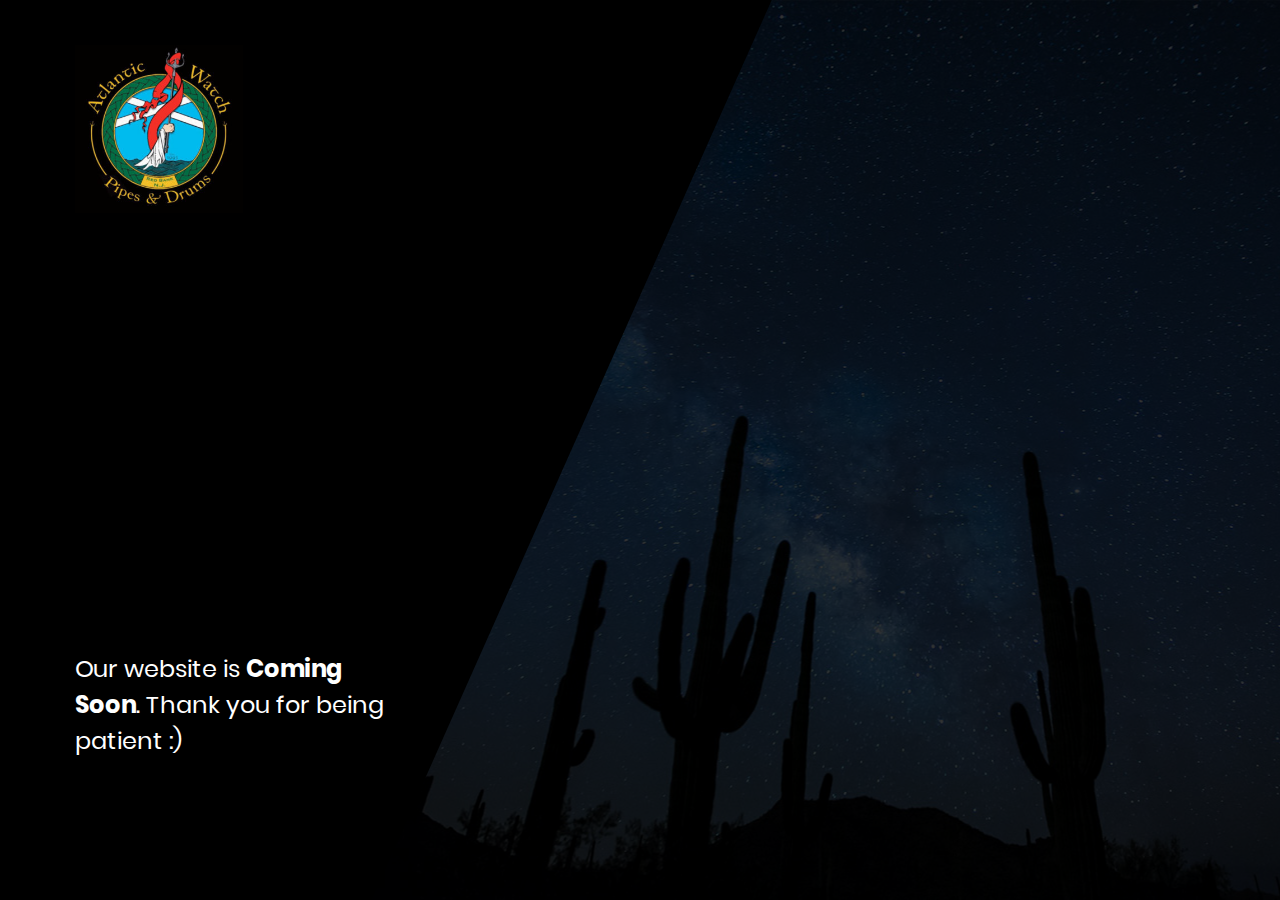
<file: index.html>
<!DOCTYPE html>
<html lang="en">
<head>
	<title>Atlantic Watch - Not Yet Finished!</title>
	<meta charset="UTF-8">
	<meta name="viewport" content="width=device-width, initial-scale=1">
<!--===============================================================================================-->	
	<link rel="icon" type="image/png" href="images/icons/favicon.ico"/>
<!--===============================================================================================-->
	<link rel="stylesheet" type="text/css" href="vendor/bootstrap/css/bootstrap.min.css">
<!--===============================================================================================-->
	<link rel="stylesheet" type="text/css" href="fonts/font-awesome-4.7.0/css/font-awesome.min.css">
<!--===============================================================================================-->
	<link rel="stylesheet" type="text/css" href="vendor/animate/animate.css">
<!--===============================================================================================-->
	<link rel="stylesheet" type="text/css" href="vendor/select2/select2.min.css">
<!--===============================================================================================-->
	<link rel="stylesheet" type="text/css" href="css/util.css">
	<link rel="stylesheet" type="text/css" href="css/main.css">
<!--===============================================================================================-->
</head>
<body>
	
	
	<div class="size1 bg0 where1-parent">
		<!-- Coutdown -->
		<div class="flex-c-m bg-img1 size2 where1 overlay1 where2 respon2" style="background-image: url('images/bg01.jpg');">
			<div class="wsize2 flex-w flex-c-m cd100 js-tilt">
			</div>
		</div>
		
		<!-- Form -->
		<div class="size3 flex-col-sb flex-w p-l-75 p-r-75 p-t-45 p-b-45 respon1">
			<div class="wrap-pic1">
				<img src="images/icons/logo.jpg" alt="LOGO">
			</div>

			<div class="p-t-50 p-b-60">
				<p class="m1-txt1 p-b-36">
					Our website is <span class="m1-txt2">Coming Soon</span>. Thank you for being patient :)
				</p>
			</div>
		</div>
	</div>



	

<!--===============================================================================================-->	
	<script src="vendor/jquery/jquery-3.2.1.min.js"></script>
<!--===============================================================================================-->
	<script src="vendor/bootstrap/js/popper.js"></script>
	<script src="vendor/bootstrap/js/bootstrap.min.js"></script>
<!--===============================================================================================-->
	<script src="vendor/select2/select2.min.js"></script>
<!--===============================================================================================-->
	<script src="vendor/countdowntime/moment.min.js"></script>
	<script src="vendor/countdowntime/moment-timezone.min.js"></script>
	<script src="vendor/countdowntime/moment-timezone-with-data.min.js"></script>
	<script src="vendor/countdowntime/countdowntime.js"></script>
	<script>
		$('.cd100').countdown100({
			/*Set Endtime here*/
			/*Endtime must be > current time*/
			endtimeYear: 0,
			endtimeMonth: 0,
			endtimeDate: 35,
			endtimeHours: 18,
			endtimeMinutes: 0,
			endtimeSeconds: 0,
			timeZone: "" 
			// ex:  timeZone: "America/New_York"
			//go to " http://momentjs.com/timezone/ " to get timezone
		});
	</script>
<!--===============================================================================================-->
	<script src="vendor/tilt/tilt.jquery.min.js"></script>
	<script >
		$('.js-tilt').tilt({
			scale: 1.1
		})
	</script>
<!--===============================================================================================-->
	<script src="js/main.js"></script>

</body>
</html>
</file>
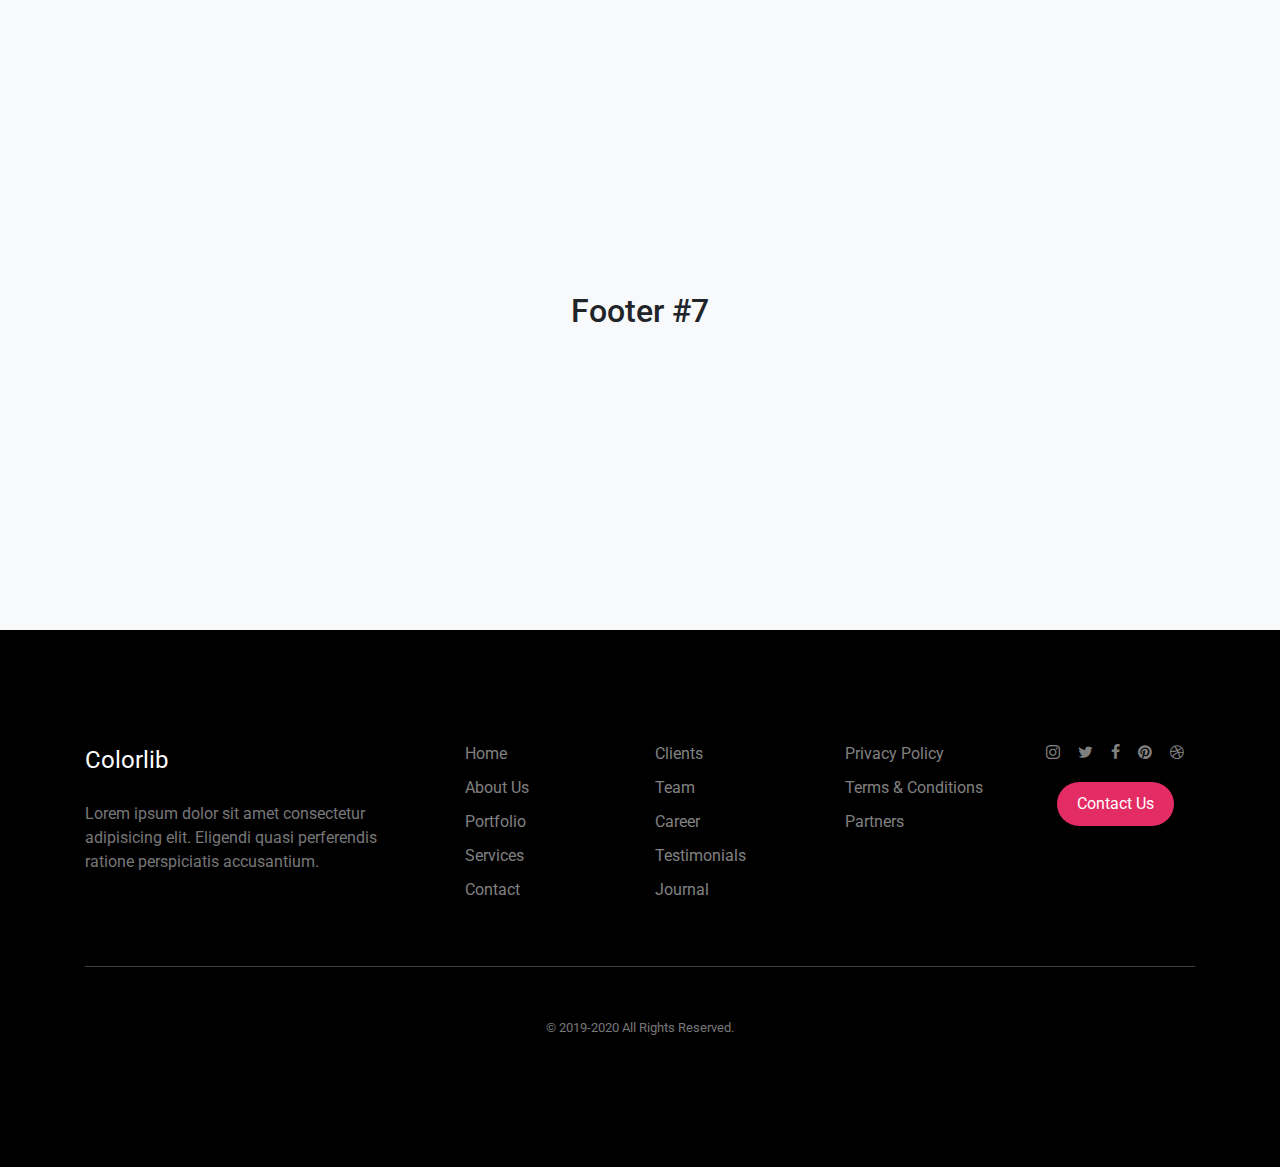
<file: bootstrap-footer-07/index.html>
<!doctype html>
<html lang="en">
  <head>
    <!-- Required meta tags -->
    <meta charset="utf-8">
    <meta name="viewport" content="width=device-width, initial-scale=1, shrink-to-fit=no">
    <link href="https://fonts.googleapis.com/css?family=Roboto:300,400&display=swap" rel="stylesheet">

    <link href="https://fonts.googleapis.com/css?family=Poppins:300,400,500&display=swap" rel="stylesheet">

    <link href="https://fonts.googleapis.com/css?family=Source+Serif+Pro:400,600&display=swap" rel="stylesheet">

    <link rel="stylesheet" href="fonts/icomoon/style.css">

    <!-- Bootstrap CSS -->
    <link rel="stylesheet" href="css/bootstrap.min.css">
    
    <!-- Style CSS -->
    <link rel="stylesheet" href="css/style.css">

    <title>Footer 07</title>
  </head>
  <body>

    <div class="content d-flex align-items-center bg-light">
      <h2 class="w-100 text-center">Footer #7</h2>
    </div>
    
    <footer class="footer-48201">
      
      <div class="container">
        <div class="row">
          <div class="col-md-4 pr-md-5">
            <a href="#" class="footer-site-logo d-block mb-4">Colorlib</a>
            <p>Lorem ipsum dolor sit amet consectetur adipisicing elit. Eligendi quasi perferendis ratione perspiciatis accusantium.</p>
          </div>
          <div class="col-md">
            <ul class="list-unstyled nav-links">
              <li><a href="#">Home</a></li>
              <li><a href="#">About Us</a></li>
              <li><a href="#">Portfolio</a></li>
              <li><a href="#">Services</a></li>
              <li><a href="#">Contact</a></li>
            </ul>
          </div>
          <div class="col-md">
            <ul class="list-unstyled nav-links">
              <li><a href="#">Clients</a></li>
              <li><a href="#">Team</a></li>
              <li><a href="#">Career</a></li>
              <li><a href="#">Testimonials</a></li>
              <li><a href="#">Journal</a></li>
            </ul>
          </div>
          <div class="col-md">
            <ul class="list-unstyled nav-links">
              <li><a href="#">Privacy Policy</a></li>
              <li><a href="#">Terms &amp; Conditions</a></li>
              <li><a href="#">Partners</a></li>
            </ul>
          </div>
          <div class="col-md text-md-center">
            <ul class="social list-unstyled">
              <li><a href="#"><span class="icon-instagram"></span></a></li>
              <li><a href="#"><span class="icon-twitter"></span></a></li>
              <li><a href="#"><span class="icon-facebook"></span></a></li>
              <li><a href="#"><span class="icon-pinterest"></span></a></li>
              <li><a href="#"><span class="icon-dribbble"></span></a></li>
            </ul>
            <p class=""><a href="#" class="btn btn-tertiary">Contact Us</a></p>
          </div>
        </div> 

        <div class="row ">
          <div class="col-12 text-center">
            <div class="copyright mt-5 pt-5">
              <p><small>&copy; 2019-2020 All Rights Reserved.</small></p>
            </div>
          </div>
        </div> 
      </div>
      
    </footer>

    
    <script src="js/jquery-3.3.1.min.js"></script>
    <script src="js/popper.min.js"></script>
    <script src="js/bootstrap.min.js"></script>
  </body>
</html>
</file>
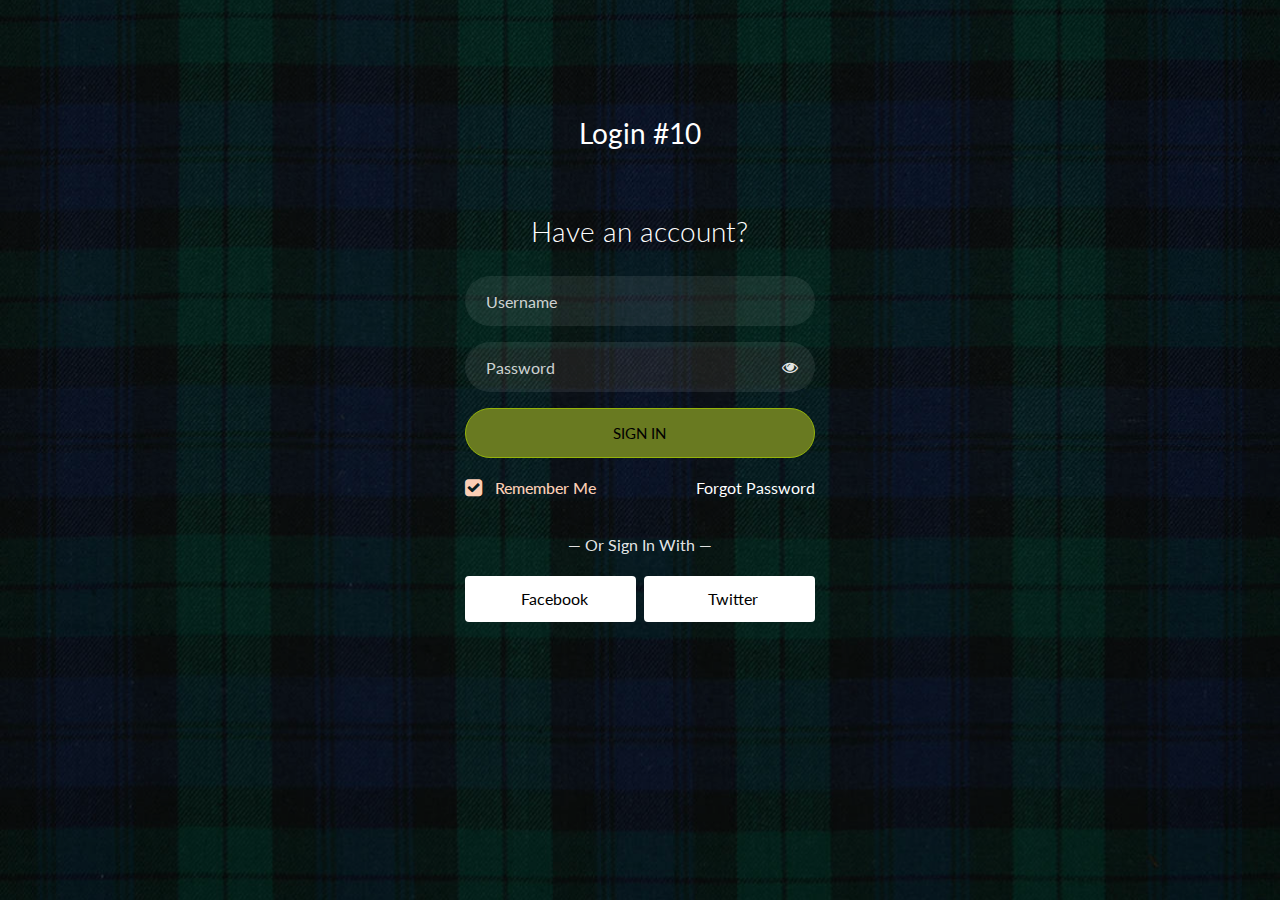
<file: login-form-20/index.html>
<!doctype html>
<html lang="en">
  <head>
  	<title>Login 10</title>
    <meta charset="utf-8">
    <meta name="viewport" content="width=device-width, initial-scale=1, shrink-to-fit=no">

	<link href="https://fonts.googleapis.com/css?family=Lato:300,400,700&display=swap" rel="stylesheet">

	<link rel="stylesheet" href="https://stackpath.bootstrapcdn.com/font-awesome/4.7.0/css/font-awesome.min.css">
	
	<link rel="stylesheet" href="css/style.css">

	</head>
	<body class="img js-fullheight" style="background-image: url(images/bg.jpg);">
	<section class="ftco-section">
		<div class="container">
			<div class="row justify-content-center">
				<div class="col-md-6 text-center mb-5">
					<h2 class="heading-section">Login #10</h2>
				</div>
			</div>
			<div class="row justify-content-center">
				<div class="col-md-6 col-lg-4">
					<div class="login-wrap p-0">
		      	<h3 class="mb-4 text-center">Have an account?</h3>
		      	<form action="#" class="signin-form">
		      		<div class="form-group">
		      			<input type="text" class="form-control" placeholder="Username" required>
		      		</div>
	            <div class="form-group">
	              <input id="password-field" type="password" class="form-control" placeholder="Password" required>
	              <span toggle="#password-field" class="fa fa-fw fa-eye field-icon toggle-password"></span>
	            </div>
	            <div class="form-group">
	            	<button type="submit" class="form-control btn btn-primary submit px-3">Sign In</button>
	            </div>
	            <div class="form-group d-md-flex">
	            	<div class="w-50">
		            	<label class="checkbox-wrap checkbox-primary">Remember Me
									  <input type="checkbox" checked>
									  <span class="checkmark"></span>
									</label>
								</div>
								<div class="w-50 text-md-right">
									<a href="#" style="color: #fff">Forgot Password</a>
								</div>
	            </div>
	          </form>
	          <p class="w-100 text-center">&mdash; Or Sign In With &mdash;</p>
	          <div class="social d-flex text-center">
	          	<a href="#" class="px-2 py-2 mr-md-1 rounded"><span class="ion-logo-facebook mr-2"></span> Facebook</a>
	          	<a href="#" class="px-2 py-2 ml-md-1 rounded"><span class="ion-logo-twitter mr-2"></span> Twitter</a>
	          </div>
		      </div>
				</div>
			</div>
		</div>
	</section>

	<script src="js/jquery.min.js"></script>
  <script src="js/popper.js"></script>
  <script src="js/bootstrap.min.js"></script>
  <script src="js/main.js"></script>

	</body>
</html>
</file>
<file: css/util.css>
/*//////////////////////////////////////////////////////////////////
[ REBOOT ]*/
*, *:before, *:after {
	margin: 0px; 
	padding: 0px; 
	-webkit-box-sizing: border-box;
	-moz-box-sizing: border-box;
	box-sizing: border-box;
}

body, html {
	font-family: Arial, sans-serif;
	font-size: 15px;
	color: #fff;

	height: 100%;
	background-color: #666666;
	-webkit-box-sizing: border-box;
	-moz-box-sizing: border-box;
	box-sizing: border-box;
}

/*---------------------------------------------*/
a:focus {outline: none;}
a:hover {text-decoration: none;}

/* ------------------------------------ */
h1,h2,h3,h4,h5,h6,p {margin: 0px;}

ul, li {
	margin: 0px;
	list-style-type: none;
}


/* ------------------------------------ */
input, textarea, label {
	display: block;
	outline: none;
	border: none;
}

/* ------------------------------------ */
button {
	outline: none;
	border: none;
	background: transparent;
	cursor: pointer;
}
button:focus {outline: none;}

iframe {border: none;}


/*//////////////////////////////////////////////////////////////////
[ FONT SIZE ]*/
.fs-1 {font-size: 1px;}
.fs-2 {font-size: 2px;}
.fs-3 {font-size: 3px;}
.fs-4 {font-size: 4px;}
.fs-5 {font-size: 5px;}
.fs-6 {font-size: 6px;}
.fs-7 {font-size: 7px;}
.fs-8 {font-size: 8px;}
.fs-9 {font-size: 9px;}
.fs-10 {font-size: 10px;}
.fs-11 {font-size: 11px;}
.fs-12 {font-size: 12px;}
.fs-13 {font-size: 13px;}
.fs-14 {font-size: 14px;}
.fs-15 {font-size: 15px;}
.fs-16 {font-size: 16px;}
.fs-17 {font-size: 17px;}
.fs-18 {font-size: 18px;}
.fs-19 {font-size: 19px;}
.fs-20 {font-size: 20px;}
.fs-21 {font-size: 21px;}
.fs-22 {font-size: 22px;}
.fs-23 {font-size: 23px;}
.fs-24 {font-size: 24px;}
.fs-25 {font-size: 25px;}
.fs-26 {font-size: 26px;}
.fs-27 {font-size: 27px;}
.fs-28 {font-size: 28px;}
.fs-29 {font-size: 29px;}
.fs-30 {font-size: 30px;}
.fs-31 {font-size: 31px;}
.fs-32 {font-size: 32px;}
.fs-33 {font-size: 33px;}
.fs-34 {font-size: 34px;}
.fs-35 {font-size: 35px;}
.fs-36 {font-size: 36px;}
.fs-37 {font-size: 37px;}
.fs-38 {font-size: 38px;}
.fs-39 {font-size: 39px;}
.fs-40 {font-size: 40px;}
.fs-41 {font-size: 41px;}
.fs-42 {font-size: 42px;}
.fs-43 {font-size: 43px;}
.fs-44 {font-size: 44px;}
.fs-45 {font-size: 45px;}
.fs-46 {font-size: 46px;}
.fs-47 {font-size: 47px;}
.fs-48 {font-size: 48px;}
.fs-49 {font-size: 49px;}
.fs-50 {font-size: 50px;}
.fs-51 {font-size: 51px;}
.fs-52 {font-size: 52px;}
.fs-53 {font-size: 53px;}
.fs-54 {font-size: 54px;}
.fs-55 {font-size: 55px;}
.fs-56 {font-size: 56px;}
.fs-57 {font-size: 57px;}
.fs-58 {font-size: 58px;}
.fs-59 {font-size: 59px;}
.fs-60 {font-size: 60px;}
.fs-61 {font-size: 61px;}
.fs-62 {font-size: 62px;}
.fs-63 {font-size: 63px;}
.fs-64 {font-size: 64px;}
.fs-65 {font-size: 65px;}
.fs-66 {font-size: 66px;}
.fs-67 {font-size: 67px;}
.fs-68 {font-size: 68px;}
.fs-69 {font-size: 69px;}
.fs-70 {font-size: 70px;}
.fs-71 {font-size: 71px;}
.fs-72 {font-size: 72px;}
.fs-73 {font-size: 73px;}
.fs-74 {font-size: 74px;}
.fs-75 {font-size: 75px;}
.fs-76 {font-size: 76px;}
.fs-77 {font-size: 77px;}
.fs-78 {font-size: 78px;}
.fs-79 {font-size: 79px;}
.fs-80 {font-size: 80px;}
.fs-81 {font-size: 81px;}
.fs-82 {font-size: 82px;}
.fs-83 {font-size: 83px;}
.fs-84 {font-size: 84px;}
.fs-85 {font-size: 85px;}
.fs-86 {font-size: 86px;}
.fs-87 {font-size: 87px;}
.fs-88 {font-size: 88px;}
.fs-89 {font-size: 89px;}
.fs-90 {font-size: 90px;}
.fs-91 {font-size: 91px;}
.fs-92 {font-size: 92px;}
.fs-93 {font-size: 93px;}
.fs-94 {font-size: 94px;}
.fs-95 {font-size: 95px;}
.fs-96 {font-size: 96px;}
.fs-97 {font-size: 97px;}
.fs-98 {font-size: 98px;}
.fs-99 {font-size: 99px;}
.fs-100 {font-size: 100px;}
.fs-101 {font-size: 101px;}
.fs-102 {font-size: 102px;}
.fs-103 {font-size: 103px;}
.fs-104 {font-size: 104px;}
.fs-105 {font-size: 105px;}
.fs-106 {font-size: 106px;}
.fs-107 {font-size: 107px;}
.fs-108 {font-size: 108px;}
.fs-109 {font-size: 109px;}
.fs-110 {font-size: 110px;}
.fs-111 {font-size: 111px;}
.fs-112 {font-size: 112px;}
.fs-113 {font-size: 113px;}
.fs-114 {font-size: 114px;}
.fs-115 {font-size: 115px;}
.fs-116 {font-size: 116px;}
.fs-117 {font-size: 117px;}
.fs-118 {font-size: 118px;}
.fs-119 {font-size: 119px;}
.fs-120 {font-size: 120px;}
.fs-121 {font-size: 121px;}
.fs-122 {font-size: 122px;}
.fs-123 {font-size: 123px;}
.fs-124 {font-size: 124px;}
.fs-125 {font-size: 125px;}
.fs-126 {font-size: 126px;}
.fs-127 {font-size: 127px;}
.fs-128 {font-size: 128px;}
.fs-129 {font-size: 129px;}
.fs-130 {font-size: 130px;}
.fs-131 {font-size: 131px;}
.fs-132 {font-size: 132px;}
.fs-133 {font-size: 133px;}
.fs-134 {font-size: 134px;}
.fs-135 {font-size: 135px;}
.fs-136 {font-size: 136px;}
.fs-137 {font-size: 137px;}
.fs-138 {font-size: 138px;}
.fs-139 {font-size: 139px;}
.fs-140 {font-size: 140px;}
.fs-141 {font-size: 141px;}
.fs-142 {font-size: 142px;}
.fs-143 {font-size: 143px;}
.fs-144 {font-size: 144px;}
.fs-145 {font-size: 145px;}
.fs-146 {font-size: 146px;}
.fs-147 {font-size: 147px;}
.fs-148 {font-size: 148px;}
.fs-149 {font-size: 149px;}
.fs-150 {font-size: 150px;}
.fs-151 {font-size: 151px;}
.fs-152 {font-size: 152px;}
.fs-153 {font-size: 153px;}
.fs-154 {font-size: 154px;}
.fs-155 {font-size: 155px;}
.fs-156 {font-size: 156px;}
.fs-157 {font-size: 157px;}
.fs-158 {font-size: 158px;}
.fs-159 {font-size: 159px;}
.fs-160 {font-size: 160px;}
.fs-161 {font-size: 161px;}
.fs-162 {font-size: 162px;}
.fs-163 {font-size: 163px;}
.fs-164 {font-size: 164px;}
.fs-165 {font-size: 165px;}
.fs-166 {font-size: 166px;}
.fs-167 {font-size: 167px;}
.fs-168 {font-size: 168px;}
.fs-169 {font-size: 169px;}
.fs-170 {font-size: 170px;}
.fs-171 {font-size: 171px;}
.fs-172 {font-size: 172px;}
.fs-173 {font-size: 173px;}
.fs-174 {font-size: 174px;}
.fs-175 {font-size: 175px;}
.fs-176 {font-size: 176px;}
.fs-177 {font-size: 177px;}
.fs-178 {font-size: 178px;}
.fs-179 {font-size: 179px;}
.fs-180 {font-size: 180px;}
.fs-181 {font-size: 181px;}
.fs-182 {font-size: 182px;}
.fs-183 {font-size: 183px;}
.fs-184 {font-size: 184px;}
.fs-185 {font-size: 185px;}
.fs-186 {font-size: 186px;}
.fs-187 {font-size: 187px;}
.fs-188 {font-size: 188px;}
.fs-189 {font-size: 189px;}
.fs-190 {font-size: 190px;}
.fs-191 {font-size: 191px;}
.fs-192 {font-size: 192px;}
.fs-193 {font-size: 193px;}
.fs-194 {font-size: 194px;}
.fs-195 {font-size: 195px;}
.fs-196 {font-size: 196px;}
.fs-197 {font-size: 197px;}
.fs-198 {font-size: 198px;}
.fs-199 {font-size: 199px;}
.fs-200 {font-size: 200px;}

/*//////////////////////////////////////////////////////////////////
[ PADDING ]*/
.p-t-0 {padding-top: 0px;}
.p-t-1 {padding-top: 1px;}
.p-t-2 {padding-top: 2px;}
.p-t-3 {padding-top: 3px;}
.p-t-4 {padding-top: 4px;}
.p-t-5 {padding-top: 5px;}
.p-t-6 {padding-top: 6px;}
.p-t-7 {padding-top: 7px;}
.p-t-8 {padding-top: 8px;}
.p-t-9 {padding-top: 9px;}
.p-t-10 {padding-top: 10px;}
.p-t-11 {padding-top: 11px;}
.p-t-12 {padding-top: 12px;}
.p-t-13 {padding-top: 13px;}
.p-t-14 {padding-top: 14px;}
.p-t-15 {padding-top: 15px;}
.p-t-16 {padding-top: 16px;}
.p-t-17 {padding-top: 17px;}
.p-t-18 {padding-top: 18px;}
.p-t-19 {padding-top: 19px;}
.p-t-20 {padding-top: 20px;}
.p-t-21 {padding-top: 21px;}
.p-t-22 {padding-top: 22px;}
.p-t-23 {padding-top: 23px;}
.p-t-24 {padding-top: 24px;}
.p-t-25 {padding-top: 25px;}
.p-t-26 {padding-top: 26px;}
.p-t-27 {padding-top: 27px;}
.p-t-28 {padding-top: 28px;}
.p-t-29 {padding-top: 29px;}
.p-t-30 {padding-top: 30px;}
.p-t-31 {padding-top: 31px;}
.p-t-32 {padding-top: 32px;}
.p-t-33 {padding-top: 33px;}
.p-t-34 {padding-top: 34px;}
.p-t-35 {padding-top: 35px;}
.p-t-36 {padding-top: 36px;}
.p-t-37 {padding-top: 37px;}
.p-t-38 {padding-top: 38px;}
.p-t-39 {padding-top: 39px;}
.p-t-40 {padding-top: 40px;}
.p-t-41 {padding-top: 41px;}
.p-t-42 {padding-top: 42px;}
.p-t-43 {padding-top: 43px;}
.p-t-44 {padding-top: 44px;}
.p-t-45 {padding-top: 45px;}
.p-t-46 {padding-top: 46px;}
.p-t-47 {padding-top: 47px;}
.p-t-48 {padding-top: 48px;}
.p-t-49 {padding-top: 49px;}
.p-t-50 {padding-top: 50px;}
.p-t-51 {padding-top: 51px;}
.p-t-52 {padding-top: 52px;}
.p-t-53 {padding-top: 53px;}
.p-t-54 {padding-top: 54px;}
.p-t-55 {padding-top: 55px;}
.p-t-56 {padding-top: 56px;}
.p-t-57 {padding-top: 57px;}
.p-t-58 {padding-top: 58px;}
.p-t-59 {padding-top: 59px;}
.p-t-60 {padding-top: 60px;}
.p-t-61 {padding-top: 61px;}
.p-t-62 {padding-top: 62px;}
.p-t-63 {padding-top: 63px;}
.p-t-64 {padding-top: 64px;}
.p-t-65 {padding-top: 65px;}
.p-t-66 {padding-top: 66px;}
.p-t-67 {padding-top: 67px;}
.p-t-68 {padding-top: 68px;}
.p-t-69 {padding-top: 69px;}
.p-t-70 {padding-top: 70px;}
.p-t-71 {padding-top: 71px;}
.p-t-72 {padding-top: 72px;}
.p-t-73 {padding-top: 73px;}
.p-t-74 {padding-top: 74px;}
.p-t-75 {padding-top: 75px;}
.p-t-76 {padding-top: 76px;}
.p-t-77 {padding-top: 77px;}
.p-t-78 {padding-top: 78px;}
.p-t-79 {padding-top: 79px;}
.p-t-80 {padding-top: 80px;}
.p-t-81 {padding-top: 81px;}
.p-t-82 {padding-top: 82px;}
.p-t-83 {padding-top: 83px;}
.p-t-84 {padding-top: 84px;}
.p-t-85 {padding-top: 85px;}
.p-t-86 {padding-top: 86px;}
.p-t-87 {padding-top: 87px;}
.p-t-88 {padding-top: 88px;}
.p-t-89 {padding-top: 89px;}
.p-t-90 {padding-top: 90px;}
.p-t-91 {padding-top: 91px;}
.p-t-92 {padding-top: 92px;}
.p-t-93 {padding-top: 93px;}
.p-t-94 {padding-top: 94px;}
.p-t-95 {padding-top: 95px;}
.p-t-96 {padding-top: 96px;}
.p-t-97 {padding-top: 97px;}
.p-t-98 {padding-top: 98px;}
.p-t-99 {padding-top: 99px;}
.p-t-100 {padding-top: 100px;}
.p-t-101 {padding-top: 101px;}
.p-t-102 {padding-top: 102px;}
.p-t-103 {padding-top: 103px;}
.p-t-104 {padding-top: 104px;}
.p-t-105 {padding-top: 105px;}
.p-t-106 {padding-top: 106px;}
.p-t-107 {padding-top: 107px;}
.p-t-108 {padding-top: 108px;}
.p-t-109 {padding-top: 109px;}
.p-t-110 {padding-top: 110px;}
.p-t-111 {padding-top: 111px;}
.p-t-112 {padding-top: 112px;}
.p-t-113 {padding-top: 113px;}
.p-t-114 {padding-top: 114px;}
.p-t-115 {padding-top: 115px;}
.p-t-116 {padding-top: 116px;}
.p-t-117 {padding-top: 117px;}
.p-t-118 {padding-top: 118px;}
.p-t-119 {padding-top: 119px;}
.p-t-120 {padding-top: 120px;}
.p-t-121 {padding-top: 121px;}
.p-t-122 {padding-top: 122px;}
.p-t-123 {padding-top: 123px;}
.p-t-124 {padding-top: 124px;}
.p-t-125 {padding-top: 125px;}
.p-t-126 {padding-top: 126px;}
.p-t-127 {padding-top: 127px;}
.p-t-128 {padding-top: 128px;}
.p-t-129 {padding-top: 129px;}
.p-t-130 {padding-top: 130px;}
.p-t-131 {padding-top: 131px;}
.p-t-132 {padding-top: 132px;}
.p-t-133 {padding-top: 133px;}
.p-t-134 {padding-top: 134px;}
.p-t-135 {padding-top: 135px;}
.p-t-136 {padding-top: 136px;}
.p-t-137 {padding-top: 137px;}
.p-t-138 {padding-top: 138px;}
.p-t-139 {padding-top: 139px;}
.p-t-140 {padding-top: 140px;}
.p-t-141 {padding-top: 141px;}
.p-t-142 {padding-top: 142px;}
.p-t-143 {padding-top: 143px;}
.p-t-144 {padding-top: 144px;}
.p-t-145 {padding-top: 145px;}
.p-t-146 {padding-top: 146px;}
.p-t-147 {padding-top: 147px;}
.p-t-148 {padding-top: 148px;}
.p-t-149 {padding-top: 149px;}
.p-t-150 {padding-top: 150px;}
.p-t-151 {padding-top: 151px;}
.p-t-152 {padding-top: 152px;}
.p-t-153 {padding-top: 153px;}
.p-t-154 {padding-top: 154px;}
.p-t-155 {padding-top: 155px;}
.p-t-156 {padding-top: 156px;}
.p-t-157 {padding-top: 157px;}
.p-t-158 {padding-top: 158px;}
.p-t-159 {padding-top: 159px;}
.p-t-160 {padding-top: 160px;}
.p-t-161 {padding-top: 161px;}
.p-t-162 {padding-top: 162px;}
.p-t-163 {padding-top: 163px;}
.p-t-164 {padding-top: 164px;}
.p-t-165 {padding-top: 165px;}
.p-t-166 {padding-top: 166px;}
.p-t-167 {padding-top: 167px;}
.p-t-168 {padding-top: 168px;}
.p-t-169 {padding-top: 169px;}
.p-t-170 {padding-top: 170px;}
.p-t-171 {padding-top: 171px;}
.p-t-172 {padding-top: 172px;}
.p-t-173 {padding-top: 173px;}
.p-t-174 {padding-top: 174px;}
.p-t-175 {padding-top: 175px;}
.p-t-176 {padding-top: 176px;}
.p-t-177 {padding-top: 177px;}
.p-t-178 {padding-top: 178px;}
.p-t-179 {padding-top: 179px;}
.p-t-180 {padding-top: 180px;}
.p-t-181 {padding-top: 181px;}
.p-t-182 {padding-top: 182px;}
.p-t-183 {padding-top: 183px;}
.p-t-184 {padding-top: 184px;}
.p-t-185 {padding-top: 185px;}
.p-t-186 {padding-top: 186px;}
.p-t-187 {padding-top: 187px;}
.p-t-188 {padding-top: 188px;}
.p-t-189 {padding-top: 189px;}
.p-t-190 {padding-top: 190px;}
.p-t-191 {padding-top: 191px;}
.p-t-192 {padding-top: 192px;}
.p-t-193 {padding-top: 193px;}
.p-t-194 {padding-top: 194px;}
.p-t-195 {padding-top: 195px;}
.p-t-196 {padding-top: 196px;}
.p-t-197 {padding-top: 197px;}
.p-t-198 {padding-top: 198px;}
.p-t-199 {padding-top: 199px;}
.p-t-200 {padding-top: 200px;}
.p-t-201 {padding-top: 201px;}
.p-t-202 {padding-top: 202px;}
.p-t-203 {padding-top: 203px;}
.p-t-204 {padding-top: 204px;}
.p-t-205 {padding-top: 205px;}
.p-t-206 {padding-top: 206px;}
.p-t-207 {padding-top: 207px;}
.p-t-208 {padding-top: 208px;}
.p-t-209 {padding-top: 209px;}
.p-t-210 {padding-top: 210px;}
.p-t-211 {padding-top: 211px;}
.p-t-212 {padding-top: 212px;}
.p-t-213 {padding-top: 213px;}
.p-t-214 {padding-top: 214px;}
.p-t-215 {padding-top: 215px;}
.p-t-216 {padding-top: 216px;}
.p-t-217 {padding-top: 217px;}
.p-t-218 {padding-top: 218px;}
.p-t-219 {padding-top: 219px;}
.p-t-220 {padding-top: 220px;}
.p-t-221 {padding-top: 221px;}
.p-t-222 {padding-top: 222px;}
.p-t-223 {padding-top: 223px;}
.p-t-224 {padding-top: 224px;}
.p-t-225 {padding-top: 225px;}
.p-t-226 {padding-top: 226px;}
.p-t-227 {padding-top: 227px;}
.p-t-228 {padding-top: 228px;}
.p-t-229 {padding-top: 229px;}
.p-t-230 {padding-top: 230px;}
.p-t-231 {padding-top: 231px;}
.p-t-232 {padding-top: 232px;}
.p-t-233 {padding-top: 233px;}
.p-t-234 {padding-top: 234px;}
.p-t-235 {padding-top: 235px;}
.p-t-236 {padding-top: 236px;}
.p-t-237 {padding-top: 237px;}
.p-t-238 {padding-top: 238px;}
.p-t-239 {padding-top: 239px;}
.p-t-240 {padding-top: 240px;}
.p-t-241 {padding-top: 241px;}
.p-t-242 {padding-top: 242px;}
.p-t-243 {padding-top: 243px;}
.p-t-244 {padding-top: 244px;}
.p-t-245 {padding-top: 245px;}
.p-t-246 {padding-top: 246px;}
.p-t-247 {padding-top: 247px;}
.p-t-248 {padding-top: 248px;}
.p-t-249 {padding-top: 249px;}
.p-t-250 {padding-top: 250px;}
.p-b-0 {padding-bottom: 0px;}
.p-b-1 {padding-bottom: 1px;}
.p-b-2 {padding-bottom: 2px;}
.p-b-3 {padding-bottom: 3px;}
.p-b-4 {padding-bottom: 4px;}
.p-b-5 {padding-bottom: 5px;}
.p-b-6 {padding-bottom: 6px;}
.p-b-7 {padding-bottom: 7px;}
.p-b-8 {padding-bottom: 8px;}
.p-b-9 {padding-bottom: 9px;}
.p-b-10 {padding-bottom: 10px;}
.p-b-11 {padding-bottom: 11px;}
.p-b-12 {padding-bottom: 12px;}
.p-b-13 {padding-bottom: 13px;}
.p-b-14 {padding-bottom: 14px;}
.p-b-15 {padding-bottom: 15px;}
.p-b-16 {padding-bottom: 16px;}
.p-b-17 {padding-bottom: 17px;}
.p-b-18 {padding-bottom: 18px;}
.p-b-19 {padding-bottom: 19px;}
.p-b-20 {padding-bottom: 20px;}
.p-b-21 {padding-bottom: 21px;}
.p-b-22 {padding-bottom: 22px;}
.p-b-23 {padding-bottom: 23px;}
.p-b-24 {padding-bottom: 24px;}
.p-b-25 {padding-bottom: 25px;}
.p-b-26 {padding-bottom: 26px;}
.p-b-27 {padding-bottom: 27px;}
.p-b-28 {padding-bottom: 28px;}
.p-b-29 {padding-bottom: 29px;}
.p-b-30 {padding-bottom: 30px;}
.p-b-31 {padding-bottom: 31px;}
.p-b-32 {padding-bottom: 32px;}
.p-b-33 {padding-bottom: 33px;}
.p-b-34 {padding-bottom: 34px;}
.p-b-35 {padding-bottom: 35px;}
.p-b-36 {padding-bottom: 36px;}
.p-b-37 {padding-bottom: 37px;}
.p-b-38 {padding-bottom: 38px;}
.p-b-39 {padding-bottom: 39px;}
.p-b-40 {padding-bottom: 40px;}
.p-b-41 {padding-bottom: 41px;}
.p-b-42 {padding-bottom: 42px;}
.p-b-43 {padding-bottom: 43px;}
.p-b-44 {padding-bottom: 44px;}
.p-b-45 {padding-bottom: 45px;}
.p-b-46 {padding-bottom: 46px;}
.p-b-47 {padding-bottom: 47px;}
.p-b-48 {padding-bottom: 48px;}
.p-b-49 {padding-bottom: 49px;}
.p-b-50 {padding-bottom: 50px;}
.p-b-51 {padding-bottom: 51px;}
.p-b-52 {padding-bottom: 52px;}
.p-b-53 {padding-bottom: 53px;}
.p-b-54 {padding-bottom: 54px;}
.p-b-55 {padding-bottom: 55px;}
.p-b-56 {padding-bottom: 56px;}
.p-b-57 {padding-bottom: 57px;}
.p-b-58 {padding-bottom: 58px;}
.p-b-59 {padding-bottom: 59px;}
.p-b-60 {padding-bottom: 60px;}
.p-b-61 {padding-bottom: 61px;}
.p-b-62 {padding-bottom: 62px;}
.p-b-63 {padding-bottom: 63px;}
.p-b-64 {padding-bottom: 64px;}
.p-b-65 {padding-bottom: 65px;}
.p-b-66 {padding-bottom: 66px;}
.p-b-67 {padding-bottom: 67px;}
.p-b-68 {padding-bottom: 68px;}
.p-b-69 {padding-bottom: 69px;}
.p-b-70 {padding-bottom: 70px;}
.p-b-71 {padding-bottom: 71px;}
.p-b-72 {padding-bottom: 72px;}
.p-b-73 {padding-bottom: 73px;}
.p-b-74 {padding-bottom: 74px;}
.p-b-75 {padding-bottom: 75px;}
.p-b-76 {padding-bottom: 76px;}
.p-b-77 {padding-bottom: 77px;}
.p-b-78 {padding-bottom: 78px;}
.p-b-79 {padding-bottom: 79px;}
.p-b-80 {padding-bottom: 80px;}
.p-b-81 {padding-bottom: 81px;}
.p-b-82 {padding-bottom: 82px;}
.p-b-83 {padding-bottom: 83px;}
.p-b-84 {padding-bottom: 84px;}
.p-b-85 {padding-bottom: 85px;}
.p-b-86 {padding-bottom: 86px;}
.p-b-87 {padding-bottom: 87px;}
.p-b-88 {padding-bottom: 88px;}
.p-b-89 {padding-bottom: 89px;}
.p-b-90 {padding-bottom: 90px;}
.p-b-91 {padding-bottom: 91px;}
.p-b-92 {padding-bottom: 92px;}
.p-b-93 {padding-bottom: 93px;}
.p-b-94 {padding-bottom: 94px;}
.p-b-95 {padding-bottom: 95px;}
.p-b-96 {padding-bottom: 96px;}
.p-b-97 {padding-bottom: 97px;}
.p-b-98 {padding-bottom: 98px;}
.p-b-99 {padding-bottom: 99px;}
.p-b-100 {padding-bottom: 100px;}
.p-b-101 {padding-bottom: 101px;}
.p-b-102 {padding-bottom: 102px;}
.p-b-103 {padding-bottom: 103px;}
.p-b-104 {padding-bottom: 104px;}
.p-b-105 {padding-bottom: 105px;}
.p-b-106 {padding-bottom: 106px;}
.p-b-107 {padding-bottom: 107px;}
.p-b-108 {padding-bottom: 108px;}
.p-b-109 {padding-bottom: 109px;}
.p-b-110 {padding-bottom: 110px;}
.p-b-111 {padding-bottom: 111px;}
.p-b-112 {padding-bottom: 112px;}
.p-b-113 {padding-bottom: 113px;}
.p-b-114 {padding-bottom: 114px;}
.p-b-115 {padding-bottom: 115px;}
.p-b-116 {padding-bottom: 116px;}
.p-b-117 {padding-bottom: 117px;}
.p-b-118 {padding-bottom: 118px;}
.p-b-119 {padding-bottom: 119px;}
.p-b-120 {padding-bottom: 120px;}
.p-b-121 {padding-bottom: 121px;}
.p-b-122 {padding-bottom: 122px;}
.p-b-123 {padding-bottom: 123px;}
.p-b-124 {padding-bottom: 124px;}
.p-b-125 {padding-bottom: 125px;}
.p-b-126 {padding-bottom: 126px;}
.p-b-127 {padding-bottom: 127px;}
.p-b-128 {padding-bottom: 128px;}
.p-b-129 {padding-bottom: 129px;}
.p-b-130 {padding-bottom: 130px;}
.p-b-131 {padding-bottom: 131px;}
.p-b-132 {padding-bottom: 132px;}
.p-b-133 {padding-bottom: 133px;}
.p-b-134 {padding-bottom: 134px;}
.p-b-135 {padding-bottom: 135px;}
.p-b-136 {padding-bottom: 136px;}
.p-b-137 {padding-bottom: 137px;}
.p-b-138 {padding-bottom: 138px;}
.p-b-139 {padding-bottom: 139px;}
.p-b-140 {padding-bottom: 140px;}
.p-b-141 {padding-bottom: 141px;}
.p-b-142 {padding-bottom: 142px;}
.p-b-143 {padding-bottom: 143px;}
.p-b-144 {padding-bottom: 144px;}
.p-b-145 {padding-bottom: 145px;}
.p-b-146 {padding-bottom: 146px;}
.p-b-147 {padding-bottom: 147px;}
.p-b-148 {padding-bottom: 148px;}
.p-b-149 {padding-bottom: 149px;}
.p-b-150 {padding-bottom: 150px;}
.p-b-151 {padding-bottom: 151px;}
.p-b-152 {padding-bottom: 152px;}
.p-b-153 {padding-bottom: 153px;}
.p-b-154 {padding-bottom: 154px;}
.p-b-155 {padding-bottom: 155px;}
.p-b-156 {padding-bottom: 156px;}
.p-b-157 {padding-bottom: 157px;}
.p-b-158 {padding-bottom: 158px;}
.p-b-159 {padding-bottom: 159px;}
.p-b-160 {padding-bottom: 160px;}
.p-b-161 {padding-bottom: 161px;}
.p-b-162 {padding-bottom: 162px;}
.p-b-163 {padding-bottom: 163px;}
.p-b-164 {padding-bottom: 164px;}
.p-b-165 {padding-bottom: 165px;}
.p-b-166 {padding-bottom: 166px;}
.p-b-167 {padding-bottom: 167px;}
.p-b-168 {padding-bottom: 168px;}
.p-b-169 {padding-bottom: 169px;}
.p-b-170 {padding-bottom: 170px;}
.p-b-171 {padding-bottom: 171px;}
.p-b-172 {padding-bottom: 172px;}
.p-b-173 {padding-bottom: 173px;}
.p-b-174 {padding-bottom: 174px;}
.p-b-175 {padding-bottom: 175px;}
.p-b-176 {padding-bottom: 176px;}
.p-b-177 {padding-bottom: 177px;}
.p-b-178 {padding-bottom: 178px;}
.p-b-179 {padding-bottom: 179px;}
.p-b-180 {padding-bottom: 180px;}
.p-b-181 {padding-bottom: 181px;}
.p-b-182 {padding-bottom: 182px;}
.p-b-183 {padding-bottom: 183px;}
.p-b-184 {padding-bottom: 184px;}
.p-b-185 {padding-bottom: 185px;}
.p-b-186 {padding-bottom: 186px;}
.p-b-187 {padding-bottom: 187px;}
.p-b-188 {padding-bottom: 188px;}
.p-b-189 {padding-bottom: 189px;}
.p-b-190 {padding-bottom: 190px;}
.p-b-191 {padding-bottom: 191px;}
.p-b-192 {padding-bottom: 192px;}
.p-b-193 {padding-bottom: 193px;}
.p-b-194 {padding-bottom: 194px;}
.p-b-195 {padding-bottom: 195px;}
.p-b-196 {padding-bottom: 196px;}
.p-b-197 {padding-bottom: 197px;}
.p-b-198 {padding-bottom: 198px;}
.p-b-199 {padding-bottom: 199px;}
.p-b-200 {padding-bottom: 200px;}
.p-b-201 {padding-bottom: 201px;}
.p-b-202 {padding-bottom: 202px;}
.p-b-203 {padding-bottom: 203px;}
.p-b-204 {padding-bottom: 204px;}
.p-b-205 {padding-bottom: 205px;}
.p-b-206 {padding-bottom: 206px;}
.p-b-207 {padding-bottom: 207px;}
.p-b-208 {padding-bottom: 208px;}
.p-b-209 {padding-bottom: 209px;}
.p-b-210 {padding-bottom: 210px;}
.p-b-211 {padding-bottom: 211px;}
.p-b-212 {padding-bottom: 212px;}
.p-b-213 {padding-bottom: 213px;}
.p-b-214 {padding-bottom: 214px;}
.p-b-215 {padding-bottom: 215px;}
.p-b-216 {padding-bottom: 216px;}
.p-b-217 {padding-bottom: 217px;}
.p-b-218 {padding-bottom: 218px;}
.p-b-219 {padding-bottom: 219px;}
.p-b-220 {padding-bottom: 220px;}
.p-b-221 {padding-bottom: 221px;}
.p-b-222 {padding-bottom: 222px;}
.p-b-223 {padding-bottom: 223px;}
.p-b-224 {padding-bottom: 224px;}
.p-b-225 {padding-bottom: 225px;}
.p-b-226 {padding-bottom: 226px;}
.p-b-227 {padding-bottom: 227px;}
.p-b-228 {padding-bottom: 228px;}
.p-b-229 {padding-bottom: 229px;}
.p-b-230 {padding-bottom: 230px;}
.p-b-231 {padding-bottom: 231px;}
.p-b-232 {padding-bottom: 232px;}
.p-b-233 {padding-bottom: 233px;}
.p-b-234 {padding-bottom: 234px;}
.p-b-235 {padding-bottom: 235px;}
.p-b-236 {padding-bottom: 236px;}
.p-b-237 {padding-bottom: 237px;}
.p-b-238 {padding-bottom: 238px;}
.p-b-239 {padding-bottom: 239px;}
.p-b-240 {padding-bottom: 240px;}
.p-b-241 {padding-bottom: 241px;}
.p-b-242 {padding-bottom: 242px;}
.p-b-243 {padding-bottom: 243px;}
.p-b-244 {padding-bottom: 244px;}
.p-b-245 {padding-bottom: 245px;}
.p-b-246 {padding-bottom: 246px;}
.p-b-247 {padding-bottom: 247px;}
.p-b-248 {padding-bottom: 248px;}
.p-b-249 {padding-bottom: 249px;}
.p-b-250 {padding-bottom: 250px;}
.p-l-0 {padding-left: 0px;}
.p-l-1 {padding-left: 1px;}
.p-l-2 {padding-left: 2px;}
.p-l-3 {padding-left: 3px;}
.p-l-4 {padding-left: 4px;}
.p-l-5 {padding-left: 5px;}
.p-l-6 {padding-left: 6px;}
.p-l-7 {padding-left: 7px;}
.p-l-8 {padding-left: 8px;}
.p-l-9 {padding-left: 9px;}
.p-l-10 {padding-left: 10px;}
.p-l-11 {padding-left: 11px;}
.p-l-12 {padding-left: 12px;}
.p-l-13 {padding-left: 13px;}
.p-l-14 {padding-left: 14px;}
.p-l-15 {padding-left: 15px;}
.p-l-16 {padding-left: 16px;}
.p-l-17 {padding-left: 17px;}
.p-l-18 {padding-left: 18px;}
.p-l-19 {padding-left: 19px;}
.p-l-20 {padding-left: 20px;}
.p-l-21 {padding-left: 21px;}
.p-l-22 {padding-left: 22px;}
.p-l-23 {padding-left: 23px;}
.p-l-24 {padding-left: 24px;}
.p-l-25 {padding-left: 25px;}
.p-l-26 {padding-left: 26px;}
.p-l-27 {padding-left: 27px;}
.p-l-28 {padding-left: 28px;}
.p-l-29 {padding-left: 29px;}
.p-l-30 {padding-left: 30px;}
.p-l-31 {padding-left: 31px;}
.p-l-32 {padding-left: 32px;}
.p-l-33 {padding-left: 33px;}
.p-l-34 {padding-left: 34px;}
.p-l-35 {padding-left: 35px;}
.p-l-36 {padding-left: 36px;}
.p-l-37 {padding-left: 37px;}
.p-l-38 {padding-left: 38px;}
.p-l-39 {padding-left: 39px;}
.p-l-40 {padding-left: 40px;}
.p-l-41 {padding-left: 41px;}
.p-l-42 {padding-left: 42px;}
.p-l-43 {padding-left: 43px;}
.p-l-44 {padding-left: 44px;}
.p-l-45 {padding-left: 45px;}
.p-l-46 {padding-left: 46px;}
.p-l-47 {padding-left: 47px;}
.p-l-48 {padding-left: 48px;}
.p-l-49 {padding-left: 49px;}
.p-l-50 {padding-left: 50px;}
.p-l-51 {padding-left: 51px;}
.p-l-52 {padding-left: 52px;}
.p-l-53 {padding-left: 53px;}
.p-l-54 {padding-left: 54px;}
.p-l-55 {padding-left: 55px;}
.p-l-56 {padding-left: 56px;}
.p-l-57 {padding-left: 57px;}
.p-l-58 {padding-left: 58px;}
.p-l-59 {padding-left: 59px;}
.p-l-60 {padding-left: 60px;}
.p-l-61 {padding-left: 61px;}
.p-l-62 {padding-left: 62px;}
.p-l-63 {padding-left: 63px;}
.p-l-64 {padding-left: 64px;}
.p-l-65 {padding-left: 65px;}
.p-l-66 {padding-left: 66px;}
.p-l-67 {padding-left: 67px;}
.p-l-68 {padding-left: 68px;}
.p-l-69 {padding-left: 69px;}
.p-l-70 {padding-left: 70px;}
.p-l-71 {padding-left: 71px;}
.p-l-72 {padding-left: 72px;}
.p-l-73 {padding-left: 73px;}
.p-l-74 {padding-left: 74px;}
.p-l-75 {padding-left: 75px;}
.p-l-76 {padding-left: 76px;}
.p-l-77 {padding-left: 77px;}
.p-l-78 {padding-left: 78px;}
.p-l-79 {padding-left: 79px;}
.p-l-80 {padding-left: 80px;}
.p-l-81 {padding-left: 81px;}
.p-l-82 {padding-left: 82px;}
.p-l-83 {padding-left: 83px;}
.p-l-84 {padding-left: 84px;}
.p-l-85 {padding-left: 85px;}
.p-l-86 {padding-left: 86px;}
.p-l-87 {padding-left: 87px;}
.p-l-88 {padding-left: 88px;}
.p-l-89 {padding-left: 89px;}
.p-l-90 {padding-left: 90px;}
.p-l-91 {padding-left: 91px;}
.p-l-92 {padding-left: 92px;}
.p-l-93 {padding-left: 93px;}
.p-l-94 {padding-left: 94px;}
.p-l-95 {padding-left: 95px;}
.p-l-96 {padding-left: 96px;}
.p-l-97 {padding-left: 97px;}
.p-l-98 {padding-left: 98px;}
.p-l-99 {padding-left: 99px;}
.p-l-100 {padding-left: 100px;}
.p-l-101 {padding-left: 101px;}
.p-l-102 {padding-left: 102px;}
.p-l-103 {padding-left: 103px;}
.p-l-104 {padding-left: 104px;}
.p-l-105 {padding-left: 105px;}
.p-l-106 {padding-left: 106px;}
.p-l-107 {padding-left: 107px;}
.p-l-108 {padding-left: 108px;}
.p-l-109 {padding-left: 109px;}
.p-l-110 {padding-left: 110px;}
.p-l-111 {padding-left: 111px;}
.p-l-112 {padding-left: 112px;}
.p-l-113 {padding-left: 113px;}
.p-l-114 {padding-left: 114px;}
.p-l-115 {padding-left: 115px;}
.p-l-116 {padding-left: 116px;}
.p-l-117 {padding-left: 117px;}
.p-l-118 {padding-left: 118px;}
.p-l-119 {padding-left: 119px;}
.p-l-120 {padding-left: 120px;}
.p-l-121 {padding-left: 121px;}
.p-l-122 {padding-left: 122px;}
.p-l-123 {padding-left: 123px;}
.p-l-124 {padding-left: 124px;}
.p-l-125 {padding-left: 125px;}
.p-l-126 {padding-left: 126px;}
.p-l-127 {padding-left: 127px;}
.p-l-128 {padding-left: 128px;}
.p-l-129 {padding-left: 129px;}
.p-l-130 {padding-left: 130px;}
.p-l-131 {padding-left: 131px;}
.p-l-132 {padding-left: 132px;}
.p-l-133 {padding-left: 133px;}
.p-l-134 {padding-left: 134px;}
.p-l-135 {padding-left: 135px;}
.p-l-136 {padding-left: 136px;}
.p-l-137 {padding-left: 137px;}
.p-l-138 {padding-left: 138px;}
.p-l-139 {padding-left: 139px;}
.p-l-140 {padding-left: 140px;}
.p-l-141 {padding-left: 141px;}
.p-l-142 {padding-left: 142px;}
.p-l-143 {padding-left: 143px;}
.p-l-144 {padding-left: 144px;}
.p-l-145 {padding-left: 145px;}
.p-l-146 {padding-left: 146px;}
.p-l-147 {padding-left: 147px;}
.p-l-148 {padding-left: 148px;}
.p-l-149 {padding-left: 149px;}
.p-l-150 {padding-left: 150px;}
.p-l-151 {padding-left: 151px;}
.p-l-152 {padding-left: 152px;}
.p-l-153 {padding-left: 153px;}
.p-l-154 {padding-left: 154px;}
.p-l-155 {padding-left: 155px;}
.p-l-156 {padding-left: 156px;}
.p-l-157 {padding-left: 157px;}
.p-l-158 {padding-left: 158px;}
.p-l-159 {padding-left: 159px;}
.p-l-160 {padding-left: 160px;}
.p-l-161 {padding-left: 161px;}
.p-l-162 {padding-left: 162px;}
.p-l-163 {padding-left: 163px;}
.p-l-164 {padding-left: 164px;}
.p-l-165 {padding-left: 165px;}
.p-l-166 {padding-left: 166px;}
.p-l-167 {padding-left: 167px;}
.p-l-168 {padding-left: 168px;}
.p-l-169 {padding-left: 169px;}
.p-l-170 {padding-left: 170px;}
.p-l-171 {padding-left: 171px;}
.p-l-172 {padding-left: 172px;}
.p-l-173 {padding-left: 173px;}
.p-l-174 {padding-left: 174px;}
.p-l-175 {padding-left: 175px;}
.p-l-176 {padding-left: 176px;}
.p-l-177 {padding-left: 177px;}
.p-l-178 {padding-left: 178px;}
.p-l-179 {padding-left: 179px;}
.p-l-180 {padding-left: 180px;}
.p-l-181 {padding-left: 181px;}
.p-l-182 {padding-left: 182px;}
.p-l-183 {padding-left: 183px;}
.p-l-184 {padding-left: 184px;}
.p-l-185 {padding-left: 185px;}
.p-l-186 {padding-left: 186px;}
.p-l-187 {padding-left: 187px;}
.p-l-188 {padding-left: 188px;}
.p-l-189 {padding-left: 189px;}
.p-l-190 {padding-left: 190px;}
.p-l-191 {padding-left: 191px;}
.p-l-192 {padding-left: 192px;}
.p-l-193 {padding-left: 193px;}
.p-l-194 {padding-left: 194px;}
.p-l-195 {padding-left: 195px;}
.p-l-196 {padding-left: 196px;}
.p-l-197 {padding-left: 197px;}
.p-l-198 {padding-left: 198px;}
.p-l-199 {padding-left: 199px;}
.p-l-200 {padding-left: 200px;}
.p-l-201 {padding-left: 201px;}
.p-l-202 {padding-left: 202px;}
.p-l-203 {padding-left: 203px;}
.p-l-204 {padding-left: 204px;}
.p-l-205 {padding-left: 205px;}
.p-l-206 {padding-left: 206px;}
.p-l-207 {padding-left: 207px;}
.p-l-208 {padding-left: 208px;}
.p-l-209 {padding-left: 209px;}
.p-l-210 {padding-left: 210px;}
.p-l-211 {padding-left: 211px;}
.p-l-212 {padding-left: 212px;}
.p-l-213 {padding-left: 213px;}
.p-l-214 {padding-left: 214px;}
.p-l-215 {padding-left: 215px;}
.p-l-216 {padding-left: 216px;}
.p-l-217 {padding-left: 217px;}
.p-l-218 {padding-left: 218px;}
.p-l-219 {padding-left: 219px;}
.p-l-220 {padding-left: 220px;}
.p-l-221 {padding-left: 221px;}
.p-l-222 {padding-left: 222px;}
.p-l-223 {padding-left: 223px;}
.p-l-224 {padding-left: 224px;}
.p-l-225 {padding-left: 225px;}
.p-l-226 {padding-left: 226px;}
.p-l-227 {padding-left: 227px;}
.p-l-228 {padding-left: 228px;}
.p-l-229 {padding-left: 229px;}
.p-l-230 {padding-left: 230px;}
.p-l-231 {padding-left: 231px;}
.p-l-232 {padding-left: 232px;}
.p-l-233 {padding-left: 233px;}
.p-l-234 {padding-left: 234px;}
.p-l-235 {padding-left: 235px;}
.p-l-236 {padding-left: 236px;}
.p-l-237 {padding-left: 237px;}
.p-l-238 {padding-left: 238px;}
.p-l-239 {padding-left: 239px;}
.p-l-240 {padding-left: 240px;}
.p-l-241 {padding-left: 241px;}
.p-l-242 {padding-left: 242px;}
.p-l-243 {padding-left: 243px;}
.p-l-244 {padding-left: 244px;}
.p-l-245 {padding-left: 245px;}
.p-l-246 {padding-left: 246px;}
.p-l-247 {padding-left: 247px;}
.p-l-248 {padding-left: 248px;}
.p-l-249 {padding-left: 249px;}
.p-l-250 {padding-left: 250px;}
.p-r-0 {padding-right: 0px;}
.p-r-1 {padding-right: 1px;}
.p-r-2 {padding-right: 2px;}
.p-r-3 {padding-right: 3px;}
.p-r-4 {padding-right: 4px;}
.p-r-5 {padding-right: 5px;}
.p-r-6 {padding-right: 6px;}
.p-r-7 {padding-right: 7px;}
.p-r-8 {padding-right: 8px;}
.p-r-9 {padding-right: 9px;}
.p-r-10 {padding-right: 10px;}
.p-r-11 {padding-right: 11px;}
.p-r-12 {padding-right: 12px;}
.p-r-13 {padding-right: 13px;}
.p-r-14 {padding-right: 14px;}
.p-r-15 {padding-right: 15px;}
.p-r-16 {padding-right: 16px;}
.p-r-17 {padding-right: 17px;}
.p-r-18 {padding-right: 18px;}
.p-r-19 {padding-right: 19px;}
.p-r-20 {padding-right: 20px;}
.p-r-21 {padding-right: 21px;}
.p-r-22 {padding-right: 22px;}
.p-r-23 {padding-right: 23px;}
.p-r-24 {padding-right: 24px;}
.p-r-25 {padding-right: 25px;}
.p-r-26 {padding-right: 26px;}
.p-r-27 {padding-right: 27px;}
.p-r-28 {padding-right: 28px;}
.p-r-29 {padding-right: 29px;}
.p-r-30 {padding-right: 30px;}
.p-r-31 {padding-right: 31px;}
.p-r-32 {padding-right: 32px;}
.p-r-33 {padding-right: 33px;}
.p-r-34 {padding-right: 34px;}
.p-r-35 {padding-right: 35px;}
.p-r-36 {padding-right: 36px;}
.p-r-37 {padding-right: 37px;}
.p-r-38 {padding-right: 38px;}
.p-r-39 {padding-right: 39px;}
.p-r-40 {padding-right: 40px;}
.p-r-41 {padding-right: 41px;}
.p-r-42 {padding-right: 42px;}
.p-r-43 {padding-right: 43px;}
.p-r-44 {padding-right: 44px;}
.p-r-45 {padding-right: 45px;}
.p-r-46 {padding-right: 46px;}
.p-r-47 {padding-right: 47px;}
.p-r-48 {padding-right: 48px;}
.p-r-49 {padding-right: 49px;}
.p-r-50 {padding-right: 50px;}
.p-r-51 {padding-right: 51px;}
.p-r-52 {padding-right: 52px;}
.p-r-53 {padding-right: 53px;}
.p-r-54 {padding-right: 54px;}
.p-r-55 {padding-right: 55px;}
.p-r-56 {padding-right: 56px;}
.p-r-57 {padding-right: 57px;}
.p-r-58 {padding-right: 58px;}
.p-r-59 {padding-right: 59px;}
.p-r-60 {padding-right: 60px;}
.p-r-61 {padding-right: 61px;}
.p-r-62 {padding-right: 62px;}
.p-r-63 {padding-right: 63px;}
.p-r-64 {padding-right: 64px;}
.p-r-65 {padding-right: 65px;}
.p-r-66 {padding-right: 66px;}
.p-r-67 {padding-right: 67px;}
.p-r-68 {padding-right: 68px;}
.p-r-69 {padding-right: 69px;}
.p-r-70 {padding-right: 70px;}
.p-r-71 {padding-right: 71px;}
.p-r-72 {padding-right: 72px;}
.p-r-73 {padding-right: 73px;}
.p-r-74 {padding-right: 74px;}
.p-r-75 {padding-right: 75px;}
.p-r-76 {padding-right: 76px;}
.p-r-77 {padding-right: 77px;}
.p-r-78 {padding-right: 78px;}
.p-r-79 {padding-right: 79px;}
.p-r-80 {padding-right: 80px;}
.p-r-81 {padding-right: 81px;}
.p-r-82 {padding-right: 82px;}
.p-r-83 {padding-right: 83px;}
.p-r-84 {padding-right: 84px;}
.p-r-85 {padding-right: 85px;}
.p-r-86 {padding-right: 86px;}
.p-r-87 {padding-right: 87px;}
.p-r-88 {padding-right: 88px;}
.p-r-89 {padding-right: 89px;}
.p-r-90 {padding-right: 90px;}
.p-r-91 {padding-right: 91px;}
.p-r-92 {padding-right: 92px;}
.p-r-93 {padding-right: 93px;}
.p-r-94 {padding-right: 94px;}
.p-r-95 {padding-right: 95px;}
.p-r-96 {padding-right: 96px;}
.p-r-97 {padding-right: 97px;}
.p-r-98 {padding-right: 98px;}
.p-r-99 {padding-right: 99px;}
.p-r-100 {padding-right: 100px;}
.p-r-101 {padding-right: 101px;}
.p-r-102 {padding-right: 102px;}
.p-r-103 {padding-right: 103px;}
.p-r-104 {padding-right: 104px;}
.p-r-105 {padding-right: 105px;}
.p-r-106 {padding-right: 106px;}
.p-r-107 {padding-right: 107px;}
.p-r-108 {padding-right: 108px;}
.p-r-109 {padding-right: 109px;}
.p-r-110 {padding-right: 110px;}
.p-r-111 {padding-right: 111px;}
.p-r-112 {padding-right: 112px;}
.p-r-113 {padding-right: 113px;}
.p-r-114 {padding-right: 114px;}
.p-r-115 {padding-right: 115px;}
.p-r-116 {padding-right: 116px;}
.p-r-117 {padding-right: 117px;}
.p-r-118 {padding-right: 118px;}
.p-r-119 {padding-right: 119px;}
.p-r-120 {padding-right: 120px;}
.p-r-121 {padding-right: 121px;}
.p-r-122 {padding-right: 122px;}
.p-r-123 {padding-right: 123px;}
.p-r-124 {padding-right: 124px;}
.p-r-125 {padding-right: 125px;}
.p-r-126 {padding-right: 126px;}
.p-r-127 {padding-right: 127px;}
.p-r-128 {padding-right: 128px;}
.p-r-129 {padding-right: 129px;}
.p-r-130 {padding-right: 130px;}
.p-r-131 {padding-right: 131px;}
.p-r-132 {padding-right: 132px;}
.p-r-133 {padding-right: 133px;}
.p-r-134 {padding-right: 134px;}
.p-r-135 {padding-right: 135px;}
.p-r-136 {padding-right: 136px;}
.p-r-137 {padding-right: 137px;}
.p-r-138 {padding-right: 138px;}
.p-r-139 {padding-right: 139px;}
.p-r-140 {padding-right: 140px;}
.p-r-141 {padding-right: 141px;}
.p-r-142 {padding-right: 142px;}
.p-r-143 {padding-right: 143px;}
.p-r-144 {padding-right: 144px;}
.p-r-145 {padding-right: 145px;}
.p-r-146 {padding-right: 146px;}
.p-r-147 {padding-right: 147px;}
.p-r-148 {padding-right: 148px;}
.p-r-149 {padding-right: 149px;}
.p-r-150 {padding-right: 150px;}
.p-r-151 {padding-right: 151px;}
.p-r-152 {padding-right: 152px;}
.p-r-153 {padding-right: 153px;}
.p-r-154 {padding-right: 154px;}
.p-r-155 {padding-right: 155px;}
.p-r-156 {padding-right: 156px;}
.p-r-157 {padding-right: 157px;}
.p-r-158 {padding-right: 158px;}
.p-r-159 {padding-right: 159px;}
.p-r-160 {padding-right: 160px;}
.p-r-161 {padding-right: 161px;}
.p-r-162 {padding-right: 162px;}
.p-r-163 {padding-right: 163px;}
.p-r-164 {padding-right: 164px;}
.p-r-165 {padding-right: 165px;}
.p-r-166 {padding-right: 166px;}
.p-r-167 {padding-right: 167px;}
.p-r-168 {padding-right: 168px;}
.p-r-169 {padding-right: 169px;}
.p-r-170 {padding-right: 170px;}
.p-r-171 {padding-right: 171px;}
.p-r-172 {padding-right: 172px;}
.p-r-173 {padding-right: 173px;}
.p-r-174 {padding-right: 174px;}
.p-r-175 {padding-right: 175px;}
.p-r-176 {padding-right: 176px;}
.p-r-177 {padding-right: 177px;}
.p-r-178 {padding-right: 178px;}
.p-r-179 {padding-right: 179px;}
.p-r-180 {padding-right: 180px;}
.p-r-181 {padding-right: 181px;}
.p-r-182 {padding-right: 182px;}
.p-r-183 {padding-right: 183px;}
.p-r-184 {padding-right: 184px;}
.p-r-185 {padding-right: 185px;}
.p-r-186 {padding-right: 186px;}
.p-r-187 {padding-right: 187px;}
.p-r-188 {padding-right: 188px;}
.p-r-189 {padding-right: 189px;}
.p-r-190 {padding-right: 190px;}
.p-r-191 {padding-right: 191px;}
.p-r-192 {padding-right: 192px;}
.p-r-193 {padding-right: 193px;}
.p-r-194 {padding-right: 194px;}
.p-r-195 {padding-right: 195px;}
.p-r-196 {padding-right: 196px;}
.p-r-197 {padding-right: 197px;}
.p-r-198 {padding-right: 198px;}
.p-r-199 {padding-right: 199px;}
.p-r-200 {padding-right: 200px;}
.p-r-201 {padding-right: 201px;}
.p-r-202 {padding-right: 202px;}
.p-r-203 {padding-right: 203px;}
.p-r-204 {padding-right: 204px;}
.p-r-205 {padding-right: 205px;}
.p-r-206 {padding-right: 206px;}
.p-r-207 {padding-right: 207px;}
.p-r-208 {padding-right: 208px;}
.p-r-209 {padding-right: 209px;}
.p-r-210 {padding-right: 210px;}
.p-r-211 {padding-right: 211px;}
.p-r-212 {padding-right: 212px;}
.p-r-213 {padding-right: 213px;}
.p-r-214 {padding-right: 214px;}
.p-r-215 {padding-right: 215px;}
.p-r-216 {padding-right: 216px;}
.p-r-217 {padding-right: 217px;}
.p-r-218 {padding-right: 218px;}
.p-r-219 {padding-right: 219px;}
.p-r-220 {padding-right: 220px;}
.p-r-221 {padding-right: 221px;}
.p-r-222 {padding-right: 222px;}
.p-r-223 {padding-right: 223px;}
.p-r-224 {padding-right: 224px;}
.p-r-225 {padding-right: 225px;}
.p-r-226 {padding-right: 226px;}
.p-r-227 {padding-right: 227px;}
.p-r-228 {padding-right: 228px;}
.p-r-229 {padding-right: 229px;}
.p-r-230 {padding-right: 230px;}
.p-r-231 {padding-right: 231px;}
.p-r-232 {padding-right: 232px;}
.p-r-233 {padding-right: 233px;}
.p-r-234 {padding-right: 234px;}
.p-r-235 {padding-right: 235px;}
.p-r-236 {padding-right: 236px;}
.p-r-237 {padding-right: 237px;}
.p-r-238 {padding-right: 238px;}
.p-r-239 {padding-right: 239px;}
.p-r-240 {padding-right: 240px;}
.p-r-241 {padding-right: 241px;}
.p-r-242 {padding-right: 242px;}
.p-r-243 {padding-right: 243px;}
.p-r-244 {padding-right: 244px;}
.p-r-245 {padding-right: 245px;}
.p-r-246 {padding-right: 246px;}
.p-r-247 {padding-right: 247px;}
.p-r-248 {padding-right: 248px;}
.p-r-249 {padding-right: 249px;}
.p-r-250 {padding-right: 250px;}

/*//////////////////////////////////////////////////////////////////
[ MARGIN ]*/
.m-t-0 {margin-top: 0px;}
.m-t-1 {margin-top: 1px;}
.m-t-2 {margin-top: 2px;}
.m-t-3 {margin-top: 3px;}
.m-t-4 {margin-top: 4px;}
.m-t-5 {margin-top: 5px;}
.m-t-6 {margin-top: 6px;}
.m-t-7 {margin-top: 7px;}
.m-t-8 {margin-top: 8px;}
.m-t-9 {margin-top: 9px;}
.m-t-10 {margin-top: 10px;}
.m-t-11 {margin-top: 11px;}
.m-t-12 {margin-top: 12px;}
.m-t-13 {margin-top: 13px;}
.m-t-14 {margin-top: 14px;}
.m-t-15 {margin-top: 15px;}
.m-t-16 {margin-top: 16px;}
.m-t-17 {margin-top: 17px;}
.m-t-18 {margin-top: 18px;}
.m-t-19 {margin-top: 19px;}
.m-t-20 {margin-top: 20px;}
.m-t-21 {margin-top: 21px;}
.m-t-22 {margin-top: 22px;}
.m-t-23 {margin-top: 23px;}
.m-t-24 {margin-top: 24px;}
.m-t-25 {margin-top: 25px;}
.m-t-26 {margin-top: 26px;}
.m-t-27 {margin-top: 27px;}
.m-t-28 {margin-top: 28px;}
.m-t-29 {margin-top: 29px;}
.m-t-30 {margin-top: 30px;}
.m-t-31 {margin-top: 31px;}
.m-t-32 {margin-top: 32px;}
.m-t-33 {margin-top: 33px;}
.m-t-34 {margin-top: 34px;}
.m-t-35 {margin-top: 35px;}
.m-t-36 {margin-top: 36px;}
.m-t-37 {margin-top: 37px;}
.m-t-38 {margin-top: 38px;}
.m-t-39 {margin-top: 39px;}
.m-t-40 {margin-top: 40px;}
.m-t-41 {margin-top: 41px;}
.m-t-42 {margin-top: 42px;}
.m-t-43 {margin-top: 43px;}
.m-t-44 {margin-top: 44px;}
.m-t-45 {margin-top: 45px;}
.m-t-46 {margin-top: 46px;}
.m-t-47 {margin-top: 47px;}
.m-t-48 {margin-top: 48px;}
.m-t-49 {margin-top: 49px;}
.m-t-50 {margin-top: 50px;}
.m-t-51 {margin-top: 51px;}
.m-t-52 {margin-top: 52px;}
.m-t-53 {margin-top: 53px;}
.m-t-54 {margin-top: 54px;}
.m-t-55 {margin-top: 55px;}
.m-t-56 {margin-top: 56px;}
.m-t-57 {margin-top: 57px;}
.m-t-58 {margin-top: 58px;}
.m-t-59 {margin-top: 59px;}
.m-t-60 {margin-top: 60px;}
.m-t-61 {margin-top: 61px;}
.m-t-62 {margin-top: 62px;}
.m-t-63 {margin-top: 63px;}
.m-t-64 {margin-top: 64px;}
.m-t-65 {margin-top: 65px;}
.m-t-66 {margin-top: 66px;}
.m-t-67 {margin-top: 67px;}
.m-t-68 {margin-top: 68px;}
.m-t-69 {margin-top: 69px;}
.m-t-70 {margin-top: 70px;}
.m-t-71 {margin-top: 71px;}
.m-t-72 {margin-top: 72px;}
.m-t-73 {margin-top: 73px;}
.m-t-74 {margin-top: 74px;}
.m-t-75 {margin-top: 75px;}
.m-t-76 {margin-top: 76px;}
.m-t-77 {margin-top: 77px;}
.m-t-78 {margin-top: 78px;}
.m-t-79 {margin-top: 79px;}
.m-t-80 {margin-top: 80px;}
.m-t-81 {margin-top: 81px;}
.m-t-82 {margin-top: 82px;}
.m-t-83 {margin-top: 83px;}
.m-t-84 {margin-top: 84px;}
.m-t-85 {margin-top: 85px;}
.m-t-86 {margin-top: 86px;}
.m-t-87 {margin-top: 87px;}
.m-t-88 {margin-top: 88px;}
.m-t-89 {margin-top: 89px;}
.m-t-90 {margin-top: 90px;}
.m-t-91 {margin-top: 91px;}
.m-t-92 {margin-top: 92px;}
.m-t-93 {margin-top: 93px;}
.m-t-94 {margin-top: 94px;}
.m-t-95 {margin-top: 95px;}
.m-t-96 {margin-top: 96px;}
.m-t-97 {margin-top: 97px;}
.m-t-98 {margin-top: 98px;}
.m-t-99 {margin-top: 99px;}
.m-t-100 {margin-top: 100px;}
.m-t-101 {margin-top: 101px;}
.m-t-102 {margin-top: 102px;}
.m-t-103 {margin-top: 103px;}
.m-t-104 {margin-top: 104px;}
.m-t-105 {margin-top: 105px;}
.m-t-106 {margin-top: 106px;}
.m-t-107 {margin-top: 107px;}
.m-t-108 {margin-top: 108px;}
.m-t-109 {margin-top: 109px;}
.m-t-110 {margin-top: 110px;}
.m-t-111 {margin-top: 111px;}
.m-t-112 {margin-top: 112px;}
.m-t-113 {margin-top: 113px;}
.m-t-114 {margin-top: 114px;}
.m-t-115 {margin-top: 115px;}
.m-t-116 {margin-top: 116px;}
.m-t-117 {margin-top: 117px;}
.m-t-118 {margin-top: 118px;}
.m-t-119 {margin-top: 119px;}
.m-t-120 {margin-top: 120px;}
.m-t-121 {margin-top: 121px;}
.m-t-122 {margin-top: 122px;}
.m-t-123 {margin-top: 123px;}
.m-t-124 {margin-top: 124px;}
.m-t-125 {margin-top: 125px;}
.m-t-126 {margin-top: 126px;}
.m-t-127 {margin-top: 127px;}
.m-t-128 {margin-top: 128px;}
.m-t-129 {margin-top: 129px;}
.m-t-130 {margin-top: 130px;}
.m-t-131 {margin-top: 131px;}
.m-t-132 {margin-top: 132px;}
.m-t-133 {margin-top: 133px;}
.m-t-134 {margin-top: 134px;}
.m-t-135 {margin-top: 135px;}
.m-t-136 {margin-top: 136px;}
.m-t-137 {margin-top: 137px;}
.m-t-138 {margin-top: 138px;}
.m-t-139 {margin-top: 139px;}
.m-t-140 {margin-top: 140px;}
.m-t-141 {margin-top: 141px;}
.m-t-142 {margin-top: 142px;}
.m-t-143 {margin-top: 143px;}
.m-t-144 {margin-top: 144px;}
.m-t-145 {margin-top: 145px;}
.m-t-146 {margin-top: 146px;}
.m-t-147 {margin-top: 147px;}
.m-t-148 {margin-top: 148px;}
.m-t-149 {margin-top: 149px;}
.m-t-150 {margin-top: 150px;}
.m-t-151 {margin-top: 151px;}
.m-t-152 {margin-top: 152px;}
.m-t-153 {margin-top: 153px;}
.m-t-154 {margin-top: 154px;}
.m-t-155 {margin-top: 155px;}
.m-t-156 {margin-top: 156px;}
.m-t-157 {margin-top: 157px;}
.m-t-158 {margin-top: 158px;}
.m-t-159 {margin-top: 159px;}
.m-t-160 {margin-top: 160px;}
.m-t-161 {margin-top: 161px;}
.m-t-162 {margin-top: 162px;}
.m-t-163 {margin-top: 163px;}
.m-t-164 {margin-top: 164px;}
.m-t-165 {margin-top: 165px;}
.m-t-166 {margin-top: 166px;}
.m-t-167 {margin-top: 167px;}
.m-t-168 {margin-top: 168px;}
.m-t-169 {margin-top: 169px;}
.m-t-170 {margin-top: 170px;}
.m-t-171 {margin-top: 171px;}
.m-t-172 {margin-top: 172px;}
.m-t-173 {margin-top: 173px;}
.m-t-174 {margin-top: 174px;}
.m-t-175 {margin-top: 175px;}
.m-t-176 {margin-top: 176px;}
.m-t-177 {margin-top: 177px;}
.m-t-178 {margin-top: 178px;}
.m-t-179 {margin-top: 179px;}
.m-t-180 {margin-top: 180px;}
.m-t-181 {margin-top: 181px;}
.m-t-182 {margin-top: 182px;}
.m-t-183 {margin-top: 183px;}
.m-t-184 {margin-top: 184px;}
.m-t-185 {margin-top: 185px;}
.m-t-186 {margin-top: 186px;}
.m-t-187 {margin-top: 187px;}
.m-t-188 {margin-top: 188px;}
.m-t-189 {margin-top: 189px;}
.m-t-190 {margin-top: 190px;}
.m-t-191 {margin-top: 191px;}
.m-t-192 {margin-top: 192px;}
.m-t-193 {margin-top: 193px;}
.m-t-194 {margin-top: 194px;}
.m-t-195 {margin-top: 195px;}
.m-t-196 {margin-top: 196px;}
.m-t-197 {margin-top: 197px;}
.m-t-198 {margin-top: 198px;}
.m-t-199 {margin-top: 199px;}
.m-t-200 {margin-top: 200px;}
.m-t-201 {margin-top: 201px;}
.m-t-202 {margin-top: 202px;}
.m-t-203 {margin-top: 203px;}
.m-t-204 {margin-top: 204px;}
.m-t-205 {margin-top: 205px;}
.m-t-206 {margin-top: 206px;}
.m-t-207 {margin-top: 207px;}
.m-t-208 {margin-top: 208px;}
.m-t-209 {margin-top: 209px;}
.m-t-210 {margin-top: 210px;}
.m-t-211 {margin-top: 211px;}
.m-t-212 {margin-top: 212px;}
.m-t-213 {margin-top: 213px;}
.m-t-214 {margin-top: 214px;}
.m-t-215 {margin-top: 215px;}
.m-t-216 {margin-top: 216px;}
.m-t-217 {margin-top: 217px;}
.m-t-218 {margin-top: 218px;}
.m-t-219 {margin-top: 219px;}
.m-t-220 {margin-top: 220px;}
.m-t-221 {margin-top: 221px;}
.m-t-222 {margin-top: 222px;}
.m-t-223 {margin-top: 223px;}
.m-t-224 {margin-top: 224px;}
.m-t-225 {margin-top: 225px;}
.m-t-226 {margin-top: 226px;}
.m-t-227 {margin-top: 227px;}
.m-t-228 {margin-top: 228px;}
.m-t-229 {margin-top: 229px;}
.m-t-230 {margin-top: 230px;}
.m-t-231 {margin-top: 231px;}
.m-t-232 {margin-top: 232px;}
.m-t-233 {margin-top: 233px;}
.m-t-234 {margin-top: 234px;}
.m-t-235 {margin-top: 235px;}
.m-t-236 {margin-top: 236px;}
.m-t-237 {margin-top: 237px;}
.m-t-238 {margin-top: 238px;}
.m-t-239 {margin-top: 239px;}
.m-t-240 {margin-top: 240px;}
.m-t-241 {margin-top: 241px;}
.m-t-242 {margin-top: 242px;}
.m-t-243 {margin-top: 243px;}
.m-t-244 {margin-top: 244px;}
.m-t-245 {margin-top: 245px;}
.m-t-246 {margin-top: 246px;}
.m-t-247 {margin-top: 247px;}
.m-t-248 {margin-top: 248px;}
.m-t-249 {margin-top: 249px;}
.m-t-250 {margin-top: 250px;}
.m-b-0 {margin-bottom: 0px;}
.m-b-1 {margin-bottom: 1px;}
.m-b-2 {margin-bottom: 2px;}
.m-b-3 {margin-bottom: 3px;}
.m-b-4 {margin-bottom: 4px;}
.m-b-5 {margin-bottom: 5px;}
.m-b-6 {margin-bottom: 6px;}
.m-b-7 {margin-bottom: 7px;}
.m-b-8 {margin-bottom: 8px;}
.m-b-9 {margin-bottom: 9px;}
.m-b-10 {margin-bottom: 10px;}
.m-b-11 {margin-bottom: 11px;}
.m-b-12 {margin-bottom: 12px;}
.m-b-13 {margin-bottom: 13px;}
.m-b-14 {margin-bottom: 14px;}
.m-b-15 {margin-bottom: 15px;}
.m-b-16 {margin-bottom: 16px;}
.m-b-17 {margin-bottom: 17px;}
.m-b-18 {margin-bottom: 18px;}
.m-b-19 {margin-bottom: 19px;}
.m-b-20 {margin-bottom: 20px;}
.m-b-21 {margin-bottom: 21px;}
.m-b-22 {margin-bottom: 22px;}
.m-b-23 {margin-bottom: 23px;}
.m-b-24 {margin-bottom: 24px;}
.m-b-25 {margin-bottom: 25px;}
.m-b-26 {margin-bottom: 26px;}
.m-b-27 {margin-bottom: 27px;}
.m-b-28 {margin-bottom: 28px;}
.m-b-29 {margin-bottom: 29px;}
.m-b-30 {margin-bottom: 30px;}
.m-b-31 {margin-bottom: 31px;}
.m-b-32 {margin-bottom: 32px;}
.m-b-33 {margin-bottom: 33px;}
.m-b-34 {margin-bottom: 34px;}
.m-b-35 {margin-bottom: 35px;}
.m-b-36 {margin-bottom: 36px;}
.m-b-37 {margin-bottom: 37px;}
.m-b-38 {margin-bottom: 38px;}
.m-b-39 {margin-bottom: 39px;}
.m-b-40 {margin-bottom: 40px;}
.m-b-41 {margin-bottom: 41px;}
.m-b-42 {margin-bottom: 42px;}
.m-b-43 {margin-bottom: 43px;}
.m-b-44 {margin-bottom: 44px;}
.m-b-45 {margin-bottom: 45px;}
.m-b-46 {margin-bottom: 46px;}
.m-b-47 {margin-bottom: 47px;}
.m-b-48 {margin-bottom: 48px;}
.m-b-49 {margin-bottom: 49px;}
.m-b-50 {margin-bottom: 50px;}
.m-b-51 {margin-bottom: 51px;}
.m-b-52 {margin-bottom: 52px;}
.m-b-53 {margin-bottom: 53px;}
.m-b-54 {margin-bottom: 54px;}
.m-b-55 {margin-bottom: 55px;}
.m-b-56 {margin-bottom: 56px;}
.m-b-57 {margin-bottom: 57px;}
.m-b-58 {margin-bottom: 58px;}
.m-b-59 {margin-bottom: 59px;}
.m-b-60 {margin-bottom: 60px;}
.m-b-61 {margin-bottom: 61px;}
.m-b-62 {margin-bottom: 62px;}
.m-b-63 {margin-bottom: 63px;}
.m-b-64 {margin-bottom: 64px;}
.m-b-65 {margin-bottom: 65px;}
.m-b-66 {margin-bottom: 66px;}
.m-b-67 {margin-bottom: 67px;}
.m-b-68 {margin-bottom: 68px;}
.m-b-69 {margin-bottom: 69px;}
.m-b-70 {margin-bottom: 70px;}
.m-b-71 {margin-bottom: 71px;}
.m-b-72 {margin-bottom: 72px;}
.m-b-73 {margin-bottom: 73px;}
.m-b-74 {margin-bottom: 74px;}
.m-b-75 {margin-bottom: 75px;}
.m-b-76 {margin-bottom: 76px;}
.m-b-77 {margin-bottom: 77px;}
.m-b-78 {margin-bottom: 78px;}
.m-b-79 {margin-bottom: 79px;}
.m-b-80 {margin-bottom: 80px;}
.m-b-81 {margin-bottom: 81px;}
.m-b-82 {margin-bottom: 82px;}
.m-b-83 {margin-bottom: 83px;}
.m-b-84 {margin-bottom: 84px;}
.m-b-85 {margin-bottom: 85px;}
.m-b-86 {margin-bottom: 86px;}
.m-b-87 {margin-bottom: 87px;}
.m-b-88 {margin-bottom: 88px;}
.m-b-89 {margin-bottom: 89px;}
.m-b-90 {margin-bottom: 90px;}
.m-b-91 {margin-bottom: 91px;}
.m-b-92 {margin-bottom: 92px;}
.m-b-93 {margin-bottom: 93px;}
.m-b-94 {margin-bottom: 94px;}
.m-b-95 {margin-bottom: 95px;}
.m-b-96 {margin-bottom: 96px;}
.m-b-97 {margin-bottom: 97px;}
.m-b-98 {margin-bottom: 98px;}
.m-b-99 {margin-bottom: 99px;}
.m-b-100 {margin-bottom: 100px;}
.m-b-101 {margin-bottom: 101px;}
.m-b-102 {margin-bottom: 102px;}
.m-b-103 {margin-bottom: 103px;}
.m-b-104 {margin-bottom: 104px;}
.m-b-105 {margin-bottom: 105px;}
.m-b-106 {margin-bottom: 106px;}
.m-b-107 {margin-bottom: 107px;}
.m-b-108 {margin-bottom: 108px;}
.m-b-109 {margin-bottom: 109px;}
.m-b-110 {margin-bottom: 110px;}
.m-b-111 {margin-bottom: 111px;}
.m-b-112 {margin-bottom: 112px;}
.m-b-113 {margin-bottom: 113px;}
.m-b-114 {margin-bottom: 114px;}
.m-b-115 {margin-bottom: 115px;}
.m-b-116 {margin-bottom: 116px;}
.m-b-117 {margin-bottom: 117px;}
.m-b-118 {margin-bottom: 118px;}
.m-b-119 {margin-bottom: 119px;}
.m-b-120 {margin-bottom: 120px;}
.m-b-121 {margin-bottom: 121px;}
.m-b-122 {margin-bottom: 122px;}
.m-b-123 {margin-bottom: 123px;}
.m-b-124 {margin-bottom: 124px;}
.m-b-125 {margin-bottom: 125px;}
.m-b-126 {margin-bottom: 126px;}
.m-b-127 {margin-bottom: 127px;}
.m-b-128 {margin-bottom: 128px;}
.m-b-129 {margin-bottom: 129px;}
.m-b-130 {margin-bottom: 130px;}
.m-b-131 {margin-bottom: 131px;}
.m-b-132 {margin-bottom: 132px;}
.m-b-133 {margin-bottom: 133px;}
.m-b-134 {margin-bottom: 134px;}
.m-b-135 {margin-bottom: 135px;}
.m-b-136 {margin-bottom: 136px;}
.m-b-137 {margin-bottom: 137px;}
.m-b-138 {margin-bottom: 138px;}
.m-b-139 {margin-bottom: 139px;}
.m-b-140 {margin-bottom: 140px;}
.m-b-141 {margin-bottom: 141px;}
.m-b-142 {margin-bottom: 142px;}
.m-b-143 {margin-bottom: 143px;}
.m-b-144 {margin-bottom: 144px;}
.m-b-145 {margin-bottom: 145px;}
.m-b-146 {margin-bottom: 146px;}
.m-b-147 {margin-bottom: 147px;}
.m-b-148 {margin-bottom: 148px;}
.m-b-149 {margin-bottom: 149px;}
.m-b-150 {margin-bottom: 150px;}
.m-b-151 {margin-bottom: 151px;}
.m-b-152 {margin-bottom: 152px;}
.m-b-153 {margin-bottom: 153px;}
.m-b-154 {margin-bottom: 154px;}
.m-b-155 {margin-bottom: 155px;}
.m-b-156 {margin-bottom: 156px;}
.m-b-157 {margin-bottom: 157px;}
.m-b-158 {margin-bottom: 158px;}
.m-b-159 {margin-bottom: 159px;}
.m-b-160 {margin-bottom: 160px;}
.m-b-161 {margin-bottom: 161px;}
.m-b-162 {margin-bottom: 162px;}
.m-b-163 {margin-bottom: 163px;}
.m-b-164 {margin-bottom: 164px;}
.m-b-165 {margin-bottom: 165px;}
.m-b-166 {margin-bottom: 166px;}
.m-b-167 {margin-bottom: 167px;}
.m-b-168 {margin-bottom: 168px;}
.m-b-169 {margin-bottom: 169px;}
.m-b-170 {margin-bottom: 170px;}
.m-b-171 {margin-bottom: 171px;}
.m-b-172 {margin-bottom: 172px;}
.m-b-173 {margin-bottom: 173px;}
.m-b-174 {margin-bottom: 174px;}
.m-b-175 {margin-bottom: 175px;}
.m-b-176 {margin-bottom: 176px;}
.m-b-177 {margin-bottom: 177px;}
.m-b-178 {margin-bottom: 178px;}
.m-b-179 {margin-bottom: 179px;}
.m-b-180 {margin-bottom: 180px;}
.m-b-181 {margin-bottom: 181px;}
.m-b-182 {margin-bottom: 182px;}
.m-b-183 {margin-bottom: 183px;}
.m-b-184 {margin-bottom: 184px;}
.m-b-185 {margin-bottom: 185px;}
.m-b-186 {margin-bottom: 186px;}
.m-b-187 {margin-bottom: 187px;}
.m-b-188 {margin-bottom: 188px;}
.m-b-189 {margin-bottom: 189px;}
.m-b-190 {margin-bottom: 190px;}
.m-b-191 {margin-bottom: 191px;}
.m-b-192 {margin-bottom: 192px;}
.m-b-193 {margin-bottom: 193px;}
.m-b-194 {margin-bottom: 194px;}
.m-b-195 {margin-bottom: 195px;}
.m-b-196 {margin-bottom: 196px;}
.m-b-197 {margin-bottom: 197px;}
.m-b-198 {margin-bottom: 198px;}
.m-b-199 {margin-bottom: 199px;}
.m-b-200 {margin-bottom: 200px;}
.m-b-201 {margin-bottom: 201px;}
.m-b-202 {margin-bottom: 202px;}
.m-b-203 {margin-bottom: 203px;}
.m-b-204 {margin-bottom: 204px;}
.m-b-205 {margin-bottom: 205px;}
.m-b-206 {margin-bottom: 206px;}
.m-b-207 {margin-bottom: 207px;}
.m-b-208 {margin-bottom: 208px;}
.m-b-209 {margin-bottom: 209px;}
.m-b-210 {margin-bottom: 210px;}
.m-b-211 {margin-bottom: 211px;}
.m-b-212 {margin-bottom: 212px;}
.m-b-213 {margin-bottom: 213px;}
.m-b-214 {margin-bottom: 214px;}
.m-b-215 {margin-bottom: 215px;}
.m-b-216 {margin-bottom: 216px;}
.m-b-217 {margin-bottom: 217px;}
.m-b-218 {margin-bottom: 218px;}
.m-b-219 {margin-bottom: 219px;}
.m-b-220 {margin-bottom: 220px;}
.m-b-221 {margin-bottom: 221px;}
.m-b-222 {margin-bottom: 222px;}
.m-b-223 {margin-bottom: 223px;}
.m-b-224 {margin-bottom: 224px;}
.m-b-225 {margin-bottom: 225px;}
.m-b-226 {margin-bottom: 226px;}
.m-b-227 {margin-bottom: 227px;}
.m-b-228 {margin-bottom: 228px;}
.m-b-229 {margin-bottom: 229px;}
.m-b-230 {margin-bottom: 230px;}
.m-b-231 {margin-bottom: 231px;}
.m-b-232 {margin-bottom: 232px;}
.m-b-233 {margin-bottom: 233px;}
.m-b-234 {margin-bottom: 234px;}
.m-b-235 {margin-bottom: 235px;}
.m-b-236 {margin-bottom: 236px;}
.m-b-237 {margin-bottom: 237px;}
.m-b-238 {margin-bottom: 238px;}
.m-b-239 {margin-bottom: 239px;}
.m-b-240 {margin-bottom: 240px;}
.m-b-241 {margin-bottom: 241px;}
.m-b-242 {margin-bottom: 242px;}
.m-b-243 {margin-bottom: 243px;}
.m-b-244 {margin-bottom: 244px;}
.m-b-245 {margin-bottom: 245px;}
.m-b-246 {margin-bottom: 246px;}
.m-b-247 {margin-bottom: 247px;}
.m-b-248 {margin-bottom: 248px;}
.m-b-249 {margin-bottom: 249px;}
.m-b-250 {margin-bottom: 250px;}
.m-l-0 {margin-left: 0px;}
.m-l-1 {margin-left: 1px;}
.m-l-2 {margin-left: 2px;}
.m-l-3 {margin-left: 3px;}
.m-l-4 {margin-left: 4px;}
.m-l-5 {margin-left: 5px;}
.m-l-6 {margin-left: 6px;}
.m-l-7 {margin-left: 7px;}
.m-l-8 {margin-left: 8px;}
.m-l-9 {margin-left: 9px;}
.m-l-10 {margin-left: 10px;}
.m-l-11 {margin-left: 11px;}
.m-l-12 {margin-left: 12px;}
.m-l-13 {margin-left: 13px;}
.m-l-14 {margin-left: 14px;}
.m-l-15 {margin-left: 15px;}
.m-l-16 {margin-left: 16px;}
.m-l-17 {margin-left: 17px;}
.m-l-18 {margin-left: 18px;}
.m-l-19 {margin-left: 19px;}
.m-l-20 {margin-left: 20px;}
.m-l-21 {margin-left: 21px;}
.m-l-22 {margin-left: 22px;}
.m-l-23 {margin-left: 23px;}
.m-l-24 {margin-left: 24px;}
.m-l-25 {margin-left: 25px;}
.m-l-26 {margin-left: 26px;}
.m-l-27 {margin-left: 27px;}
.m-l-28 {margin-left: 28px;}
.m-l-29 {margin-left: 29px;}
.m-l-30 {margin-left: 30px;}
.m-l-31 {margin-left: 31px;}
.m-l-32 {margin-left: 32px;}
.m-l-33 {margin-left: 33px;}
.m-l-34 {margin-left: 34px;}
.m-l-35 {margin-left: 35px;}
.m-l-36 {margin-left: 36px;}
.m-l-37 {margin-left: 37px;}
.m-l-38 {margin-left: 38px;}
.m-l-39 {margin-left: 39px;}
.m-l-40 {margin-left: 40px;}
.m-l-41 {margin-left: 41px;}
.m-l-42 {margin-left: 42px;}
.m-l-43 {margin-left: 43px;}
.m-l-44 {margin-left: 44px;}
.m-l-45 {margin-left: 45px;}
.m-l-46 {margin-left: 46px;}
.m-l-47 {margin-left: 47px;}
.m-l-48 {margin-left: 48px;}
.m-l-49 {margin-left: 49px;}
.m-l-50 {margin-left: 50px;}
.m-l-51 {margin-left: 51px;}
.m-l-52 {margin-left: 52px;}
.m-l-53 {margin-left: 53px;}
.m-l-54 {margin-left: 54px;}
.m-l-55 {margin-left: 55px;}
.m-l-56 {margin-left: 56px;}
.m-l-57 {margin-left: 57px;}
.m-l-58 {margin-left: 58px;}
.m-l-59 {margin-left: 59px;}
.m-l-60 {margin-left: 60px;}
.m-l-61 {margin-left: 61px;}
.m-l-62 {margin-left: 62px;}
.m-l-63 {margin-left: 63px;}
.m-l-64 {margin-left: 64px;}
.m-l-65 {margin-left: 65px;}
.m-l-66 {margin-left: 66px;}
.m-l-67 {margin-left: 67px;}
.m-l-68 {margin-left: 68px;}
.m-l-69 {margin-left: 69px;}
.m-l-70 {margin-left: 70px;}
.m-l-71 {margin-left: 71px;}
.m-l-72 {margin-left: 72px;}
.m-l-73 {margin-left: 73px;}
.m-l-74 {margin-left: 74px;}
.m-l-75 {margin-left: 75px;}
.m-l-76 {margin-left: 76px;}
.m-l-77 {margin-left: 77px;}
.m-l-78 {margin-left: 78px;}
.m-l-79 {margin-left: 79px;}
.m-l-80 {margin-left: 80px;}
.m-l-81 {margin-left: 81px;}
.m-l-82 {margin-left: 82px;}
.m-l-83 {margin-left: 83px;}
.m-l-84 {margin-left: 84px;}
.m-l-85 {margin-left: 85px;}
.m-l-86 {margin-left: 86px;}
.m-l-87 {margin-left: 87px;}
.m-l-88 {margin-left: 88px;}
.m-l-89 {margin-left: 89px;}
.m-l-90 {margin-left: 90px;}
.m-l-91 {margin-left: 91px;}
.m-l-92 {margin-left: 92px;}
.m-l-93 {margin-left: 93px;}
.m-l-94 {margin-left: 94px;}
.m-l-95 {margin-left: 95px;}
.m-l-96 {margin-left: 96px;}
.m-l-97 {margin-left: 97px;}
.m-l-98 {margin-left: 98px;}
.m-l-99 {margin-left: 99px;}
.m-l-100 {margin-left: 100px;}
.m-l-101 {margin-left: 101px;}
.m-l-102 {margin-left: 102px;}
.m-l-103 {margin-left: 103px;}
.m-l-104 {margin-left: 104px;}
.m-l-105 {margin-left: 105px;}
.m-l-106 {margin-left: 106px;}
.m-l-107 {margin-left: 107px;}
.m-l-108 {margin-left: 108px;}
.m-l-109 {margin-left: 109px;}
.m-l-110 {margin-left: 110px;}
.m-l-111 {margin-left: 111px;}
.m-l-112 {margin-left: 112px;}
.m-l-113 {margin-left: 113px;}
.m-l-114 {margin-left: 114px;}
.m-l-115 {margin-left: 115px;}
.m-l-116 {margin-left: 116px;}
.m-l-117 {margin-left: 117px;}
.m-l-118 {margin-left: 118px;}
.m-l-119 {margin-left: 119px;}
.m-l-120 {margin-left: 120px;}
.m-l-121 {margin-left: 121px;}
.m-l-122 {margin-left: 122px;}
.m-l-123 {margin-left: 123px;}
.m-l-124 {margin-left: 124px;}
.m-l-125 {margin-left: 125px;}
.m-l-126 {margin-left: 126px;}
.m-l-127 {margin-left: 127px;}
.m-l-128 {margin-left: 128px;}
.m-l-129 {margin-left: 129px;}
.m-l-130 {margin-left: 130px;}
.m-l-131 {margin-left: 131px;}
.m-l-132 {margin-left: 132px;}
.m-l-133 {margin-left: 133px;}
.m-l-134 {margin-left: 134px;}
.m-l-135 {margin-left: 135px;}
.m-l-136 {margin-left: 136px;}
.m-l-137 {margin-left: 137px;}
.m-l-138 {margin-left: 138px;}
.m-l-139 {margin-left: 139px;}
.m-l-140 {margin-left: 140px;}
.m-l-141 {margin-left: 141px;}
.m-l-142 {margin-left: 142px;}
.m-l-143 {margin-left: 143px;}
.m-l-144 {margin-left: 144px;}
.m-l-145 {margin-left: 145px;}
.m-l-146 {margin-left: 146px;}
.m-l-147 {margin-left: 147px;}
.m-l-148 {margin-left: 148px;}
.m-l-149 {margin-left: 149px;}
.m-l-150 {margin-left: 150px;}
.m-l-151 {margin-left: 151px;}
.m-l-152 {margin-left: 152px;}
.m-l-153 {margin-left: 153px;}
.m-l-154 {margin-left: 154px;}
.m-l-155 {margin-left: 155px;}
.m-l-156 {margin-left: 156px;}
.m-l-157 {margin-left: 157px;}
.m-l-158 {margin-left: 158px;}
.m-l-159 {margin-left: 159px;}
.m-l-160 {margin-left: 160px;}
.m-l-161 {margin-left: 161px;}
.m-l-162 {margin-left: 162px;}
.m-l-163 {margin-left: 163px;}
.m-l-164 {margin-left: 164px;}
.m-l-165 {margin-left: 165px;}
.m-l-166 {margin-left: 166px;}
.m-l-167 {margin-left: 167px;}
.m-l-168 {margin-left: 168px;}
.m-l-169 {margin-left: 169px;}
.m-l-170 {margin-left: 170px;}
.m-l-171 {margin-left: 171px;}
.m-l-172 {margin-left: 172px;}
.m-l-173 {margin-left: 173px;}
.m-l-174 {margin-left: 174px;}
.m-l-175 {margin-left: 175px;}
.m-l-176 {margin-left: 176px;}
.m-l-177 {margin-left: 177px;}
.m-l-178 {margin-left: 178px;}
.m-l-179 {margin-left: 179px;}
.m-l-180 {margin-left: 180px;}
.m-l-181 {margin-left: 181px;}
.m-l-182 {margin-left: 182px;}
.m-l-183 {margin-left: 183px;}
.m-l-184 {margin-left: 184px;}
.m-l-185 {margin-left: 185px;}
.m-l-186 {margin-left: 186px;}
.m-l-187 {margin-left: 187px;}
.m-l-188 {margin-left: 188px;}
.m-l-189 {margin-left: 189px;}
.m-l-190 {margin-left: 190px;}
.m-l-191 {margin-left: 191px;}
.m-l-192 {margin-left: 192px;}
.m-l-193 {margin-left: 193px;}
.m-l-194 {margin-left: 194px;}
.m-l-195 {margin-left: 195px;}
.m-l-196 {margin-left: 196px;}
.m-l-197 {margin-left: 197px;}
.m-l-198 {margin-left: 198px;}
.m-l-199 {margin-left: 199px;}
.m-l-200 {margin-left: 200px;}
.m-l-201 {margin-left: 201px;}
.m-l-202 {margin-left: 202px;}
.m-l-203 {margin-left: 203px;}
.m-l-204 {margin-left: 204px;}
.m-l-205 {margin-left: 205px;}
.m-l-206 {margin-left: 206px;}
.m-l-207 {margin-left: 207px;}
.m-l-208 {margin-left: 208px;}
.m-l-209 {margin-left: 209px;}
.m-l-210 {margin-left: 210px;}
.m-l-211 {margin-left: 211px;}
.m-l-212 {margin-left: 212px;}
.m-l-213 {margin-left: 213px;}
.m-l-214 {margin-left: 214px;}
.m-l-215 {margin-left: 215px;}
.m-l-216 {margin-left: 216px;}
.m-l-217 {margin-left: 217px;}
.m-l-218 {margin-left: 218px;}
.m-l-219 {margin-left: 219px;}
.m-l-220 {margin-left: 220px;}
.m-l-221 {margin-left: 221px;}
.m-l-222 {margin-left: 222px;}
.m-l-223 {margin-left: 223px;}
.m-l-224 {margin-left: 224px;}
.m-l-225 {margin-left: 225px;}
.m-l-226 {margin-left: 226px;}
.m-l-227 {margin-left: 227px;}
.m-l-228 {margin-left: 228px;}
.m-l-229 {margin-left: 229px;}
.m-l-230 {margin-left: 230px;}
.m-l-231 {margin-left: 231px;}
.m-l-232 {margin-left: 232px;}
.m-l-233 {margin-left: 233px;}
.m-l-234 {margin-left: 234px;}
.m-l-235 {margin-left: 235px;}
.m-l-236 {margin-left: 236px;}
.m-l-237 {margin-left: 237px;}
.m-l-238 {margin-left: 238px;}
.m-l-239 {margin-left: 239px;}
.m-l-240 {margin-left: 240px;}
.m-l-241 {margin-left: 241px;}
.m-l-242 {margin-left: 242px;}
.m-l-243 {margin-left: 243px;}
.m-l-244 {margin-left: 244px;}
.m-l-245 {margin-left: 245px;}
.m-l-246 {margin-left: 246px;}
.m-l-247 {margin-left: 247px;}
.m-l-248 {margin-left: 248px;}
.m-l-249 {margin-left: 249px;}
.m-l-250 {margin-left: 250px;}
.m-r-0 {margin-right: 0px;}
.m-r-1 {margin-right: 1px;}
.m-r-2 {margin-right: 2px;}
.m-r-3 {margin-right: 3px;}
.m-r-4 {margin-right: 4px;}
.m-r-5 {margin-right: 5px;}
.m-r-6 {margin-right: 6px;}
.m-r-7 {margin-right: 7px;}
.m-r-8 {margin-right: 8px;}
.m-r-9 {margin-right: 9px;}
.m-r-10 {margin-right: 10px;}
.m-r-11 {margin-right: 11px;}
.m-r-12 {margin-right: 12px;}
.m-r-13 {margin-right: 13px;}
.m-r-14 {margin-right: 14px;}
.m-r-15 {margin-right: 15px;}
.m-r-16 {margin-right: 16px;}
.m-r-17 {margin-right: 17px;}
.m-r-18 {margin-right: 18px;}
.m-r-19 {margin-right: 19px;}
.m-r-20 {margin-right: 20px;}
.m-r-21 {margin-right: 21px;}
.m-r-22 {margin-right: 22px;}
.m-r-23 {margin-right: 23px;}
.m-r-24 {margin-right: 24px;}
.m-r-25 {margin-right: 25px;}
.m-r-26 {margin-right: 26px;}
.m-r-27 {margin-right: 27px;}
.m-r-28 {margin-right: 28px;}
.m-r-29 {margin-right: 29px;}
.m-r-30 {margin-right: 30px;}
.m-r-31 {margin-right: 31px;}
.m-r-32 {margin-right: 32px;}
.m-r-33 {margin-right: 33px;}
.m-r-34 {margin-right: 34px;}
.m-r-35 {margin-right: 35px;}
.m-r-36 {margin-right: 36px;}
.m-r-37 {margin-right: 37px;}
.m-r-38 {margin-right: 38px;}
.m-r-39 {margin-right: 39px;}
.m-r-40 {margin-right: 40px;}
.m-r-41 {margin-right: 41px;}
.m-r-42 {margin-right: 42px;}
.m-r-43 {margin-right: 43px;}
.m-r-44 {margin-right: 44px;}
.m-r-45 {margin-right: 45px;}
.m-r-46 {margin-right: 46px;}
.m-r-47 {margin-right: 47px;}
.m-r-48 {margin-right: 48px;}
.m-r-49 {margin-right: 49px;}
.m-r-50 {margin-right: 50px;}
.m-r-51 {margin-right: 51px;}
.m-r-52 {margin-right: 52px;}
.m-r-53 {margin-right: 53px;}
.m-r-54 {margin-right: 54px;}
.m-r-55 {margin-right: 55px;}
.m-r-56 {margin-right: 56px;}
.m-r-57 {margin-right: 57px;}
.m-r-58 {margin-right: 58px;}
.m-r-59 {margin-right: 59px;}
.m-r-60 {margin-right: 60px;}
.m-r-61 {margin-right: 61px;}
.m-r-62 {margin-right: 62px;}
.m-r-63 {margin-right: 63px;}
.m-r-64 {margin-right: 64px;}
.m-r-65 {margin-right: 65px;}
.m-r-66 {margin-right: 66px;}
.m-r-67 {margin-right: 67px;}
.m-r-68 {margin-right: 68px;}
.m-r-69 {margin-right: 69px;}
.m-r-70 {margin-right: 70px;}
.m-r-71 {margin-right: 71px;}
.m-r-72 {margin-right: 72px;}
.m-r-73 {margin-right: 73px;}
.m-r-74 {margin-right: 74px;}
.m-r-75 {margin-right: 75px;}
.m-r-76 {margin-right: 76px;}
.m-r-77 {margin-right: 77px;}
.m-r-78 {margin-right: 78px;}
.m-r-79 {margin-right: 79px;}
.m-r-80 {margin-right: 80px;}
.m-r-81 {margin-right: 81px;}
.m-r-82 {margin-right: 82px;}
.m-r-83 {margin-right: 83px;}
.m-r-84 {margin-right: 84px;}
.m-r-85 {margin-right: 85px;}
.m-r-86 {margin-right: 86px;}
.m-r-87 {margin-right: 87px;}
.m-r-88 {margin-right: 88px;}
.m-r-89 {margin-right: 89px;}
.m-r-90 {margin-right: 90px;}
.m-r-91 {margin-right: 91px;}
.m-r-92 {margin-right: 92px;}
.m-r-93 {margin-right: 93px;}
.m-r-94 {margin-right: 94px;}
.m-r-95 {margin-right: 95px;}
.m-r-96 {margin-right: 96px;}
.m-r-97 {margin-right: 97px;}
.m-r-98 {margin-right: 98px;}
.m-r-99 {margin-right: 99px;}
.m-r-100 {margin-right: 100px;}
.m-r-101 {margin-right: 101px;}
.m-r-102 {margin-right: 102px;}
.m-r-103 {margin-right: 103px;}
.m-r-104 {margin-right: 104px;}
.m-r-105 {margin-right: 105px;}
.m-r-106 {margin-right: 106px;}
.m-r-107 {margin-right: 107px;}
.m-r-108 {margin-right: 108px;}
.m-r-109 {margin-right: 109px;}
.m-r-110 {margin-right: 110px;}
.m-r-111 {margin-right: 111px;}
.m-r-112 {margin-right: 112px;}
.m-r-113 {margin-right: 113px;}
.m-r-114 {margin-right: 114px;}
.m-r-115 {margin-right: 115px;}
.m-r-116 {margin-right: 116px;}
.m-r-117 {margin-right: 117px;}
.m-r-118 {margin-right: 118px;}
.m-r-119 {margin-right: 119px;}
.m-r-120 {margin-right: 120px;}
.m-r-121 {margin-right: 121px;}
.m-r-122 {margin-right: 122px;}
.m-r-123 {margin-right: 123px;}
.m-r-124 {margin-right: 124px;}
.m-r-125 {margin-right: 125px;}
.m-r-126 {margin-right: 126px;}
.m-r-127 {margin-right: 127px;}
.m-r-128 {margin-right: 128px;}
.m-r-129 {margin-right: 129px;}
.m-r-130 {margin-right: 130px;}
.m-r-131 {margin-right: 131px;}
.m-r-132 {margin-right: 132px;}
.m-r-133 {margin-right: 133px;}
.m-r-134 {margin-right: 134px;}
.m-r-135 {margin-right: 135px;}
.m-r-136 {margin-right: 136px;}
.m-r-137 {margin-right: 137px;}
.m-r-138 {margin-right: 138px;}
.m-r-139 {margin-right: 139px;}
.m-r-140 {margin-right: 140px;}
.m-r-141 {margin-right: 141px;}
.m-r-142 {margin-right: 142px;}
.m-r-143 {margin-right: 143px;}
.m-r-144 {margin-right: 144px;}
.m-r-145 {margin-right: 145px;}
.m-r-146 {margin-right: 146px;}
.m-r-147 {margin-right: 147px;}
.m-r-148 {margin-right: 148px;}
.m-r-149 {margin-right: 149px;}
.m-r-150 {margin-right: 150px;}
.m-r-151 {margin-right: 151px;}
.m-r-152 {margin-right: 152px;}
.m-r-153 {margin-right: 153px;}
.m-r-154 {margin-right: 154px;}
.m-r-155 {margin-right: 155px;}
.m-r-156 {margin-right: 156px;}
.m-r-157 {margin-right: 157px;}
.m-r-158 {margin-right: 158px;}
.m-r-159 {margin-right: 159px;}
.m-r-160 {margin-right: 160px;}
.m-r-161 {margin-right: 161px;}
.m-r-162 {margin-right: 162px;}
.m-r-163 {margin-right: 163px;}
.m-r-164 {margin-right: 164px;}
.m-r-165 {margin-right: 165px;}
.m-r-166 {margin-right: 166px;}
.m-r-167 {margin-right: 167px;}
.m-r-168 {margin-right: 168px;}
.m-r-169 {margin-right: 169px;}
.m-r-170 {margin-right: 170px;}
.m-r-171 {margin-right: 171px;}
.m-r-172 {margin-right: 172px;}
.m-r-173 {margin-right: 173px;}
.m-r-174 {margin-right: 174px;}
.m-r-175 {margin-right: 175px;}
.m-r-176 {margin-right: 176px;}
.m-r-177 {margin-right: 177px;}
.m-r-178 {margin-right: 178px;}
.m-r-179 {margin-right: 179px;}
.m-r-180 {margin-right: 180px;}
.m-r-181 {margin-right: 181px;}
.m-r-182 {margin-right: 182px;}
.m-r-183 {margin-right: 183px;}
.m-r-184 {margin-right: 184px;}
.m-r-185 {margin-right: 185px;}
.m-r-186 {margin-right: 186px;}
.m-r-187 {margin-right: 187px;}
.m-r-188 {margin-right: 188px;}
.m-r-189 {margin-right: 189px;}
.m-r-190 {margin-right: 190px;}
.m-r-191 {margin-right: 191px;}
.m-r-192 {margin-right: 192px;}
.m-r-193 {margin-right: 193px;}
.m-r-194 {margin-right: 194px;}
.m-r-195 {margin-right: 195px;}
.m-r-196 {margin-right: 196px;}
.m-r-197 {margin-right: 197px;}
.m-r-198 {margin-right: 198px;}
.m-r-199 {margin-right: 199px;}
.m-r-200 {margin-right: 200px;}
.m-r-201 {margin-right: 201px;}
.m-r-202 {margin-right: 202px;}
.m-r-203 {margin-right: 203px;}
.m-r-204 {margin-right: 204px;}
.m-r-205 {margin-right: 205px;}
.m-r-206 {margin-right: 206px;}
.m-r-207 {margin-right: 207px;}
.m-r-208 {margin-right: 208px;}
.m-r-209 {margin-right: 209px;}
.m-r-210 {margin-right: 210px;}
.m-r-211 {margin-right: 211px;}
.m-r-212 {margin-right: 212px;}
.m-r-213 {margin-right: 213px;}
.m-r-214 {margin-right: 214px;}
.m-r-215 {margin-right: 215px;}
.m-r-216 {margin-right: 216px;}
.m-r-217 {margin-right: 217px;}
.m-r-218 {margin-right: 218px;}
.m-r-219 {margin-right: 219px;}
.m-r-220 {margin-right: 220px;}
.m-r-221 {margin-right: 221px;}
.m-r-222 {margin-right: 222px;}
.m-r-223 {margin-right: 223px;}
.m-r-224 {margin-right: 224px;}
.m-r-225 {margin-right: 225px;}
.m-r-226 {margin-right: 226px;}
.m-r-227 {margin-right: 227px;}
.m-r-228 {margin-right: 228px;}
.m-r-229 {margin-right: 229px;}
.m-r-230 {margin-right: 230px;}
.m-r-231 {margin-right: 231px;}
.m-r-232 {margin-right: 232px;}
.m-r-233 {margin-right: 233px;}
.m-r-234 {margin-right: 234px;}
.m-r-235 {margin-right: 235px;}
.m-r-236 {margin-right: 236px;}
.m-r-237 {margin-right: 237px;}
.m-r-238 {margin-right: 238px;}
.m-r-239 {margin-right: 239px;}
.m-r-240 {margin-right: 240px;}
.m-r-241 {margin-right: 241px;}
.m-r-242 {margin-right: 242px;}
.m-r-243 {margin-right: 243px;}
.m-r-244 {margin-right: 244px;}
.m-r-245 {margin-right: 245px;}
.m-r-246 {margin-right: 246px;}
.m-r-247 {margin-right: 247px;}
.m-r-248 {margin-right: 248px;}
.m-r-249 {margin-right: 249px;}
.m-r-250 {margin-right: 250px;}
.m-l-auto {margin-left: auto;}
.m-r-auto {margin-right: auto;}
.m-lr-auto {
	margin-left: auto;	
	margin-right: auto;
}



/*//////////////////////////////////////////////////////////////////
[ TEXT ]*/
.color-white {color: white;}
.color-black {color: black;}

/*------------------------------------------------------------------
[ Line height ]*/
.lh-1-0 {line-height: 1.0;}
.lh-1-1 {line-height: 1.1;}
.lh-1-2 {line-height: 1.2;}
.lh-1-3 {line-height: 1.3;}
.lh-1-4 {line-height: 1.4;}
.lh-1-5 {line-height: 1.5;}
.lh-1-6 {line-height: 1.6;}
.lh-1-7 {line-height: 1.7;}
.lh-1-8 {line-height: 1.8;}
.lh-1-9 {line-height: 1.9;}
.lh-2-0 {line-height: 2.0;}
.lh-2-1 {line-height: 2.1;}
.lh-2-2 {line-height: 2.2;}
.lh-2-3 {line-height: 2.3;}
.lh-2-4 {line-height: 2.4;}
.lh-2-5 {line-height: 2.5;}
.lh-2-6 {line-height: 2.6;}
.lh-2-7 {line-height: 2.7;}
.lh-2-8 {line-height: 2.8;}
.lh-2-9 {line-height: 2.9;}
.lh-3-0 {line-height: 3.0;}

/* ------------------------------------ */
.txt-center {text-align: center;}
.txt-left {text-align: left;}
.txt-right {text-align: right;}
.txt-middle {vertical-align: middle;}



/*//////////////////////////////////////////////////////////////////
[ SIZE ]*/

.size-full {
	width: 100%;
	height: 100%;
}
.w-full {width: 100%;}
.h-full {height: 100%;}
.max-w-full {max-width: 100%;}
.max-h-full {max-height: 100%;}
.min-w-full {min-width: 100%;}
.min-h-full {min-height: 100%;}



/*//////////////////////////////////////////////////////////////////
[ BACKGROUND ]*/
.bgwhite {background-color: white;}
.bgblack {background-color: black;}



/*//////////////////////////////////////////////////////////////////
[ PSEUDO ]*/

/*------------------------------------------------------------------
[ Hover ]*/
.hov-img-zoom {
	display: block;
	overflow: hidden;
}
.hov-img-zoom img{
	width: 100%;
	-webkit-transition: all 0.6s;
    -o-transition: all 0.6s;
    -moz-transition: all 0.6s;
    transition: all 0.6s;
}
.hov-img-zoom:hover img {
	-webkit-transform: scale(1.1);
  	-moz-transform: scale(1.1);
  	-ms-transform: scale(1.1);
  	-o-transform: scale(1.1);
	transform: scale(1.1);
}



/*//////////////////////////////////////////////////////////////////
[ EFFECT ]*/

.pointer {cursor: pointer;}

/*------------------------------------------------------------------
[ Opacity ]*/
.op-00 {opacity: 0;}
.op-01 {opacity: 0.1;}
.op-02 {opacity: 0.2;}
.op-03 {opacity: 0.3;}
.op-04 {opacity: 0.4;}
.op-05 {opacity: 0.5;}
.op-06 {opacity: 0.6;}
.op-07 {opacity: 0.7;}
.op-08 {opacity: 0.8;}
.op-09 {opacity: 0.9;}
.op-10 {opacity: 1;}


/*------------------------------------------------------------------
[ Wrap Picture ]*/
.wrap-pic-w img {width: 100%;}
.wrap-pic-max-w img {max-width: 100%;}

/* ------------------------------------ */
.wrap-pic-h img {height: 100%;}
.wrap-pic-max-h img {max-height: 100%;}

/* ------------------------------------ */
.wrap-pic-cir {
	border-radius: 50%;
	overflow: hidden;
}
.wrap-pic-cir img {
	width: 100%;
}

/*------------------------------------------------------------------
[  ]*/
.bo-cir {border-radius: 50%;}

.of-hidden {overflow: hidden;}

.visible-false {visibility: hidden;}
.visible-true {visibility: visible;}


/*------------------------------------------------------------------
[ Transition ]*/
.trans-01 {
	-webkit-transition: all 0.1s;
    -o-transition: all 0.1s;
    -moz-transition: all 0.1s;
    transition: all 0.1s;
}
.trans-02 {
	-webkit-transition: all 0.2s;
    -o-transition: all 0.2s;
    -moz-transition: all 0.2s;
    transition: all 0.2s;
}
.trans-03 {
	-webkit-transition: all 0.3s;
    -o-transition: all 0.3s;
    -moz-transition: all 0.3s;
    transition: all 0.3s;
}
.trans-04 {
	-webkit-transition: all 0.4s;
    -o-transition: all 0.4s;
    -moz-transition: all 0.4s;
    transition: all 0.4s;
}
.trans-05 {
	-webkit-transition: all 0.5s;
    -o-transition: all 0.5s;
    -moz-transition: all 0.5s;
    transition: all 0.5s;
}
.trans-06 {
	-webkit-transition: all 0.6s;
    -o-transition: all 0.6s;
    -moz-transition: all 0.6s;
    transition: all 0.6s;
}
.trans-07 {
	-webkit-transition: all 0.7s;
    -o-transition: all 0.7s;
    -moz-transition: all 0.7s;
    transition: all 0.7s;
}
.trans-08 {
	-webkit-transition: all 0.8s;
    -o-transition: all 0.8s;
    -moz-transition: all 0.8s;
    transition: all 0.8s;
}
.trans-09 {
	-webkit-transition: all 0.9s;
    -o-transition: all 0.9s;
    -moz-transition: all 0.9s;
    transition: all 0.9s;
}
.trans-10 {
	-webkit-transition: all 1s;
    -o-transition: all 1s;
    -moz-transition: all 1s;
    transition: all 1s;
}



/*//////////////////////////////////////////////////////////////////
[ POSITION ]*/

/*------------------------------------------------------------------
[ Display ]*/
.dis-none {display: none;}
.dis-block {display: block;}
.dis-inline {display: inline;}
.dis-inline-block {display: inline-block;}

.flex-w,
.flex-l,
.flex-r,
.flex-c,
.flex-sa,
.flex-sb,
.flex-t,
.flex-b,
.flex-m,
.flex-str,
.flex-c-m,
.flex-c-t,
.flex-c-b,
.flex-c-str,
.flex-l-m,
.flex-r-m,
.flex-sa-m,
.flex-sb-m,
.flex-col-l,
.flex-col-r,
.flex-col-c,
.flex-col-str,
.flex-col-t,
.flex-col-b,
.flex-col-m,
.flex-col-sb,
.flex-col-sa,
.flex-col-c-m,
.flex-col-l-m,
.flex-col-r-m,
.flex-col-str-m,
.flex-col-c-t,
.flex-col-c-b,
.flex-col-c-sb,
.flex-col-c-sa,
.flex-row,
.flex-row-rev,
.flex-col,
.flex-col-rev,
.dis-flex {
	display: -webkit-box;
	display: -webkit-flex;
	display: -moz-box;
	display: -ms-flexbox;
	display: flex;
}

/*------------------------------------------------------------------
[ Position ]*/
.pos-relative {position: relative;}
.pos-absolute {position: absolute;}
.pos-fixed {position: fixed;}

/*------------------------------------------------------------------
[ Float ]*/
.float-l {float: left;}
.float-r {float: right;}


/*------------------------------------------------------------------
[ Top Bottom Left Right ]*/
.top-0 {top: 0;}
.bottom-0 {bottom: 0;}
.left-0 {left: 0;}
.right-0 {right: 0;}

.top-auto {top: auto;}
.bottom-auto {bottom: auto;}
.left-auto {left: auto;}
.right-auto {right: auto;}


/*------------------------------------------------------------------
[ Flex ]*/
/* ------------------------------------ */
.flex-w {
	-webkit-flex-wrap: wrap;
	-moz-flex-wrap: wrap;
	-ms-flex-wrap: wrap;
	-o-flex-wrap: wrap;
	flex-wrap: wrap;
}

/* ------------------------------------ */
.flex-l {
	justify-content: flex-start;
}

.flex-r {
	justify-content: flex-end;
}

.flex-c {
	justify-content: center;
}

.flex-sa {
	justify-content: space-around;
}

.flex-sb {
	justify-content: space-between;
}

/* ------------------------------------ */
.flex-t {
	-ms-align-items: flex-start;
	align-items: flex-start;
}

.flex-b {
	-ms-align-items: flex-end;
	align-items: flex-end;
}

.flex-m {
	-ms-align-items: center;
	align-items: center;
}

.flex-str {
	-ms-align-items: stretch;
	align-items: stretch;
}


/* ------------------------------------ */
.flex-c-m {
	justify-content: center;
	-ms-align-items: center;
	align-items: center;
}

.flex-c-t {
	justify-content: center;
	-ms-align-items: flex-start;
	align-items: flex-start;
}

.flex-c-b {
	justify-content: center;
	-ms-align-items: flex-end;
	align-items: flex-end;
}

.flex-c-str {
	justify-content: center;
	-ms-align-items: stretch;
	align-items: stretch;
}

.flex-l-m {
	justify-content: flex-start;
	-ms-align-items: center;
	align-items: center;
}

.flex-r-m {
	justify-content: flex-end;
	-ms-align-items: center;
	align-items: center;
}

.flex-sa-m {
	justify-content: space-around;
	-ms-align-items: center;
	align-items: center;
}

.flex-sb-m {
	justify-content: space-between;
	-ms-align-items: center;
	align-items: center;
}

/* ------------------------------------ */
.flex-col-l {
	-ms-align-items: flex-start;
	align-items: flex-start;
}

.flex-col-r {
	-ms-align-items: flex-end;
	align-items: flex-end;
}

.flex-col-c {
	-ms-align-items: center;
	align-items: center;
}

.flex-col-str {
	-ms-align-items: stretch;
	align-items: stretch;
}

/*---------------------------------------------*/
.flex-col-t {
	justify-content: flex-start;
}

.flex-col-b {
	justify-content: flex-end;
}

.flex-col-m {
	justify-content: center;
}

.flex-col-sb {
	justify-content: space-between;
}

.flex-col-sa {
	justify-content: space-around;
}

/*---------------------------------------------*/
.flex-col-c-m {
	-ms-align-items: center;
	align-items: center;
	justify-content: center;
}

.flex-col-l-m {
	-ms-align-items: flex-start;
	align-items: flex-start;
	justify-content: center;
}

.flex-col-r-m {
	-ms-align-items: flex-end;
	align-items: flex-end;
	justify-content: center;
}

.flex-col-str-m {
	-ms-align-items: stretch;
	align-items: stretch;
	justify-content: center;
}


.flex-col-c-t {
	justify-content: flex-start;
	-ms-align-items: center;
	align-items: center;
}

.flex-col-c-b {
	justify-content: flex-end;
	-ms-align-items: center;
	align-items: center;
}

.flex-col-c-sb {
	justify-content: space-between;
	-ms-align-items: center;
	align-items: center;
}

.flex-col-c-sa {
	justify-content: space-around;
	-ms-align-items: center;
	align-items: center;
}


/* ------------------------------------ */
.flex-row {
	-webkit-flex-direction: row;
	-moz-flex-direction: row;
	-ms-flex-direction: row;
	-o-flex-direction: row;
	flex-direction: row;
}

.flex-row-rev {
	-webkit-flex-direction: row-reverse;
	-moz-flex-direction: row-reverse;
	-ms-flex-direction: row-reverse;
	-o-flex-direction: row-reverse;
	flex-direction: row-reverse;
}

.flex-col-l,
.flex-col-r,
.flex-col-c,
.flex-col-str,
.flex-col-t,
.flex-col-b,
.flex-col-m,
.flex-col-sb,
.flex-col-sa,
.flex-col-c-m,
.flex-col-l-m,
.flex-col-r-m,
.flex-col-str-m,
.flex-col-c-t,
.flex-col-c-b,
.flex-col-c-sb,
.flex-col-c-sa,
.flex-col {
	-webkit-flex-direction: column;
	-moz-flex-direction: column;
	-ms-flex-direction: column;
	-o-flex-direction: column;
	flex-direction: column;
}

.flex-col-rev {
	-webkit-flex-direction: column-reverse;
	-moz-flex-direction: column-reverse;
	-ms-flex-direction: column-reverse;
	-o-flex-direction: column-reverse;
	flex-direction: column-reverse;
}


/*------------------------------------------------------------------
[ Absolute ]*/
.ab-c-m {
	position: absolute;
	top: 50%;
	left: 50%;
	-webkit-transform: translate(-50%, -50%);
  	-moz-transform: translate(-50%, -50%);
  	-ms-transform: translate(-50%, -50%);
  	-o-transform: translate(-50%, -50%);
	transform: translate(-50%, -50%);
}

.ab-c-t {
	position: absolute;
	top: 0px;
	left: 50%;
	-webkit-transform: translateX(-50%);
  	-moz-transform: translateX(-50%);
  	-ms-transform: translateX(-50%);
  	-o-transform: translateX(-50%);
	transform: translateX(-50%);
}

.ab-c-b {
	position: absolute;
	bottom: 0px;
	left: 50%;
	-webkit-transform: translateX(-50%);
  	-moz-transform: translateX(-50%);
  	-ms-transform: translateX(-50%);
  	-o-transform: translateX(-50%);
	transform: translateX(-50%);
}

.ab-l-m {
	position: absolute;
	left: 0px;
	top: 50%;
	-webkit-transform: translateY(-50%);
  	-moz-transform: translateY(-50%);
  	-ms-transform: translateY(-50%);
  	-o-transform: translateY(-50%);
	transform: translateY(-50%);
}

.ab-r-m {
	position: absolute;
	right: 0px;
	top: 50%;
	-webkit-transform: translateY(-50%);
  	-moz-transform: translateY(-50%);
  	-ms-transform: translateY(-50%);
  	-o-transform: translateY(-50%);
	transform: translateY(-50%);
}

.ab-t-l {
	position: absolute;
	left: 0px;
	top: 0px;
}

.ab-t-r {
	position: absolute;
	right: 0px;
	top: 0px;
}

.ab-b-l {
	position: absolute;
	left: 0px;
	bottom: 0px;
}

.ab-b-r {
	position: absolute;
	right: 0px;
	bottom: 0px;
}
</file>
<file: css/main.css>
/*------------------------------------------------------------------
Project:  ComingSoon
Version:  
Last change:  
Assigned to:  Bach Le
Primary use:  
-------------------------------------------------------------------*/



/*//////////////////////////////////////////////////////////////////
[ FONT ]*/

@font-face {
  font-family: Poppins-Regular;
  src: url('../fonts/Poppins/Poppins-Regular.ttf'); 
}

@font-face {
  font-family: Poppins-Bold;
  src: url('../fonts/Poppins/Poppins-Bold.ttf'); 
}

@font-face {
  font-family: Lato-Regular;
  src: url('../fonts/Lato/Lato-Regular.ttf'); 
}

@font-face {
  font-family: Lato-Bold;
  src: url('../fonts/Lato/Lato-Bold.ttf'); 
}



/*//////////////////////////////////////////////////////////////////
[ RS PLUGIN ]*/
/*---------------------------------------------*/
.container {max-width: 1200px;}



/*//////////////////////////////////////////////////////////////////
[ Form ]*/

.contact100-form {
  width: 100%;
}

/*------------------------------------------------------------------
[ Input ]*/

.wrap-input100 {
  width: 100%;
  position: relative;
  background-color: #fff;
  height: 50px;
  border: 2px solid #e6e6e6;
  border-radius: 5px;
}

/*---------------------------------------------*/
.input100 {
  display: block;
  width: 100%;
  background: transparent;
}

input.input100 {
  height: 100%;
  padding: 0 22px 0 22px;
}


/*------------------------------------------------------------------
[ Focus Input ]*/

.focus-input100 {
  position: absolute;
  display: block;
  width: calc(100% + 4px);
  height: calc(100% + 4px);
  top: -2px;
  left: -2px;
  pointer-events: none;
  border: 2px solid #57b846;
  border-radius: 5px;

  visibility: hidden;
  opacity: 0;

  -webkit-transition: all 0.4s;
  -o-transition: all 0.4s;
  -moz-transition: all 0.4s;
  transition: all 0.4s;

  -webkit-transform: scaleX(1.1) scaleY(1.2);
  -moz-transform: scaleX(1.1) scaleY(1.2);
  -ms-transform: scaleX(1.1) scaleY(1.2);
  -o-transform: scaleX(1.1) scaleY(1.2);
  transform: scaleX(1.1) scaleY(1.2);
}

.input100:focus + .focus-input100 {
  visibility: visible;
  opacity: 1;

  -webkit-transform: scale(1);
  -moz-transform: scale(1);
  -ms-transform: scale(1);
  -o-transform: scale(1);
  transform: scale(1);
}

/*------------------------------------------------------------------
[ Alert validate ]*/

.validate-input {
  position: relative;
}

.alert-validate::before {
  content: attr(data-validate);
  position: absolute;
  max-width: 70%;
  background-color: #fff;
  border: 1px solid #c80000;
  border-radius: 2px;
  padding: 4px 25px 4px 10px;
  top: 50%;
  -webkit-transform: translateY(-50%);
  -moz-transform: translateY(-50%);
  -ms-transform: translateY(-50%);
  -o-transform: translateY(-50%);
  transform: translateY(-50%);
  right: 12px;
  pointer-events: none;

  font-family: Poppins-Regular;
  color: #c80000;
  font-size: 14px;
  line-height: 1.4;
  text-align: left;

  visibility: hidden;
  opacity: 0;

  -webkit-transition: opacity 0.4s;
  -o-transition: opacity 0.4s;
  -moz-transition: opacity 0.4s;
  transition: opacity 0.4s;
}

.alert-validate::after {
  content: "\f12a";
  font-family: FontAwesome;
  display: block;
  position: absolute;
  color: #c80000;
  font-size: 18px;
  top: 50%;
  -webkit-transform: translateY(-50%);
  -moz-transform: translateY(-50%);
  -ms-transform: translateY(-50%);
  -o-transform: translateY(-50%);
  transform: translateY(-50%);
  right: 18px;
}

.alert-validate:hover:before {
  visibility: visible;
  opacity: 1;
}

@media (max-width: 992px) {
  .alert-validate::before {
    visibility: visible;
    opacity: 1;
  }
}


/*==================================================================
    TEXT TEXT TEXT TEXT TEXT TEXT TEXT TEXT TEXT TEXT TEXT TEXT TEXT
==================================================================*/

/*==================================================================
[ Color ]*/
.cl0 {color: #fff;}




/*//////////////////////////////////////////////////////////////////
[ S-Text 0 - 15 ]*/

.s1-txt1 {}

/*---------------------------------------------*/
.s2-txt1 {
  font-family: Lato-Bold;
  font-size: 15px;
  line-height: 1.5;
  color: #555555;
}

.s2-txt2 {
  font-family: Lato-Bold;
  font-size: 15px;
  line-height: 1.5;
  color: #fff;
}

.s2-txt3 {
  font-family: Lato-Regular;
  font-size: 14px;
  line-height: 1.5;
  color: #999999;
}

.s2-txt4 {
  font-family: Lato-Regular;
  font-size: 12px;
  line-height: 1;
  color: #fff;
  text-transform: uppercase;
}


/*//////////////////////////////////////////////////////////////////
[ M-Text 16 - 25 ]*/

.m1-txt1 {
  font-family: Poppins-Regular;
  font-size: 24px;
  line-height: 1.5;
  color: #fff;
}

.m1-txt2 {
  font-family: Poppins-Bold;
  font-size: 24px;
  line-height: 1.5;
  color: #fff;
}


/*//////////////////////////////////////////////////////////////////
[ L-Text >= 26 ]*/

.l1-txt1 {}

/*---------------------------------------------*/
.l2-txt1 {
  font-family: Lato-Bold;
  font-size: 40px;
  line-height: 1;
  color: #fff;
}




/*==================================================================
   SHAPE SHAPE SHAPE SHAPE SHAPE SHAPE SHAPE SHAPE SHAPE SHAPE SHAPE
==================================================================*/


/*//////////////////////////////////////////////////////////////////
[ Size ]*/
.size1 {
  width: 100%;
  min-height: 100vh;
}

.size2 {
  height: 100%;
  width: 71%;
}

.size3 {
  max-width: 650px;
  min-height: 100vh;
}

.size4 {
  width: 100%;
  height: 50px;
}

.size5 {
  width: 36px;
  height: 36px;
}

.size6 {
  width: 155px;
  height: 155px;
}

/*//////////////////////////////////////////////////////////////////
[ Width ]*/
.wsize1 {
  max-width: 650px;
}

.wsize2 {
  max-width: 380px;
}


/*//////////////////////////////////////////////////////////////////
[ Height ]*/
.hsize1 {
  min-height: 100vh;
}




/*//////////////////////////////////////////////////////////////////
[ Background ]*/
.bg0 {background-color: #000;}
.bg1 {background-color: #57b846;}
.bg3 {background-color: #3b5998;}
.bg4 {background-color: #1da1f2;}
.bg5 {background-color: #cd201f;}

.bg-img1 {
  background-position: center;
  background-repeat: no-repeat;
  background-size: cover;
}




/*//////////////////////////////////////////////////////////////////
[ Border ]*/
/*---------------------------------------------*/
.bo1 {border: 1px solid #ebebeb;}

/*---------------------------------------------*/
.bor1 {
  border-radius: 5px;
}

.bor2 {
  border: 1px solid rgba(255,255,255,0.3);
  border-radius: 50%;
}

/*==================================================================
   WHERE WHERE WHERE WHERE WHERE WHERE WHERE WHERE WHERE WHERE WHERE  
==================================================================*/
.where1-parent {
  position: relative;
  z-index: 1;
}

.where1 {
  position: absolute;
  z-index: -1;
  top: 0;
  right: 0;
}

/*---------------------------------------------*/
.where2 {
  padding: 50px 50px 150px 320px;
}


/*==================================================================
 HOW HOW HOW HOW HOW HOW HOW HOW HOW HOW HOW HOW HOW HOW HOW HOW HOW 
==================================================================*/
.how1 {
  border-radius: 50%;
  font-size: 22px;
  color: #fff;
}
.how1:hover {
  background-color: #555555;
  color: #fff;
}

/*---------------------------------------------*/
.parallax100 {
  background-attachment: fixed;
  background-position: center 0;
  background-repeat: no-repeat;
  background-size: cover;
}
@media (max-width: 992px) {
  .parallax100 {
    background-attachment: inherit;
  }
}

/*---------------------------------------------*/
.placeholder0::-webkit-input-placeholder { color: #999999;}
.placeholder0:-moz-placeholder { color: #999999;}
.placeholder0::-moz-placeholder { color: #999999;}
.placeholder0:-ms-input-placeholder { color: #999999;}

/*---------------------------------------------*/
.overlay1 {
  overflow: hidden;
}

.overlay1::before {
  content: "";
  display: block;
  position: absolute;
  z-index: -3;
  width: 100%;
  height: 100%;
  top: 0;
  left: 0;
  background-color: rgba(0,0,0,0.8);
}

.overlay1::after {
  content: "";
  display: block;
  position: absolute;
  z-index: -2;
  top: 0;
  right: 100%;
  width: 10000px;
  height: 100%;
  background-color: #000;
  transform-origin: bottom right;
  -webkit-transform: skewX(156deg);
  -moz-transform: skewX(156deg);
  -ms-transform: skewX(156deg);
  -o-transform: skewX(156deg);
  transform: skewX(156deg);
}

/*---------------------------------------------*/
.wrap-pic1 {
  width: 50%;
}
.wrap-pic1 img {
  max-width: 100%;
}




/*//////////////////////////////////////////////////////////////////
[ Pseudo ]*/

/*------------------------------------------------------------------
[ Focus ]*/
.focus-in0:focus::-webkit-input-placeholder { color:transparent; }
.focus-in0:focus:-moz-placeholder { color:transparent; }
.focus-in0:focus::-moz-placeholder { color:transparent; }
.focus-in0:focus:-ms-input-placeholder { color:transparent; }


/*------------------------------------------------------------------
[ Hover ]*/
.hov-cl0:hover {color: #fff;}
.hov-bg0:hover {background-color: #fff;}
/*---------------------------------------------*/
.hov1:hover {
  background-color: #555555;
}






/*==================================================================
  RESPONSIVE RESPONSIVE RESPONSIVE RESPONSIVE RESPONSIVE RESPONSIVE
==================================================================*/

/*//////////////////////////////////////////////////////////////////
[ XXL ]*/
@media (max-width: 1600px) {
  .respon1 {
    max-width: 38%;
  }
}


/*//////////////////////////////////////////////////////////////////
[ XL ]*/
@media (max-width: 1200px) {
  .m-0-xl {margin: 0;}
  .m-lr-0-xl {margin-left: 0; margin-right: 0;}
  .m-lr-15-xl {margin-left: 15px; margin-right: 15px;}
  .m-l-0-xl {margin-left: 0;}
  .m-r-0-xl {margin-right: 0;}
  .m-l-15-xl {margin-left: 15px;}
  .m-r-15-xl {margin-right: 15px;}

  .p-0-xl {padding: 0;}
  .p-lr-0-xl {padding-left: 0; padding-right: 0;}
  .p-lr-15-xl {padding-left: 15px; padding-right: 15px;}
  .p-l-0-xl {padding-left: 0;}
  .p-r-0-xl {padding-right: 0;}
  .p-l-15-xl {padding-left: 15px;}
  .p-r-15-xl {padding-right: 15px;}

  .w-full-xl {width: 100%;}

  /*---------------------------------------------*/
  .respon1 {
    padding-left: 30px;
    padding-right: 30px;
  }
}


/*//////////////////////////////////////////////////////////////////
[ LG ]*/
@media (max-width: 992px) {
  .m-0-lg {margin: 0;}
  .m-lr-0-lg {margin-left: 0; margin-right: 0;}
  .m-lr-15-lg {margin-left: 15px; margin-right: 15px;}
  .m-l-0-lg {margin-left: 0;}
  .m-r-0-lg {margin-right: 0;}
  .m-l-15-lg {margin-left: 15px;}
  .m-r-15-lg {margin-right: 15px;}

  .p-0-lg {padding: 0;}
  .p-lr-0-lg {padding-left: 0; padding-right: 0;}
  .p-lr-15-lg {padding-left: 15px; padding-right: 15px;}
  .p-l-0-lg {padding-left: 0;}
  .p-r-0-lg{padding-right: 0;}
  .p-l-15-lg {padding-left: 15px;}
  .p-r-15-lg {padding-right: 15px;}

  .w-full-lg {width: 100%;}

  /*---------------------------------------------*/
  .respon1 {
    max-width: 650px;
    min-height: unset;
    padding-top: 0;
    margin-left: auto;
    margin-right: auto;
  }


  /*---------------------------------------------*/
  .respon2 {
    position: relative;
    width: 100%;
    padding-left: 15px;
    padding-right: 15px;
  }

  .respon2::after {
    top: 100%;
    right: 0;
    width: 100%;
    height: 10000px;
    transform-origin: top right;
    -webkit-transform: skew(180deg, 8deg);
    -moz-transform: skew(180deg, 8deg);
    -ms-transform: skew(180deg, 8deg);
    -o-transform: skew(180deg, 8deg);
    transform: skew(180deg, 8deg);
  }

}


/*//////////////////////////////////////////////////////////////////
[ MD ]*/
@media (max-width: 768px) {
  .m-0-md {margin: 0;}
  .m-lr-0-md {margin-left: 0; margin-right: 0;}
  .m-lr-15-md {margin-left: 15px; margin-right: 15px;}
  .m-l-0-md {margin-left: 0;}
  .m-r-0-md {margin-right: 0;}
  .m-l-15-md {margin-left: 15px;}
  .m-r-15-md {margin-right: 15px;}

  .p-0-md {padding: 0;}
  .p-lr-0-md {padding-left: 0; padding-right: 0;}
  .p-lr-15-md {padding-left: 15px; padding-right: 15px;}
  .p-l-0-md {padding-left: 0;}
  .p-r-0-md{padding-right: 0;}
  .p-l-15-md {padding-left: 15px;}
  .p-r-15-md {padding-right: 15px;}

  .w-full-md {width: 100%;}
  /*---------------------------------------------*/

}


/*//////////////////////////////////////////////////////////////////
[ SM ]*/
@media (max-width: 576px) {
  .m-0-sm {margin: 0;}
  .m-lr-0-sm {margin-left: 0; margin-right: 0;}
  .m-lr-15-sm {margin-left: 15px; margin-right: 15px;}
  .m-l-0-sm {margin-left: 0;}
  .m-r-0-sm {margin-right: 0;}
  .m-l-15-sm {margin-left: 15px;}
  .m-r-15-sm {margin-right: 15px;}

  .p-0-sm {padding: 0;}
  .p-lr-0-sm {padding-left: 0; padding-right: 0;}
  .p-lr-15-sm {padding-left: 15px; padding-right: 15px;}
  .p-l-0-sm {padding-left: 0;}
  .p-r-0-sm{padding-right: 0;}
  .p-l-15-sm {padding-left: 15px;}
  .p-r-15-sm {padding-right: 15px;}

  .w-full-sm {width: 100%;}
  /*---------------------------------------------*/

  
}


/*//////////////////////////////////////////////////////////////////
[ SSM ]*/
@media (max-width: 480px) {
  .m-0-ssm {margin: 0;}
  .m-lr-0-ssm {margin-left: 0; margin-right: 0;}
  .m-lr-15-ssm {margin-left: 15px; margin-right: 15px;}
  .m-l-0-ssm {margin-left: 0;}
  .m-r-0-ssm {margin-right: 0;}
  .m-l-15-ssm {margin-left: 15px;}
  .m-r-15-ssm {margin-right: 15px;}

  .p-0-ssm {padding: 0;}
  .p-lr-0-ssm {padding-left: 0; padding-right: 0;}
  .p-lr-15-ssm {padding-left: 15px; padding-right: 15px;}
  .p-l-0-ssm {padding-left: 0;}
  .p-r-0-ssm{padding-right: 0;}
  .p-l-15-ssm {padding-left: 15px;}
  .p-r-15-ssm {padding-right: 15px;}

  .w-full-ssm {width: 100%;}
  /*---------------------------------------------*/

}
</file>
<file: bootstrap-footer-07/fonts/icomoon/style.css>
@font-face {
  font-family: 'icomoon';
  src:  url('fonts/icomoon.eot?10si43');
  src:  url('fonts/icomoon.eot?10si43#iefix') format('embedded-opentype'),
    url('fonts/icomoon.ttf?10si43') format('truetype'),
    url('fonts/icomoon.woff?10si43') format('woff'),
    url('fonts/icomoon.svg?10si43#icomoon') format('svg');
  font-weight: normal;
  font-style: normal;
}

[class^="icon-"], [class*=" icon-"] {
  /* use !important to prevent issues with browser extensions that change fonts */
  font-family: 'icomoon' !important;
  speak: none;
  font-style: normal;
  font-weight: normal;
  font-variant: normal;
  text-transform: none;
  line-height: 1;

  /* Better Font Rendering =========== */
  -webkit-font-smoothing: antialiased;
  -moz-osx-font-smoothing: grayscale;
}

.icon-asterisk:before {
  content: "\f069";
}
.icon-plus:before {
  content: "\f067";
}
.icon-question:before {
  content: "\f128";
}
.icon-minus:before {
  content: "\f068";
}
.icon-glass:before {
  content: "\f000";
}
.icon-music:before {
  content: "\f001";
}
.icon-search:before {
  content: "\f002";
}
.icon-envelope-o:before {
  content: "\f003";
}
.icon-heart:before {
  content: "\f004";
}
.icon-star:before {
  content: "\f005";
}
.icon-star-o:before {
  content: "\f006";
}
.icon-user:before {
  content: "\f007";
}
.icon-film:before {
  content: "\f008";
}
.icon-th-large:before {
  content: "\f009";
}
.icon-th:before {
  content: "\f00a";
}
.icon-th-list:before {
  content: "\f00b";
}
.icon-check:before {
  content: "\f00c";
}
.icon-close:before {
  content: "\f00d";
}
.icon-remove:before {
  content: "\f00d";
}
.icon-times:before {
  content: "\f00d";
}
.icon-search-plus:before {
  content: "\f00e";
}
.icon-search-minus:before {
  content: "\f010";
}
.icon-power-off:before {
  content: "\f011";
}
.icon-signal:before {
  content: "\f012";
}
.icon-cog:before {
  content: "\f013";
}
.icon-gear:before {
  content: "\f013";
}
.icon-trash-o:before {
  content: "\f014";
}
.icon-home:before {
  content: "\f015";
}
.icon-file-o:before {
  content: "\f016";
}
.icon-clock-o:before {
  content: "\f017";
}
.icon-road:before {
  content: "\f018";
}
.icon-download:before {
  content: "\f019";
}
.icon-arrow-circle-o-down:before {
  content: "\f01a";
}
.icon-arrow-circle-o-up:before {
  content: "\f01b";
}
.icon-inbox:before {
  content: "\f01c";
}
.icon-play-circle-o:before {
  content: "\f01d";
}
.icon-repeat:before {
  content: "\f01e";
}
.icon-rotate-right:before {
  content: "\f01e";
}
.icon-refresh:before {
  content: "\f021";
}
.icon-list-alt:before {
  content: "\f022";
}
.icon-lock:before {
  content: "\f023";
}
.icon-flag:before {
  content: "\f024";
}
.icon-headphones:before {
  content: "\f025";
}
.icon-volume-off:before {
  content: "\f026";
}
.icon-volume-down:before {
  content: "\f027";
}
.icon-volume-up:before {
  content: "\f028";
}
.icon-qrcode:before {
  content: "\f029";
}
.icon-barcode:before {
  content: "\f02a";
}
.icon-tag:before {
  content: "\f02b";
}
.icon-tags:before {
  content: "\f02c";
}
.icon-book:before {
  content: "\f02d";
}
.icon-bookmark:before {
  content: "\f02e";
}
.icon-print:before {
  content: "\f02f";
}
.icon-camera:before {
  content: "\f030";
}
.icon-font:before {
  content: "\f031";
}
.icon-bold:before {
  content: "\f032";
}
.icon-italic:before {
  content: "\f033";
}
.icon-text-height:before {
  content: "\f034";
}
.icon-text-width:before {
  content: "\f035";
}
.icon-align-left:before {
  content: "\f036";
}
.icon-align-center:before {
  content: "\f037";
}
.icon-align-right:before {
  content: "\f038";
}
.icon-align-justify:before {
  content: "\f039";
}
.icon-list:before {
  content: "\f03a";
}
.icon-dedent:before {
  content: "\f03b";
}
.icon-outdent:before {
  content: "\f03b";
}
.icon-indent:before {
  content: "\f03c";
}
.icon-video-camera:before {
  content: "\f03d";
}
.icon-image:before {
  content: "\f03e";
}
.icon-photo:before {
  content: "\f03e";
}
.icon-picture-o:before {
  content: "\f03e";
}
.icon-pencil:before {
  content: "\f040";
}
.icon-map-marker:before {
  content: "\f041";
}
.icon-adjust:before {
  content: "\f042";
}
.icon-tint:before {
  content: "\f043";
}
.icon-edit:before {
  content: "\f044";
}
.icon-pencil-square-o:before {
  content: "\f044";
}
.icon-share-square-o:before {
  content: "\f045";
}
.icon-check-square-o:before {
  content: "\f046";
}
.icon-arrows:before {
  content: "\f047";
}
.icon-step-backward:before {
  content: "\f048";
}
.icon-fast-backward:before {
  content: "\f049";
}
.icon-backward:before {
  content: "\f04a";
}
.icon-play:before {
  content: "\f04b";
}
.icon-pause:before {
  content: "\f04c";
}
.icon-stop:before {
  content: "\f04d";
}
.icon-forward:before {
  content: "\f04e";
}
.icon-fast-forward:before {
  content: "\f050";
}
.icon-step-forward:before {
  content: "\f051";
}
.icon-eject:before {
  content: "\f052";
}
.icon-chevron-left:before {
  content: "\f053";
}
.icon-chevron-right:before {
  content: "\f054";
}
.icon-plus-circle:before {
  content: "\f055";
}
.icon-minus-circle:before {
  content: "\f056";
}
.icon-times-circle:before {
  content: "\f057";
}
.icon-check-circle:before {
  content: "\f058";
}
.icon-question-circle:before {
  content: "\f059";
}
.icon-info-circle:before {
  content: "\f05a";
}
.icon-crosshairs:before {
  content: "\f05b";
}
.icon-times-circle-o:before {
  content: "\f05c";
}
.icon-check-circle-o:before {
  content: "\f05d";
}
.icon-ban:before {
  content: "\f05e";
}
.icon-arrow-left:before {
  content: "\f060";
}
.icon-arrow-right:before {
  content: "\f061";
}
.icon-arrow-up:before {
  content: "\f062";
}
.icon-arrow-down:before {
  content: "\f063";
}
.icon-mail-forward:before {
  content: "\f064";
}
.icon-share:before {
  content: "\f064";
}
.icon-expand:before {
  content: "\f065";
}
.icon-compress:before {
  content: "\f066";
}
.icon-exclamation-circle:before {
  content: "\f06a";
}
.icon-gift:before {
  content: "\f06b";
}
.icon-leaf:before {
  content: "\f06c";
}
.icon-fire:before {
  content: "\f06d";
}
.icon-eye:before {
  content: "\f06e";
}
.icon-eye-slash:before {
  content: "\f070";
}
.icon-exclamation-triangle:before {
  content: "\f071";
}
.icon-warning:before {
  content: "\f071";
}
.icon-plane:before {
  content: "\f072";
}
.icon-calendar:before {
  content: "\f073";
}
.icon-random:before {
  content: "\f074";
}
.icon-comment:before {
  content: "\f075";
}
.icon-magnet:before {
  content: "\f076";
}
.icon-chevron-up:before {
  content: "\f077";
}
.icon-chevron-down:before {
  content: "\f078";
}
.icon-retweet:before {
  content: "\f079";
}
.icon-shopping-cart:before {
  content: "\f07a";
}
.icon-folder:before {
  content: "\f07b";
}
.icon-folder-open:before {
  content: "\f07c";
}
.icon-arrows-v:before {
  content: "\f07d";
}
.icon-arrows-h:before {
  content: "\f07e";
}
.icon-bar-chart:before {
  content: "\f080";
}
.icon-bar-chart-o:before {
  content: "\f080";
}
.icon-twitter-square:before {
  content: "\f081";
}
.icon-facebook-square:before {
  content: "\f082";
}
.icon-camera-retro:before {
  content: "\f083";
}
.icon-key:before {
  content: "\f084";
}
.icon-cogs:before {
  content: "\f085";
}
.icon-gears:before {
  content: "\f085";
}
.icon-comments:before {
  content: "\f086";
}
.icon-thumbs-o-up:before {
  content: "\f087";
}
.icon-thumbs-o-down:before {
  content: "\f088";
}
.icon-star-half:before {
  content: "\f089";
}
.icon-heart-o:before {
  content: "\f08a";
}
.icon-sign-out:before {
  content: "\f08b";
}
.icon-linkedin-square:before {
  content: "\f08c";
}
.icon-thumb-tack:before {
  content: "\f08d";
}
.icon-external-link:before {
  content: "\f08e";
}
.icon-sign-in:before {
  content: "\f090";
}
.icon-trophy:before {
  content: "\f091";
}
.icon-github-square:before {
  content: "\f092";
}
.icon-upload:before {
  content: "\f093";
}
.icon-lemon-o:before {
  content: "\f094";
}
.icon-phone:before {
  content: "\f095";
}
.icon-square-o:before {
  content: "\f096";
}
.icon-bookmark-o:before {
  content: "\f097";
}
.icon-phone-square:before {
  content: "\f098";
}
.icon-twitter:before {
  content: "\f099";
}
.icon-facebook:before {
  content: "\f09a";
}
.icon-facebook-f:before {
  content: "\f09a";
}
.icon-github:before {
  content: "\f09b";
}
.icon-unlock:before {
  content: "\f09c";
}
.icon-credit-card:before {
  content: "\f09d";
}
.icon-feed:before {
  content: "\f09e";
}
.icon-rss:before {
  content: "\f09e";
}
.icon-hdd-o:before {
  content: "\f0a0";
}
.icon-bullhorn:before {
  content: "\f0a1";
}
.icon-bell-o:before {
  content: "\f0a2";
}
.icon-certificate:before {
  content: "\f0a3";
}
.icon-hand-o-right:before {
  content: "\f0a4";
}
.icon-hand-o-left:before {
  content: "\f0a5";
}
.icon-hand-o-up:before {
  content: "\f0a6";
}
.icon-hand-o-down:before {
  content: "\f0a7";
}
.icon-arrow-circle-left:before {
  content: "\f0a8";
}
.icon-arrow-circle-right:before {
  content: "\f0a9";
}
.icon-arrow-circle-up:before {
  content: "\f0aa";
}
.icon-arrow-circle-down:before {
  content: "\f0ab";
}
.icon-globe:before {
  content: "\f0ac";
}
.icon-wrench:before {
  content: "\f0ad";
}
.icon-tasks:before {
  content: "\f0ae";
}
.icon-filter:before {
  content: "\f0b0";
}
.icon-briefcase:before {
  content: "\f0b1";
}
.icon-arrows-alt:before {
  content: "\f0b2";
}
.icon-group:before {
  content: "\f0c0";
}
.icon-users:before {
  content: "\f0c0";
}
.icon-chain:before {
  content: "\f0c1";
}
.icon-link:before {
  content: "\f0c1";
}
.icon-cloud:before {
  content: "\f0c2";
}
.icon-flask:before {
  content: "\f0c3";
}
.icon-cut:before {
  content: "\f0c4";
}
.icon-scissors:before {
  content: "\f0c4";
}
.icon-copy:before {
  content: "\f0c5";
}
.icon-files-o:before {
  content: "\f0c5";
}
.icon-paperclip:before {
  content: "\f0c6";
}
.icon-floppy-o:before {
  content: "\f0c7";
}
.icon-save:before {
  content: "\f0c7";
}
.icon-square:before {
  content: "\f0c8";
}
.icon-bars:before {
  content: "\f0c9";
}
.icon-navicon:before {
  content: "\f0c9";
}
.icon-reorder:before {
  content: "\f0c9";
}
.icon-list-ul:before {
  content: "\f0ca";
}
.icon-list-ol:before {
  content: "\f0cb";
}
.icon-strikethrough:before {
  content: "\f0cc";
}
.icon-underline:before {
  content: "\f0cd";
}
.icon-table:before {
  content: "\f0ce";
}
.icon-magic:before {
  content: "\f0d0";
}
.icon-truck:before {
  content: "\f0d1";
}
.icon-pinterest:before {
  content: "\f0d2";
}
.icon-pinterest-square:before {
  content: "\f0d3";
}
.icon-google-plus-square:before {
  content: "\f0d4";
}
.icon-google-plus:before {
  content: "\f0d5";
}
.icon-money:before {
  content: "\f0d6";
}
.icon-caret-down:before {
  content: "\f0d7";
}
.icon-caret-up:before {
  content: "\f0d8";
}
.icon-caret-left:before {
  content: "\f0d9";
}
.icon-caret-right:before {
  content: "\f0da";
}
.icon-columns:before {
  content: "\f0db";
}
.icon-sort:before {
  content: "\f0dc";
}
.icon-unsorted:before {
  content: "\f0dc";
}
.icon-sort-desc:before {
  content: "\f0dd";
}
.icon-sort-down:before {
  content: "\f0dd";
}
.icon-sort-asc:before {
  content: "\f0de";
}
.icon-sort-up:before {
  content: "\f0de";
}
.icon-envelope:before {
  content: "\f0e0";
}
.icon-linkedin:before {
  content: "\f0e1";
}
.icon-rotate-left:before {
  content: "\f0e2";
}
.icon-undo:before {
  content: "\f0e2";
}
.icon-gavel:before {
  content: "\f0e3";
}
.icon-legal:before {
  content: "\f0e3";
}
.icon-dashboard:before {
  content: "\f0e4";
}
.icon-tachometer:before {
  content: "\f0e4";
}
.icon-comment-o:before {
  content: "\f0e5";
}
.icon-comments-o:before {
  content: "\f0e6";
}
.icon-bolt:before {
  content: "\f0e7";
}
.icon-flash:before {
  content: "\f0e7";
}
.icon-sitemap:before {
  content: "\f0e8";
}
.icon-umbrella:before {
  content: "\f0e9";
}
.icon-clipboard:before {
  content: "\f0ea";
}
.icon-paste:before {
  content: "\f0ea";
}
.icon-lightbulb-o:before {
  content: "\f0eb";
}
.icon-exchange:before {
  content: "\f0ec";
}
.icon-cloud-download:before {
  content: "\f0ed";
}
.icon-cloud-upload:before {
  content: "\f0ee";
}
.icon-user-md:before {
  content: "\f0f0";
}
.icon-stethoscope:before {
  content: "\f0f1";
}
.icon-suitcase:before {
  content: "\f0f2";
}
.icon-bell:before {
  content: "\f0f3";
}
.icon-coffee:before {
  content: "\f0f4";
}
.icon-cutlery:before {
  content: "\f0f5";
}
.icon-file-text-o:before {
  content: "\f0f6";
}
.icon-building-o:before {
  content: "\f0f7";
}
.icon-hospital-o:before {
  content: "\f0f8";
}
.icon-ambulance:before {
  content: "\f0f9";
}
.icon-medkit:before {
  content: "\f0fa";
}
.icon-fighter-jet:before {
  content: "\f0fb";
}
.icon-beer:before {
  content: "\f0fc";
}
.icon-h-square:before {
  content: "\f0fd";
}
.icon-plus-square:before {
  content: "\f0fe";
}
.icon-angle-double-left:before {
  content: "\f100";
}
.icon-angle-double-right:before {
  content: "\f101";
}
.icon-angle-double-up:before {
  content: "\f102";
}
.icon-angle-double-down:before {
  content: "\f103";
}
.icon-angle-left:before {
  content: "\f104";
}
.icon-angle-right:before {
  content: "\f105";
}
.icon-angle-up:before {
  content: "\f106";
}
.icon-angle-down:before {
  content: "\f107";
}
.icon-desktop:before {
  content: "\f108";
}
.icon-laptop:before {
  content: "\f109";
}
.icon-tablet:before {
  content: "\f10a";
}
.icon-mobile:before {
  content: "\f10b";
}
.icon-mobile-phone:before {
  content: "\f10b";
}
.icon-circle-o:before {
  content: "\f10c";
}
.icon-quote-left:before {
  content: "\f10d";
}
.icon-quote-right:before {
  content: "\f10e";
}
.icon-spinner:before {
  content: "\f110";
}
.icon-circle:before {
  content: "\f111";
}
.icon-mail-reply:before {
  content: "\f112";
}
.icon-reply:before {
  content: "\f112";
}
.icon-github-alt:before {
  content: "\f113";
}
.icon-folder-o:before {
  content: "\f114";
}
.icon-folder-open-o:before {
  content: "\f115";
}
.icon-smile-o:before {
  content: "\f118";
}
.icon-frown-o:before {
  content: "\f119";
}
.icon-meh-o:before {
  content: "\f11a";
}
.icon-gamepad:before {
  content: "\f11b";
}
.icon-keyboard-o:before {
  content: "\f11c";
}
.icon-flag-o:before {
  content: "\f11d";
}
.icon-flag-checkered:before {
  content: "\f11e";
}
.icon-terminal:before {
  content: "\f120";
}
.icon-code:before {
  content: "\f121";
}
.icon-mail-reply-all:before {
  content: "\f122";
}
.icon-reply-all:before {
  content: "\f122";
}
.icon-star-half-empty:before {
  content: "\f123";
}
.icon-star-half-full:before {
  content: "\f123";
}
.icon-star-half-o:before {
  content: "\f123";
}
.icon-location-arrow:before {
  content: "\f124";
}
.icon-crop:before {
  content: "\f125";
}
.icon-code-fork:before {
  content: "\f126";
}
.icon-chain-broken:before {
  content: "\f127";
}
.icon-unlink:before {
  content: "\f127";
}
.icon-info:before {
  content: "\f129";
}
.icon-exclamation:before {
  content: "\f12a";
}
.icon-superscript:before {
  content: "\f12b";
}
.icon-subscript:before {
  content: "\f12c";
}
.icon-eraser:before {
  content: "\f12d";
}
.icon-puzzle-piece:before {
  content: "\f12e";
}
.icon-microphone:before {
  content: "\f130";
}
.icon-microphone-slash:before {
  content: "\f131";
}
.icon-shield:before {
  content: "\f132";
}
.icon-calendar-o:before {
  content: "\f133";
}
.icon-fire-extinguisher:before {
  content: "\f134";
}
.icon-rocket:before {
  content: "\f135";
}
.icon-maxcdn:before {
  content: "\f136";
}
.icon-chevron-circle-left:before {
  content: "\f137";
}
.icon-chevron-circle-right:before {
  content: "\f138";
}
.icon-chevron-circle-up:before {
  content: "\f139";
}
.icon-chevron-circle-down:before {
  content: "\f13a";
}
.icon-html5:before {
  content: "\f13b";
}
.icon-css3:before {
  content: "\f13c";
}
.icon-anchor:before {
  content: "\f13d";
}
.icon-unlock-alt:before {
  content: "\f13e";
}
.icon-bullseye:before {
  content: "\f140";
}
.icon-ellipsis-h:before {
  content: "\f141";
}
.icon-ellipsis-v:before {
  content: "\f142";
}
.icon-rss-square:before {
  content: "\f143";
}
.icon-play-circle:before {
  content: "\f144";
}
.icon-ticket:before {
  content: "\f145";
}
.icon-minus-square:before {
  content: "\f146";
}
.icon-minus-square-o:before {
  content: "\f147";
}
.icon-level-up:before {
  content: "\f148";
}
.icon-level-down:before {
  content: "\f149";
}
.icon-check-square:before {
  content: "\f14a";
}
.icon-pencil-square:before {
  content: "\f14b";
}
.icon-external-link-square:before {
  content: "\f14c";
}
.icon-share-square:before {
  content: "\f14d";
}
.icon-compass:before {
  content: "\f14e";
}
.icon-caret-square-o-down:before {
  content: "\f150";
}
.icon-toggle-down:before {
  content: "\f150";
}
.icon-caret-square-o-up:before {
  content: "\f151";
}
.icon-toggle-up:before {
  content: "\f151";
}
.icon-caret-square-o-right:before {
  content: "\f152";
}
.icon-toggle-right:before {
  content: "\f152";
}
.icon-eur:before {
  content: "\f153";
}
.icon-euro:before {
  content: "\f153";
}
.icon-gbp:before {
  content: "\f154";
}
.icon-dollar:before {
  content: "\f155";
}
.icon-usd:before {
  content: "\f155";
}
.icon-inr:before {
  content: "\f156";
}
.icon-rupee:before {
  content: "\f156";
}
.icon-cny:before {
  content: "\f157";
}
.icon-jpy:before {
  content: "\f157";
}
.icon-rmb:before {
  content: "\f157";
}
.icon-yen:before {
  content: "\f157";
}
.icon-rouble:before {
  content: "\f158";
}
.icon-rub:before {
  content: "\f158";
}
.icon-ruble:before {
  content: "\f158";
}
.icon-krw:before {
  content: "\f159";
}
.icon-won:before {
  content: "\f159";
}
.icon-bitcoin:before {
  content: "\f15a";
}
.icon-btc:before {
  content: "\f15a";
}
.icon-file:before {
  content: "\f15b";
}
.icon-file-text:before {
  content: "\f15c";
}
.icon-sort-alpha-asc:before {
  content: "\f15d";
}
.icon-sort-alpha-desc:before {
  content: "\f15e";
}
.icon-sort-amount-asc:before {
  content: "\f160";
}
.icon-sort-amount-desc:before {
  content: "\f161";
}
.icon-sort-numeric-asc:before {
  content: "\f162";
}
.icon-sort-numeric-desc:before {
  content: "\f163";
}
.icon-thumbs-up:before {
  content: "\f164";
}
.icon-thumbs-down:before {
  content: "\f165";
}
.icon-youtube-square:before {
  content: "\f166";
}
.icon-youtube:before {
  content: "\f167";
}
.icon-xing:before {
  content: "\f168";
}
.icon-xing-square:before {
  content: "\f169";
}
.icon-youtube-play:before {
  content: "\f16a";
}
.icon-dropbox:before {
  content: "\f16b";
}
.icon-stack-overflow:before {
  content: "\f16c";
}
.icon-instagram:before {
  content: "\f16d";
}
.icon-flickr:before {
  content: "\f16e";
}
.icon-adn:before {
  content: "\f170";
}
.icon-bitbucket:before {
  content: "\f171";
}
.icon-bitbucket-square:before {
  content: "\f172";
}
.icon-tumblr:before {
  content: "\f173";
}
.icon-tumblr-square:before {
  content: "\f174";
}
.icon-long-arrow-down:before {
  content: "\f175";
}
.icon-long-arrow-up:before {
  content: "\f176";
}
.icon-long-arrow-left:before {
  content: "\f177";
}
.icon-long-arrow-right:before {
  content: "\f178";
}
.icon-apple:before {
  content: "\f179";
}
.icon-windows:before {
  content: "\f17a";
}
.icon-android:before {
  content: "\f17b";
}
.icon-linux:before {
  content: "\f17c";
}
.icon-dribbble:before {
  content: "\f17d";
}
.icon-skype:before {
  content: "\f17e";
}
.icon-foursquare:before {
  content: "\f180";
}
.icon-trello:before {
  content: "\f181";
}
.icon-female:before {
  content: "\f182";
}
.icon-male:before {
  content: "\f183";
}
.icon-gittip:before {
  content: "\f184";
}
.icon-gratipay:before {
  content: "\f184";
}
.icon-sun-o:before {
  content: "\f185";
}
.icon-moon-o:before {
  content: "\f186";
}
.icon-archive:before {
  content: "\f187";
}
.icon-bug:before {
  content: "\f188";
}
.icon-vk:before {
  content: "\f189";
}
.icon-weibo:before {
  content: "\f18a";
}
.icon-renren:before {
  content: "\f18b";
}
.icon-pagelines:before {
  content: "\f18c";
}
.icon-stack-exchange:before {
  content: "\f18d";
}
.icon-arrow-circle-o-right:before {
  content: "\f18e";
}
.icon-arrow-circle-o-left:before {
  content: "\f190";
}
.icon-caret-square-o-left:before {
  content: "\f191";
}
.icon-toggle-left:before {
  content: "\f191";
}
.icon-dot-circle-o:before {
  content: "\f192";
}
.icon-wheelchair:before {
  content: "\f193";
}
.icon-vimeo-square:before {
  content: "\f194";
}
.icon-try:before {
  content: "\f195";
}
.icon-turkish-lira:before {
  content: "\f195";
}
.icon-plus-square-o:before {
  content: "\f196";
}
.icon-space-shuttle:before {
  content: "\f197";
}
.icon-slack:before {
  content: "\f198";
}
.icon-envelope-square:before {
  content: "\f199";
}
.icon-wordpress:before {
  content: "\f19a";
}
.icon-openid:before {
  content: "\f19b";
}
.icon-bank:before {
  content: "\f19c";
}
.icon-institution:before {
  content: "\f19c";
}
.icon-university:before {
  content: "\f19c";
}
.icon-graduation-cap:before {
  content: "\f19d";
}
.icon-mortar-board:before {
  content: "\f19d";
}
.icon-yahoo:before {
  content: "\f19e";
}
.icon-google:before {
  content: "\f1a0";
}
.icon-reddit:before {
  content: "\f1a1";
}
.icon-reddit-square:before {
  content: "\f1a2";
}
.icon-stumbleupon-circle:before {
  content: "\f1a3";
}
.icon-stumbleupon:before {
  content: "\f1a4";
}
.icon-delicious:before {
  content: "\f1a5";
}
.icon-digg:before {
  content: "\f1a6";
}
.icon-pied-piper-pp:before {
  content: "\f1a7";
}
.icon-pied-piper-alt:before {
  content: "\f1a8";
}
.icon-drupal:before {
  content: "\f1a9";
}
.icon-joomla:before {
  content: "\f1aa";
}
.icon-language:before {
  content: "\f1ab";
}
.icon-fax:before {
  content: "\f1ac";
}
.icon-building:before {
  content: "\f1ad";
}
.icon-child:before {
  content: "\f1ae";
}
.icon-paw:before {
  content: "\f1b0";
}
.icon-spoon:before {
  content: "\f1b1";
}
.icon-cube:before {
  content: "\f1b2";
}
.icon-cubes:before {
  content: "\f1b3";
}
.icon-behance:before {
  content: "\f1b4";
}
.icon-behance-square:before {
  content: "\f1b5";
}
.icon-steam:before {
  content: "\f1b6";
}
.icon-steam-square:before {
  content: "\f1b7";
}
.icon-recycle:before {
  content: "\f1b8";
}
.icon-automobile:before {
  content: "\f1b9";
}
.icon-car:before {
  content: "\f1b9";
}
.icon-cab:before {
  content: "\f1ba";
}
.icon-taxi:before {
  content: "\f1ba";
}
.icon-tree:before {
  content: "\f1bb";
}
.icon-spotify:before {
  content: "\f1bc";
}
.icon-deviantart:before {
  content: "\f1bd";
}
.icon-soundcloud:before {
  content: "\f1be";
}
.icon-database:before {
  content: "\f1c0";
}
.icon-file-pdf-o:before {
  content: "\f1c1";
}
.icon-file-word-o:before {
  content: "\f1c2";
}
.icon-file-excel-o:before {
  content: "\f1c3";
}
.icon-file-powerpoint-o:before {
  content: "\f1c4";
}
.icon-file-image-o:before {
  content: "\f1c5";
}
.icon-file-photo-o:before {
  content: "\f1c5";
}
.icon-file-picture-o:before {
  content: "\f1c5";
}
.icon-file-archive-o:before {
  content: "\f1c6";
}
.icon-file-zip-o:before {
  content: "\f1c6";
}
.icon-file-audio-o:before {
  content: "\f1c7";
}
.icon-file-sound-o:before {
  content: "\f1c7";
}
.icon-file-movie-o:before {
  content: "\f1c8";
}
.icon-file-video-o:before {
  content: "\f1c8";
}
.icon-file-code-o:before {
  content: "\f1c9";
}
.icon-vine:before {
  content: "\f1ca";
}
.icon-codepen:before {
  content: "\f1cb";
}
.icon-jsfiddle:before {
  content: "\f1cc";
}
.icon-life-bouy:before {
  content: "\f1cd";
}
.icon-life-buoy:before {
  content: "\f1cd";
}
.icon-life-ring:before {
  content: "\f1cd";
}
.icon-life-saver:before {
  content: "\f1cd";
}
.icon-support:before {
  content: "\f1cd";
}
.icon-circle-o-notch:before {
  content: "\f1ce";
}
.icon-ra:before {
  content: "\f1d0";
}
.icon-rebel:before {
  content: "\f1d0";
}
.icon-resistance:before {
  content: "\f1d0";
}
.icon-empire:before {
  content: "\f1d1";
}
.icon-ge:before {
  content: "\f1d1";
}
.icon-git-square:before {
  content: "\f1d2";
}
.icon-git:before {
  content: "\f1d3";
}
.icon-hacker-news:before {
  content: "\f1d4";
}
.icon-y-combinator-square:before {
  content: "\f1d4";
}
.icon-yc-square:before {
  content: "\f1d4";
}
.icon-tencent-weibo:before {
  content: "\f1d5";
}
.icon-qq:before {
  content: "\f1d6";
}
.icon-wechat:before {
  content: "\f1d7";
}
.icon-weixin:before {
  content: "\f1d7";
}
.icon-paper-plane:before {
  content: "\f1d8";
}
.icon-send:before {
  content: "\f1d8";
}
.icon-paper-plane-o:before {
  content: "\f1d9";
}
.icon-send-o:before {
  content: "\f1d9";
}
.icon-history:before {
  content: "\f1da";
}
.icon-circle-thin:before {
  content: "\f1db";
}
.icon-header:before {
  content: "\f1dc";
}
.icon-paragraph:before {
  content: "\f1dd";
}
.icon-sliders:before {
  content: "\f1de";
}
.icon-share-alt:before {
  content: "\f1e0";
}
.icon-share-alt-square:before {
  content: "\f1e1";
}
.icon-bomb:before {
  content: "\f1e2";
}
.icon-futbol-o:before {
  content: "\f1e3";
}
.icon-soccer-ball-o:before {
  content: "\f1e3";
}
.icon-tty:before {
  content: "\f1e4";
}
.icon-binoculars:before {
  content: "\f1e5";
}
.icon-plug:before {
  content: "\f1e6";
}
.icon-slideshare:before {
  content: "\f1e7";
}
.icon-twitch:before {
  content: "\f1e8";
}
.icon-yelp:before {
  content: "\f1e9";
}
.icon-newspaper-o:before {
  content: "\f1ea";
}
.icon-wifi:before {
  content: "\f1eb";
}
.icon-calculator:before {
  content: "\f1ec";
}
.icon-paypal:before {
  content: "\f1ed";
}
.icon-google-wallet:before {
  content: "\f1ee";
}
.icon-cc-visa:before {
  content: "\f1f0";
}
.icon-cc-mastercard:before {
  content: "\f1f1";
}
.icon-cc-discover:before {
  content: "\f1f2";
}
.icon-cc-amex:before {
  content: "\f1f3";
}
.icon-cc-paypal:before {
  content: "\f1f4";
}
.icon-cc-stripe:before {
  content: "\f1f5";
}
.icon-bell-slash:before {
  content: "\f1f6";
}
.icon-bell-slash-o:before {
  content: "\f1f7";
}
.icon-trash:before {
  content: "\f1f8";
}
.icon-copyright:before {
  content: "\f1f9";
}
.icon-at:before {
  content: "\f1fa";
}
.icon-eyedropper:before {
  content: "\f1fb";
}
.icon-paint-brush:before {
  content: "\f1fc";
}
.icon-birthday-cake:before {
  content: "\f1fd";
}
.icon-area-chart:before {
  content: "\f1fe";
}
.icon-pie-chart:before {
  content: "\f200";
}
.icon-line-chart:before {
  content: "\f201";
}
.icon-lastfm:before {
  content: "\f202";
}
.icon-lastfm-square:before {
  content: "\f203";
}
.icon-toggle-off:before {
  content: "\f204";
}
.icon-toggle-on:before {
  content: "\f205";
}
.icon-bicycle:before {
  content: "\f206";
}
.icon-bus:before {
  content: "\f207";
}
.icon-ioxhost:before {
  content: "\f208";
}
.icon-angellist:before {
  content: "\f209";
}
.icon-cc:before {
  content: "\f20a";
}
.icon-ils:before {
  content: "\f20b";
}
.icon-shekel:before {
  content: "\f20b";
}
.icon-sheqel:before {
  content: "\f20b";
}
.icon-meanpath:before {
  content: "\f20c";
}
.icon-buysellads:before {
  content: "\f20d";
}
.icon-connectdevelop:before {
  content: "\f20e";
}
.icon-dashcube:before {
  content: "\f210";
}
.icon-forumbee:before {
  content: "\f211";
}
.icon-leanpub:before {
  content: "\f212";
}
.icon-sellsy:before {
  content: "\f213";
}
.icon-shirtsinbulk:before {
  content: "\f214";
}
.icon-simplybuilt:before {
  content: "\f215";
}
.icon-skyatlas:before {
  content: "\f216";
}
.icon-cart-plus:before {
  content: "\f217";
}
.icon-cart-arrow-down:before {
  content: "\f218";
}
.icon-diamond:before {
  content: "\f219";
}
.icon-ship:before {
  content: "\f21a";
}
.icon-user-secret:before {
  content: "\f21b";
}
.icon-motorcycle:before {
  content: "\f21c";
}
.icon-street-view:before {
  content: "\f21d";
}
.icon-heartbeat:before {
  content: "\f21e";
}
.icon-venus:before {
  content: "\f221";
}
.icon-mars:before {
  content: "\f222";
}
.icon-mercury:before {
  content: "\f223";
}
.icon-intersex:before {
  content: "\f224";
}
.icon-transgender:before {
  content: "\f224";
}
.icon-transgender-alt:before {
  content: "\f225";
}
.icon-venus-double:before {
  content: "\f226";
}
.icon-mars-double:before {
  content: "\f227";
}
.icon-venus-mars:before {
  content: "\f228";
}
.icon-mars-stroke:before {
  content: "\f229";
}
.icon-mars-stroke-v:before {
  content: "\f22a";
}
.icon-mars-stroke-h:before {
  content: "\f22b";
}
.icon-neuter:before {
  content: "\f22c";
}
.icon-genderless:before {
  content: "\f22d";
}
.icon-facebook-official:before {
  content: "\f230";
}
.icon-pinterest-p:before {
  content: "\f231";
}
.icon-whatsapp:before {
  content: "\f232";
}
.icon-server:before {
  content: "\f233";
}
.icon-user-plus:before {
  content: "\f234";
}
.icon-user-times:before {
  content: "\f235";
}
.icon-bed:before {
  content: "\f236";
}
.icon-hotel:before {
  content: "\f236";
}
.icon-viacoin:before {
  content: "\f237";
}
.icon-train:before {
  content: "\f238";
}
.icon-subway:before {
  content: "\f239";
}
.icon-medium:before {
  content: "\f23a";
}
.icon-y-combinator:before {
  content: "\f23b";
}
.icon-yc:before {
  content: "\f23b";
}
.icon-optin-monster:before {
  content: "\f23c";
}
.icon-opencart:before {
  content: "\f23d";
}
.icon-expeditedssl:before {
  content: "\f23e";
}
.icon-battery:before {
  content: "\f240";
}
.icon-battery-4:before {
  content: "\f240";
}
.icon-battery-full:before {
  content: "\f240";
}
.icon-battery-3:before {
  content: "\f241";
}
.icon-battery-three-quarters:before {
  content: "\f241";
}
.icon-battery-2:before {
  content: "\f242";
}
.icon-battery-half:before {
  content: "\f242";
}
.icon-battery-1:before {
  content: "\f243";
}
.icon-battery-quarter:before {
  content: "\f243";
}
.icon-battery-0:before {
  content: "\f244";
}
.icon-battery-empty:before {
  content: "\f244";
}
.icon-mouse-pointer:before {
  content: "\f245";
}
.icon-i-cursor:before {
  content: "\f246";
}
.icon-object-group:before {
  content: "\f247";
}
.icon-object-ungroup:before {
  content: "\f248";
}
.icon-sticky-note:before {
  content: "\f249";
}
.icon-sticky-note-o:before {
  content: "\f24a";
}
.icon-cc-jcb:before {
  content: "\f24b";
}
.icon-cc-diners-club:before {
  content: "\f24c";
}
.icon-clone:before {
  content: "\f24d";
}
.icon-balance-scale:before {
  content: "\f24e";
}
.icon-hourglass-o:before {
  content: "\f250";
}
.icon-hourglass-1:before {
  content: "\f251";
}
.icon-hourglass-start:before {
  content: "\f251";
}
.icon-hourglass-2:before {
  content: "\f252";
}
.icon-hourglass-half:before {
  content: "\f252";
}
.icon-hourglass-3:before {
  content: "\f253";
}
.icon-hourglass-end:before {
  content: "\f253";
}
.icon-hourglass:before {
  content: "\f254";
}
.icon-hand-grab-o:before {
  content: "\f255";
}
.icon-hand-rock-o:before {
  content: "\f255";
}
.icon-hand-paper-o:before {
  content: "\f256";
}
.icon-hand-stop-o:before {
  content: "\f256";
}
.icon-hand-scissors-o:before {
  content: "\f257";
}
.icon-hand-lizard-o:before {
  content: "\f258";
}
.icon-hand-spock-o:before {
  content: "\f259";
}
.icon-hand-pointer-o:before {
  content: "\f25a";
}
.icon-hand-peace-o:before {
  content: "\f25b";
}
.icon-trademark:before {
  content: "\f25c";
}
.icon-registered:before {
  content: "\f25d";
}
.icon-creative-commons:before {
  content: "\f25e";
}
.icon-gg:before {
  content: "\f260";
}
.icon-gg-circle:before {
  content: "\f261";
}
.icon-tripadvisor:before {
  content: "\f262";
}
.icon-odnoklassniki:before {
  content: "\f263";
}
.icon-odnoklassniki-square:before {
  content: "\f264";
}
.icon-get-pocket:before {
  content: "\f265";
}
.icon-wikipedia-w:before {
  content: "\f266";
}
.icon-safari:before {
  content: "\f267";
}
.icon-chrome:before {
  content: "\f268";
}
.icon-firefox:before {
  content: "\f269";
}
.icon-opera:before {
  content: "\f26a";
}
.icon-internet-explorer:before {
  content: "\f26b";
}
.icon-television:before {
  content: "\f26c";
}
.icon-tv:before {
  content: "\f26c";
}
.icon-contao:before {
  content: "\f26d";
}
.icon-500px:before {
  content: "\f26e";
}
.icon-amazon:before {
  content: "\f270";
}
.icon-calendar-plus-o:before {
  content: "\f271";
}
.icon-calendar-minus-o:before {
  content: "\f272";
}
.icon-calendar-times-o:before {
  content: "\f273";
}
.icon-calendar-check-o:before {
  content: "\f274";
}
.icon-industry:before {
  content: "\f275";
}
.icon-map-pin:before {
  content: "\f276";
}
.icon-map-signs:before {
  content: "\f277";
}
.icon-map-o:before {
  content: "\f278";
}
.icon-map:before {
  content: "\f279";
}
.icon-commenting:before {
  content: "\f27a";
}
.icon-commenting-o:before {
  content: "\f27b";
}
.icon-houzz:before {
  content: "\f27c";
}
.icon-vimeo:before {
  content: "\f27d";
}
.icon-black-tie:before {
  content: "\f27e";
}
.icon-fonticons:before {
  content: "\f280";
}
.icon-reddit-alien:before {
  content: "\f281";
}
.icon-edge:before {
  content: "\f282";
}
.icon-credit-card-alt:before {
  content: "\f283";
}
.icon-codiepie:before {
  content: "\f284";
}
.icon-modx:before {
  content: "\f285";
}
.icon-fort-awesome:before {
  content: "\f286";
}
.icon-usb:before {
  content: "\f287";
}
.icon-product-hunt:before {
  content: "\f288";
}
.icon-mixcloud:before {
  content: "\f289";
}
.icon-scribd:before {
  content: "\f28a";
}
.icon-pause-circle:before {
  content: "\f28b";
}
.icon-pause-circle-o:before {
  content: "\f28c";
}
.icon-stop-circle:before {
  content: "\f28d";
}
.icon-stop-circle-o:before {
  content: "\f28e";
}
.icon-shopping-bag:before {
  content: "\f290";
}
.icon-shopping-basket:before {
  content: "\f291";
}
.icon-hashtag:before {
  content: "\f292";
}
.icon-bluetooth:before {
  content: "\f293";
}
.icon-bluetooth-b:before {
  content: "\f294";
}
.icon-percent:before {
  content: "\f295";
}
.icon-gitlab:before {
  content: "\f296";
}
.icon-wpbeginner:before {
  content: "\f297";
}
.icon-wpforms:before {
  content: "\f298";
}
.icon-envira:before {
  content: "\f299";
}
.icon-universal-access:before {
  content: "\f29a";
}
.icon-wheelchair-alt:before {
  content: "\f29b";
}
.icon-question-circle-o:before {
  content: "\f29c";
}
.icon-blind:before {
  content: "\f29d";
}
.icon-audio-description:before {
  content: "\f29e";
}
.icon-volume-control-phone:before {
  content: "\f2a0";
}
.icon-braille:before {
  content: "\f2a1";
}
.icon-assistive-listening-systems:before {
  content: "\f2a2";
}
.icon-american-sign-language-interpreting:before {
  content: "\f2a3";
}
.icon-asl-interpreting:before {
  content: "\f2a3";
}
.icon-deaf:before {
  content: "\f2a4";
}
.icon-deafness:before {
  content: "\f2a4";
}
.icon-hard-of-hearing:before {
  content: "\f2a4";
}
.icon-glide:before {
  content: "\f2a5";
}
.icon-glide-g:before {
  content: "\f2a6";
}
.icon-sign-language:before {
  content: "\f2a7";
}
.icon-signing:before {
  content: "\f2a7";
}
.icon-low-vision:before {
  content: "\f2a8";
}
.icon-viadeo:before {
  content: "\f2a9";
}
.icon-viadeo-square:before {
  content: "\f2aa";
}
.icon-snapchat:before {
  content: "\f2ab";
}
.icon-snapchat-ghost:before {
  content: "\f2ac";
}
.icon-snapchat-square:before {
  content: "\f2ad";
}
.icon-pied-piper:before {
  content: "\f2ae";
}
.icon-first-order:before {
  content: "\f2b0";
}
.icon-yoast:before {
  content: "\f2b1";
}
.icon-themeisle:before {
  content: "\f2b2";
}
.icon-google-plus-circle:before {
  content: "\f2b3";
}
.icon-google-plus-official:before {
  content: "\f2b3";
}
.icon-fa:before {
  content: "\f2b4";
}
.icon-font-awesome:before {
  content: "\f2b4";
}
.icon-handshake-o:before {
  content: "\f2b5";
}
.icon-envelope-open:before {
  content: "\f2b6";
}
.icon-envelope-open-o:before {
  content: "\f2b7";
}
.icon-linode:before {
  content: "\f2b8";
}
.icon-address-book:before {
  content: "\f2b9";
}
.icon-address-book-o:before {
  content: "\f2ba";
}
.icon-address-card:before {
  content: "\f2bb";
}
.icon-vcard:before {
  content: "\f2bb";
}
.icon-address-card-o:before {
  content: "\f2bc";
}
.icon-vcard-o:before {
  content: "\f2bc";
}
.icon-user-circle:before {
  content: "\f2bd";
}
.icon-user-circle-o:before {
  content: "\f2be";
}
.icon-user-o:before {
  content: "\f2c0";
}
.icon-id-badge:before {
  content: "\f2c1";
}
.icon-drivers-license:before {
  content: "\f2c2";
}
.icon-id-card:before {
  content: "\f2c2";
}
.icon-drivers-license-o:before {
  content: "\f2c3";
}
.icon-id-card-o:before {
  content: "\f2c3";
}
.icon-quora:before {
  content: "\f2c4";
}
.icon-free-code-camp:before {
  content: "\f2c5";
}
.icon-telegram:before {
  content: "\f2c6";
}
.icon-thermometer:before {
  content: "\f2c7";
}
.icon-thermometer-4:before {
  content: "\f2c7";
}
.icon-thermometer-full:before {
  content: "\f2c7";
}
.icon-thermometer-3:before {
  content: "\f2c8";
}
.icon-thermometer-three-quarters:before {
  content: "\f2c8";
}
.icon-thermometer-2:before {
  content: "\f2c9";
}
.icon-thermometer-half:before {
  content: "\f2c9";
}
.icon-thermometer-1:before {
  content: "\f2ca";
}
.icon-thermometer-quarter:before {
  content: "\f2ca";
}
.icon-thermometer-0:before {
  content: "\f2cb";
}
.icon-thermometer-empty:before {
  content: "\f2cb";
}
.icon-shower:before {
  content: "\f2cc";
}
.icon-bath:before {
  content: "\f2cd";
}
.icon-bathtub:before {
  content: "\f2cd";
}
.icon-s15:before {
  content: "\f2cd";
}
.icon-podcast:before {
  content: "\f2ce";
}
.icon-window-maximize:before {
  content: "\f2d0";
}
.icon-window-minimize:before {
  content: "\f2d1";
}
.icon-window-restore:before {
  content: "\f2d2";
}
.icon-times-rectangle:before {
  content: "\f2d3";
}
.icon-window-close:before {
  content: "\f2d3";
}
.icon-times-rectangle-o:before {
  content: "\f2d4";
}
.icon-window-close-o:before {
  content: "\f2d4";
}
.icon-bandcamp:before {
  content: "\f2d5";
}
.icon-grav:before {
  content: "\f2d6";
}
.icon-etsy:before {
  content: "\f2d7";
}
.icon-imdb:before {
  content: "\f2d8";
}
.icon-ravelry:before {
  content: "\f2d9";
}
.icon-eercast:before {
  content: "\f2da";
}
.icon-microchip:before {
  content: "\f2db";
}
.icon-snowflake-o:before {
  content: "\f2dc";
}
.icon-superpowers:before {
  content: "\f2dd";
}
.icon-wpexplorer:before {
  content: "\f2de";
}
.icon-meetup:before {
  content: "\f2e0";
}
.icon-3d_rotation:before {
  content: "\e84d";
}
.icon-ac_unit:before {
  content: "\eb3b";
}
.icon-alarm:before {
  content: "\e855";
}
.icon-access_alarms:before {
  content: "\e191";
}
.icon-schedule:before {
  content: "\e8b5";
}
.icon-accessibility:before {
  content: "\e84e";
}
.icon-accessible:before {
  content: "\e914";
}
.icon-account_balance:before {
  content: "\e84f";
}
.icon-account_balance_wallet:before {
  content: "\e850";
}
.icon-account_box:before {
  content: "\e851";
}
.icon-account_circle:before {
  content: "\e853";
}
.icon-adb:before {
  content: "\e60e";
}
.icon-add:before {
  content: "\e145";
}
.icon-add_a_photo:before {
  content: "\e439";
}
.icon-alarm_add:before {
  content: "\e856";
}
.icon-add_alert:before {
  content: "\e003";
}
.icon-add_box:before {
  content: "\e146";
}
.icon-add_circle:before {
  content: "\e147";
}
.icon-control_point:before {
  content: "\e3ba";
}
.icon-add_location:before {
  content: "\e567";
}
.icon-add_shopping_cart:before {
  content: "\e854";
}
.icon-queue:before {
  content: "\e03c";
}
.icon-add_to_queue:before {
  content: "\e05c";
}
.icon-adjust2:before {
  content: "\e39e";
}
.icon-airline_seat_flat:before {
  content: "\e630";
}
.icon-airline_seat_flat_angled:before {
  content: "\e631";
}
.icon-airline_seat_individual_suite:before {
  content: "\e632";
}
.icon-airline_seat_legroom_extra:before {
  content: "\e633";
}
.icon-airline_seat_legroom_normal:before {
  content: "\e634";
}
.icon-airline_seat_legroom_reduced:before {
  content: "\e635";
}
.icon-airline_seat_recline_extra:before {
  content: "\e636";
}
.icon-airline_seat_recline_normal:before {
  content: "\e637";
}
.icon-flight:before {
  content: "\e539";
}
.icon-airplanemode_inactive:before {
  content: "\e194";
}
.icon-airplay:before {
  content: "\e055";
}
.icon-airport_shuttle:before {
  content: "\eb3c";
}
.icon-alarm_off:before {
  content: "\e857";
}
.icon-alarm_on:before {
  content: "\e858";
}
.icon-album:before {
  content: "\e019";
}
.icon-all_inclusive:before {
  content: "\eb3d";
}
.icon-all_out:before {
  content: "\e90b";
}
.icon-android2:before {
  content: "\e859";
}
.icon-announcement:before {
  content: "\e85a";
}
.icon-apps:before {
  content: "\e5c3";
}
.icon-archive2:before {
  content: "\e149";
}
.icon-arrow_back:before {
  content: "\e5c4";
}
.icon-arrow_downward:before {
  content: "\e5db";
}
.icon-arrow_drop_down:before {
  content: "\e5c5";
}
.icon-arrow_drop_down_circle:before {
  content: "\e5c6";
}
.icon-arrow_drop_up:before {
  content: "\e5c7";
}
.icon-arrow_forward:before {
  content: "\e5c8";
}
.icon-arrow_upward:before {
  content: "\e5d8";
}
.icon-art_track:before {
  content: "\e060";
}
.icon-aspect_ratio:before {
  content: "\e85b";
}
.icon-poll:before {
  content: "\e801";
}
.icon-assignment:before {
  content: "\e85d";
}
.icon-assignment_ind:before {
  content: "\e85e";
}
.icon-assignment_late:before {
  content: "\e85f";
}
.icon-assignment_return:before {
  content: "\e860";
}
.icon-assignment_returned:before {
  content: "\e861";
}
.icon-assignment_turned_in:before {
  content: "\e862";
}
.icon-assistant:before {
  content: "\e39f";
}
.icon-flag2:before {
  content: "\e153";
}
.icon-attach_file:before {
  content: "\e226";
}
.icon-attach_money:before {
  content: "\e227";
}
.icon-attachment:before {
  content: "\e2bc";
}
.icon-audiotrack:before {
  content: "\e3a1";
}
.icon-autorenew:before {
  content: "\e863";
}
.icon-av_timer:before {
  content: "\e01b";
}
.icon-backspace:before {
  content: "\e14a";
}
.icon-cloud_upload:before {
  content: "\e2c3";
}
.icon-battery_alert:before {
  content: "\e19c";
}
.icon-battery_charging_full:before {
  content: "\e1a3";
}
.icon-battery_std:before {
  content: "\e1a5";
}
.icon-battery_unknown:before {
  content: "\e1a6";
}
.icon-beach_access:before {
  content: "\eb3e";
}
.icon-beenhere:before {
  content: "\e52d";
}
.icon-block:before {
  content: "\e14b";
}
.icon-bluetooth2:before {
  content: "\e1a7";
}
.icon-bluetooth_searching:before {
  content: "\e1aa";
}
.icon-bluetooth_connected:before {
  content: "\e1a8";
}
.icon-bluetooth_disabled:before {
  content: "\e1a9";
}
.icon-blur_circular:before {
  content: "\e3a2";
}
.icon-blur_linear:before {
  content: "\e3a3";
}
.icon-blur_off:before {
  content: "\e3a4";
}
.icon-blur_on:before {
  content: "\e3a5";
}
.icon-class:before {
  content: "\e86e";
}
.icon-turned_in:before {
  content: "\e8e6";
}
.icon-turned_in_not:before {
  content: "\e8e7";
}
.icon-border_all:before {
  content: "\e228";
}
.icon-border_bottom:before {
  content: "\e229";
}
.icon-border_clear:before {
  content: "\e22a";
}
.icon-border_color:before {
  content: "\e22b";
}
.icon-border_horizontal:before {
  content: "\e22c";
}
.icon-border_inner:before {
  content: "\e22d";
}
.icon-border_left:before {
  content: "\e22e";
}
.icon-border_outer:before {
  content: "\e22f";
}
.icon-border_right:before {
  content: "\e230";
}
.icon-border_style:before {
  content: "\e231";
}
.icon-border_top:before {
  content: "\e232";
}
.icon-border_vertical:before {
  content: "\e233";
}
.icon-branding_watermark:before {
  content: "\e06b";
}
.icon-brightness_1:before {
  content: "\e3a6";
}
.icon-brightness_2:before {
  content: "\e3a7";
}
.icon-brightness_3:before {
  content: "\e3a8";
}
.icon-brightness_4:before {
  content: "\e3a9";
}
.icon-brightness_low:before {
  content: "\e1ad";
}
.icon-brightness_medium:before {
  content: "\e1ae";
}
.icon-brightness_high:before {
  content: "\e1ac";
}
.icon-brightness_auto:before {
  content: "\e1ab";
}
.icon-broken_image:before {
  content: "\e3ad";
}
.icon-brush:before {
  content: "\e3ae";
}
.icon-bubble_chart:before {
  content: "\e6dd";
}
.icon-bug_report:before {
  content: "\e868";
}
.icon-build:before {
  content: "\e869";
}
.icon-burst_mode:before {
  content: "\e43c";
}
.icon-domain:before {
  content: "\e7ee";
}
.icon-business_center:before {
  content: "\eb3f";
}
.icon-cached:before {
  content: "\e86a";
}
.icon-cake:before {
  content: "\e7e9";
}
.icon-phone2:before {
  content: "\e0cd";
}
.icon-call_end:before {
  content: "\e0b1";
}
.icon-call_made:before {
  content: "\e0b2";
}
.icon-merge_type:before {
  content: "\e252";
}
.icon-call_missed:before {
  content: "\e0b4";
}
.icon-call_missed_outgoing:before {
  content: "\e0e4";
}
.icon-call_received:before {
  content: "\e0b5";
}
.icon-call_split:before {
  content: "\e0b6";
}
.icon-call_to_action:before {
  content: "\e06c";
}
.icon-camera2:before {
  content: "\e3af";
}
.icon-photo_camera:before {
  content: "\e412";
}
.icon-camera_enhance:before {
  content: "\e8fc";
}
.icon-camera_front:before {
  content: "\e3b1";
}
.icon-camera_rear:before {
  content: "\e3b2";
}
.icon-camera_roll:before {
  content: "\e3b3";
}
.icon-cancel:before {
  content: "\e5c9";
}
.icon-redeem:before {
  content: "\e8b1";
}
.icon-card_membership:before {
  content: "\e8f7";
}
.icon-card_travel:before {
  content: "\e8f8";
}
.icon-casino:before {
  content: "\eb40";
}
.icon-cast:before {
  content: "\e307";
}
.icon-cast_connected:before {
  content: "\e308";
}
.icon-center_focus_strong:before {
  content: "\e3b4";
}
.icon-center_focus_weak:before {
  content: "\e3b5";
}
.icon-change_history:before {
  content: "\e86b";
}
.icon-chat:before {
  content: "\e0b7";
}
.icon-chat_bubble:before {
  content: "\e0ca";
}
.icon-chat_bubble_outline:before {
  content: "\e0cb";
}
.icon-check2:before {
  content: "\e5ca";
}
.icon-check_box:before {
  content: "\e834";
}
.icon-check_box_outline_blank:before {
  content: "\e835";
}
.icon-check_circle:before {
  content: "\e86c";
}
.icon-navigate_before:before {
  content: "\e408";
}
.icon-navigate_next:before {
  content: "\e409";
}
.icon-child_care:before {
  content: "\eb41";
}
.icon-child_friendly:before {
  content: "\eb42";
}
.icon-chrome_reader_mode:before {
  content: "\e86d";
}
.icon-close2:before {
  content: "\e5cd";
}
.icon-clear_all:before {
  content: "\e0b8";
}
.icon-closed_caption:before {
  content: "\e01c";
}
.icon-wb_cloudy:before {
  content: "\e42d";
}
.icon-cloud_circle:before {
  content: "\e2be";
}
.icon-cloud_done:before {
  content: "\e2bf";
}
.icon-cloud_download:before {
  content: "\e2c0";
}
.icon-cloud_off:before {
  content: "\e2c1";
}
.icon-cloud_queue:before {
  content: "\e2c2";
}
.icon-code2:before {
  content: "\e86f";
}
.icon-photo_library:before {
  content: "\e413";
}
.icon-collections_bookmark:before {
  content: "\e431";
}
.icon-palette:before {
  content: "\e40a";
}
.icon-colorize:before {
  content: "\e3b8";
}
.icon-comment2:before {
  content: "\e0b9";
}
.icon-compare:before {
  content: "\e3b9";
}
.icon-compare_arrows:before {
  content: "\e915";
}
.icon-laptop2:before {
  content: "\e31e";
}
.icon-confirmation_number:before {
  content: "\e638";
}
.icon-contact_mail:before {
  content: "\e0d0";
}
.icon-contact_phone:before {
  content: "\e0cf";
}
.icon-contacts:before {
  content: "\e0ba";
}
.icon-content_copy:before {
  content: "\e14d";
}
.icon-content_cut:before {
  content: "\e14e";
}
.icon-content_paste:before {
  content: "\e14f";
}
.icon-control_point_duplicate:before {
  content: "\e3bb";
}
.icon-copyright2:before {
  content: "\e90c";
}
.icon-mode_edit:before {
  content: "\e254";
}
.icon-create_new_folder:before {
  content: "\e2cc";
}
.icon-payment:before {
  content: "\e8a1";
}
.icon-crop2:before {
  content: "\e3be";
}
.icon-crop_16_9:before {
  content: "\e3bc";
}
.icon-crop_3_2:before {
  content: "\e3bd";
}
.icon-crop_landscape:before {
  content: "\e3c3";
}
.icon-crop_7_5:before {
  content: "\e3c0";
}
.icon-crop_din:before {
  content: "\e3c1";
}
.icon-crop_free:before {
  content: "\e3c2";
}
.icon-crop_original:before {
  content: "\e3c4";
}
.icon-crop_portrait:before {
  content: "\e3c5";
}
.icon-crop_rotate:before {
  content: "\e437";
}
.icon-crop_square:before {
  content: "\e3c6";
}
.icon-dashboard2:before {
  content: "\e871";
}
.icon-data_usage:before {
  content: "\e1af";
}
.icon-date_range:before {
  content: "\e916";
}
.icon-dehaze:before {
  content: "\e3c7";
}
.icon-delete:before {
  content: "\e872";
}
.icon-delete_forever:before {
  content: "\e92b";
}
.icon-delete_sweep:before {
  content: "\e16c";
}
.icon-description:before {
  content: "\e873";
}
.icon-desktop_mac:before {
  content: "\e30b";
}
.icon-desktop_windows:before {
  content: "\e30c";
}
.icon-details:before {
  content: "\e3c8";
}
.icon-developer_board:before {
  content: "\e30d";
}
.icon-developer_mode:before {
  content: "\e1b0";
}
.icon-device_hub:before {
  content: "\e335";
}
.icon-phonelink:before {
  content: "\e326";
}
.icon-devices_other:before {
  content: "\e337";
}
.icon-dialer_sip:before {
  content: "\e0bb";
}
.icon-dialpad:before {
  content: "\e0bc";
}
.icon-directions:before {
  content: "\e52e";
}
.icon-directions_bike:before {
  content: "\e52f";
}
.icon-directions_boat:before {
  content: "\e532";
}
.icon-directions_bus:before {
  content: "\e530";
}
.icon-directions_car:before {
  content: "\e531";
}
.icon-directions_railway:before {
  content: "\e534";
}
.icon-directions_run:before {
  content: "\e566";
}
.icon-directions_transit:before {
  content: "\e535";
}
.icon-directions_walk:before {
  content: "\e536";
}
.icon-disc_full:before {
  content: "\e610";
}
.icon-dns:before {
  content: "\e875";
}
.icon-not_interested:before {
  content: "\e033";
}
.icon-do_not_disturb_alt:before {
  content: "\e611";
}
.icon-do_not_disturb_off:before {
  content: "\e643";
}
.icon-remove_circle:before {
  content: "\e15c";
}
.icon-dock:before {
  content: "\e30e";
}
.icon-done:before {
  content: "\e876";
}
.icon-done_all:before {
  content: "\e877";
}
.icon-donut_large:before {
  content: "\e917";
}
.icon-donut_small:before {
  content: "\e918";
}
.icon-drafts:before {
  content: "\e151";
}
.icon-drag_handle:before {
  content: "\e25d";
}
.icon-time_to_leave:before {
  content: "\e62c";
}
.icon-dvr:before {
  content: "\e1b2";
}
.icon-edit_location:before {
  content: "\e568";
}
.icon-eject2:before {
  content: "\e8fb";
}
.icon-markunread:before {
  content: "\e159";
}
.icon-enhanced_encryption:before {
  content: "\e63f";
}
.icon-equalizer:before {
  content: "\e01d";
}
.icon-error:before {
  content: "\e000";
}
.icon-error_outline:before {
  content: "\e001";
}
.icon-euro_symbol:before {
  content: "\e926";
}
.icon-ev_station:before {
  content: "\e56d";
}
.icon-insert_invitation:before {
  content: "\e24f";
}
.icon-event_available:before {
  content: "\e614";
}
.icon-event_busy:before {
  content: "\e615";
}
.icon-event_note:before {
  content: "\e616";
}
.icon-event_seat:before {
  content: "\e903";
}
.icon-exit_to_app:before {
  content: "\e879";
}
.icon-expand_less:before {
  content: "\e5ce";
}
.icon-expand_more:before {
  content: "\e5cf";
}
.icon-explicit:before {
  content: "\e01e";
}
.icon-explore:before {
  content: "\e87a";
}
.icon-exposure:before {
  content: "\e3ca";
}
.icon-exposure_neg_1:before {
  content: "\e3cb";
}
.icon-exposure_neg_2:before {
  content: "\e3cc";
}
.icon-exposure_plus_1:before {
  content: "\e3cd";
}
.icon-exposure_plus_2:before {
  content: "\e3ce";
}
.icon-exposure_zero:before {
  content: "\e3cf";
}
.icon-extension:before {
  content: "\e87b";
}
.icon-face:before {
  content: "\e87c";
}
.icon-fast_forward:before {
  content: "\e01f";
}
.icon-fast_rewind:before {
  content: "\e020";
}
.icon-favorite:before {
  content: "\e87d";
}
.icon-favorite_border:before {
  content: "\e87e";
}
.icon-featured_play_list:before {
  content: "\e06d";
}
.icon-featured_video:before {
  content: "\e06e";
}
.icon-sms_failed:before {
  content: "\e626";
}
.icon-fiber_dvr:before {
  content: "\e05d";
}
.icon-fiber_manual_record:before {
  content: "\e061";
}
.icon-fiber_new:before {
  content: "\e05e";
}
.icon-fiber_pin:before {
  content: "\e06a";
}
.icon-fiber_smart_record:before {
  content: "\e062";
}
.icon-get_app:before {
  content: "\e884";
}
.icon-file_upload:before {
  content: "\e2c6";
}
.icon-filter2:before {
  content: "\e3d3";
}
.icon-filter_1:before {
  content: "\e3d0";
}
.icon-filter_2:before {
  content: "\e3d1";
}
.icon-filter_3:before {
  content: "\e3d2";
}
.icon-filter_4:before {
  content: "\e3d4";
}
.icon-filter_5:before {
  content: "\e3d5";
}
.icon-filter_6:before {
  content: "\e3d6";
}
.icon-filter_7:before {
  content: "\e3d7";
}
.icon-filter_8:before {
  content: "\e3d8";
}
.icon-filter_9:before {
  content: "\e3d9";
}
.icon-filter_9_plus:before {
  content: "\e3da";
}
.icon-filter_b_and_w:before {
  content: "\e3db";
}
.icon-filter_center_focus:before {
  content: "\e3dc";
}
.icon-filter_drama:before {
  content: "\e3dd";
}
.icon-filter_frames:before {
  content: "\e3de";
}
.icon-terrain:before {
  content: "\e564";
}
.icon-filter_list:before {
  content: "\e152";
}
.icon-filter_none:before {
  content: "\e3e0";
}
.icon-filter_tilt_shift:before {
  content: "\e3e2";
}
.icon-filter_vintage:before {
  content: "\e3e3";
}
.icon-find_in_page:before {
  content: "\e880";
}
.icon-find_replace:before {
  content: "\e881";
}
.icon-fingerprint:before {
  content: "\e90d";
}
.icon-first_page:before {
  content: "\e5dc";
}
.icon-fitness_center:before {
  content: "\eb43";
}
.icon-flare:before {
  content: "\e3e4";
}
.icon-flash_auto:before {
  content: "\e3e5";
}
.icon-flash_off:before {
  content: "\e3e6";
}
.icon-flash_on:before {
  content: "\e3e7";
}
.icon-flight_land:before {
  content: "\e904";
}
.icon-flight_takeoff:before {
  content: "\e905";
}
.icon-flip:before {
  content: "\e3e8";
}
.icon-flip_to_back:before {
  content: "\e882";
}
.icon-flip_to_front:before {
  content: "\e883";
}
.icon-folder2:before {
  content: "\e2c7";
}
.icon-folder_open:before {
  content: "\e2c8";
}
.icon-folder_shared:before {
  content: "\e2c9";
}
.icon-folder_special:before {
  content: "\e617";
}
.icon-font_download:before {
  content: "\e167";
}
.icon-format_align_center:before {
  content: "\e234";
}
.icon-format_align_justify:before {
  content: "\e235";
}
.icon-format_align_left:before {
  content: "\e236";
}
.icon-format_align_right:before {
  content: "\e237";
}
.icon-format_bold:before {
  content: "\e238";
}
.icon-format_clear:before {
  content: "\e239";
}
.icon-format_color_fill:before {
  content: "\e23a";
}
.icon-format_color_reset:before {
  content: "\e23b";
}
.icon-format_color_text:before {
  content: "\e23c";
}
.icon-format_indent_decrease:before {
  content: "\e23d";
}
.icon-format_indent_increase:before {
  content: "\e23e";
}
.icon-format_italic:before {
  content: "\e23f";
}
.icon-format_line_spacing:before {
  content: "\e240";
}
.icon-format_list_bulleted:before {
  content: "\e241";
}
.icon-format_list_numbered:before {
  content: "\e242";
}
.icon-format_paint:before {
  content: "\e243";
}
.icon-format_quote:before {
  content: "\e244";
}
.icon-format_shapes:before {
  content: "\e25e";
}
.icon-format_size:before {
  content: "\e245";
}
.icon-format_strikethrough:before {
  content: "\e246";
}
.icon-format_textdirection_l_to_r:before {
  content: "\e247";
}
.icon-format_textdirection_r_to_l:before {
  content: "\e248";
}
.icon-format_underlined:before {
  content: "\e249";
}
.icon-question_answer:before {
  content: "\e8af";
}
.icon-forward2:before {
  content: "\e154";
}
.icon-forward_10:before {
  content: "\e056";
}
.icon-forward_30:before {
  content: "\e057";
}
.icon-forward_5:before {
  content: "\e058";
}
.icon-free_breakfast:before {
  content: "\eb44";
}
.icon-fullscreen:before {
  content: "\e5d0";
}
.icon-fullscreen_exit:before {
  content: "\e5d1";
}
.icon-functions:before {
  content: "\e24a";
}
.icon-g_translate:before {
  content: "\e927";
}
.icon-games:before {
  content: "\e021";
}
.icon-gavel2:before {
  content: "\e90e";
}
.icon-gesture:before {
  content: "\e155";
}
.icon-gif:before {
  content: "\e908";
}
.icon-goat:before {
  content: "\e900";
}
.icon-golf_course:before {
  content: "\eb45";
}
.icon-my_location:before {
  content: "\e55c";
}
.icon-location_searching:before {
  content: "\e1b7";
}
.icon-location_disabled:before {
  content: "\e1b6";
}
.icon-star2:before {
  content: "\e838";
}
.icon-gradient:before {
  content: "\e3e9";
}
.icon-grain:before {
  content: "\e3ea";
}
.icon-graphic_eq:before {
  content: "\e1b8";
}
.icon-grid_off:before {
  content: "\e3eb";
}
.icon-grid_on:before {
  content: "\e3ec";
}
.icon-people:before {
  content: "\e7fb";
}
.icon-group_add:before {
  content: "\e7f0";
}
.icon-group_work:before {
  content: "\e886";
}
.icon-hd:before {
  content: "\e052";
}
.icon-hdr_off:before {
  content: "\e3ed";
}
.icon-hdr_on:before {
  content: "\e3ee";
}
.icon-hdr_strong:before {
  content: "\e3f1";
}
.icon-hdr_weak:before {
  content: "\e3f2";
}
.icon-headset:before {
  content: "\e310";
}
.icon-headset_mic:before {
  content: "\e311";
}
.icon-healing:before {
  content: "\e3f3";
}
.icon-hearing:before {
  content: "\e023";
}
.icon-help:before {
  content: "\e887";
}
.icon-help_outline:before {
  content: "\e8fd";
}
.icon-high_quality:before {
  content: "\e024";
}
.icon-highlight:before {
  content: "\e25f";
}
.icon-highlight_off:before {
  content: "\e888";
}
.icon-restore:before {
  content: "\e8b3";
}
.icon-home2:before {
  content: "\e88a";
}
.icon-hot_tub:before {
  content: "\eb46";
}
.icon-local_hotel:before {
  content: "\e549";
}
.icon-hourglass_empty:before {
  content: "\e88b";
}
.icon-hourglass_full:before {
  content: "\e88c";
}
.icon-http:before {
  content: "\e902";
}
.icon-lock2:before {
  content: "\e897";
}
.icon-photo2:before {
  content: "\e410";
}
.icon-image_aspect_ratio:before {
  content: "\e3f5";
}
.icon-import_contacts:before {
  content: "\e0e0";
}
.icon-import_export:before {
  content: "\e0c3";
}
.icon-important_devices:before {
  content: "\e912";
}
.icon-inbox2:before {
  content: "\e156";
}
.icon-indeterminate_check_box:before {
  content: "\e909";
}
.icon-info2:before {
  content: "\e88e";
}
.icon-info_outline:before {
  content: "\e88f";
}
.icon-input:before {
  content: "\e890";
}
.icon-insert_comment:before {
  content: "\e24c";
}
.icon-insert_drive_file:before {
  content: "\e24d";
}
.icon-tag_faces:before {
  content: "\e420";
}
.icon-link2:before {
  content: "\e157";
}
.icon-invert_colors:before {
  content: "\e891";
}
.icon-invert_colors_off:before {
  content: "\e0c4";
}
.icon-iso:before {
  content: "\e3f6";
}
.icon-keyboard:before {
  content: "\e312";
}
.icon-keyboard_arrow_down:before {
  content: "\e313";
}
.icon-keyboard_arrow_left:before {
  content: "\e314";
}
.icon-keyboard_arrow_right:before {
  content: "\e315";
}
.icon-keyboard_arrow_up:before {
  content: "\e316";
}
.icon-keyboard_backspace:before {
  content: "\e317";
}
.icon-keyboard_capslock:before {
  content: "\e318";
}
.icon-keyboard_hide:before {
  content: "\e31a";
}
.icon-keyboard_return:before {
  content: "\e31b";
}
.icon-keyboard_tab:before {
  content: "\e31c";
}
.icon-keyboard_voice:before {
  content: "\e31d";
}
.icon-kitchen:before {
  content: "\eb47";
}
.icon-label:before {
  content: "\e892";
}
.icon-label_outline:before {
  content: "\e893";
}
.icon-language2:before {
  content: "\e894";
}
.icon-laptop_chromebook:before {
  content: "\e31f";
}
.icon-laptop_mac:before {
  content: "\e320";
}
.icon-laptop_windows:before {
  content: "\e321";
}
.icon-last_page:before {
  content: "\e5dd";
}
.icon-open_in_new:before {
  content: "\e89e";
}
.icon-layers:before {
  content: "\e53b";
}
.icon-layers_clear:before {
  content: "\e53c";
}
.icon-leak_add:before {
  content: "\e3f8";
}
.icon-leak_remove:before {
  content: "\e3f9";
}
.icon-lens:before {
  content: "\e3fa";
}
.icon-library_books:before {
  content: "\e02f";
}
.icon-library_music:before {
  content: "\e030";
}
.icon-lightbulb_outline:before {
  content: "\e90f";
}
.icon-line_style:before {
  content: "\e919";
}
.icon-line_weight:before {
  content: "\e91a";
}
.icon-linear_scale:before {
  content: "\e260";
}
.icon-linked_camera:before {
  content: "\e438";
}
.icon-list2:before {
  content: "\e896";
}
.icon-live_help:before {
  content: "\e0c6";
}
.icon-live_tv:before {
  content: "\e639";
}
.icon-local_play:before {
  content: "\e553";
}
.icon-local_airport:before {
  content: "\e53d";
}
.icon-local_atm:before {
  content: "\e53e";
}
.icon-local_bar:before {
  content: "\e540";
}
.icon-local_cafe:before {
  content: "\e541";
}
.icon-local_car_wash:before {
  content: "\e542";
}
.icon-local_convenience_store:before {
  content: "\e543";
}
.icon-restaurant_menu:before {
  content: "\e561";
}
.icon-local_drink:before {
  content: "\e544";
}
.icon-local_florist:before {
  content: "\e545";
}
.icon-local_gas_station:before {
  content: "\e546";
}
.icon-shopping_cart:before {
  content: "\e8cc";
}
.icon-local_hospital:before {
  content: "\e548";
}
.icon-local_laundry_service:before {
  content: "\e54a";
}
.icon-local_library:before {
  content: "\e54b";
}
.icon-local_mall:before {
  content: "\e54c";
}
.icon-theaters:before {
  content: "\e8da";
}
.icon-local_offer:before {
  content: "\e54e";
}
.icon-local_parking:before {
  content: "\e54f";
}
.icon-local_pharmacy:before {
  content: "\e550";
}
.icon-local_pizza:before {
  content: "\e552";
}
.icon-print2:before {
  content: "\e8ad";
}
.icon-local_shipping:before {
  content: "\e558";
}
.icon-local_taxi:before {
  content: "\e559";
}
.icon-location_city:before {
  content: "\e7f1";
}
.icon-location_off:before {
  content: "\e0c7";
}
.icon-room:before {
  content: "\e8b4";
}
.icon-lock_open:before {
  content: "\e898";
}
.icon-lock_outline:before {
  content: "\e899";
}
.icon-looks:before {
  content: "\e3fc";
}
.icon-looks_3:before {
  content: "\e3fb";
}
.icon-looks_4:before {
  content: "\e3fd";
}
.icon-looks_5:before {
  content: "\e3fe";
}
.icon-looks_6:before {
  content: "\e3ff";
}
.icon-looks_one:before {
  content: "\e400";
}
.icon-looks_two:before {
  content: "\e401";
}
.icon-sync:before {
  content: "\e627";
}
.icon-loupe:before {
  content: "\e402";
}
.icon-low_priority:before {
  content: "\e16d";
}
.icon-loyalty:before {
  content: "\e89a";
}
.icon-mail_outline:before {
  content: "\e0e1";
}
.icon-map2:before {
  content: "\e55b";
}
.icon-markunread_mailbox:before {
  content: "\e89b";
}
.icon-memory:before {
  content: "\e322";
}
.icon-menu:before {
  content: "\e5d2";
}
.icon-message:before {
  content: "\e0c9";
}
.icon-mic:before {
  content: "\e029";
}
.icon-mic_none:before {
  content: "\e02a";
}
.icon-mic_off:before {
  content: "\e02b";
}
.icon-mms:before {
  content: "\e618";
}
.icon-mode_comment:before {
  content: "\e253";
}
.icon-monetization_on:before {
  content: "\e263";
}
.icon-money_off:before {
  content: "\e25c";
}
.icon-monochrome_photos:before {
  content: "\e403";
}
.icon-mood_bad:before {
  content: "\e7f3";
}
.icon-more:before {
  content: "\e619";
}
.icon-more_horiz:before {
  content: "\e5d3";
}
.icon-more_vert:before {
  content: "\e5d4";
}
.icon-motorcycle2:before {
  content: "\e91b";
}
.icon-mouse:before {
  content: "\e323";
}
.icon-move_to_inbox:before {
  content: "\e168";
}
.icon-movie_creation:before {
  content: "\e404";
}
.icon-movie_filter:before {
  content: "\e43a";
}
.icon-multiline_chart:before {
  content: "\e6df";
}
.icon-music_note:before {
  content: "\e405";
}
.icon-music_video:before {
  content: "\e063";
}
.icon-nature:before {
  content: "\e406";
}
.icon-nature_people:before {
  content: "\e407";
}
.icon-navigation:before {
  content: "\e55d";
}
.icon-near_me:before {
  content: "\e569";
}
.icon-network_cell:before {
  content: "\e1b9";
}
.icon-network_check:before {
  content: "\e640";
}
.icon-network_locked:before {
  content: "\e61a";
}
.icon-network_wifi:before {
  content: "\e1ba";
}
.icon-new_releases:before {
  content: "\e031";
}
.icon-next_week:before {
  content: "\e16a";
}
.icon-nfc:before {
  content: "\e1bb";
}
.icon-no_encryption:before {
  content: "\e641";
}
.icon-signal_cellular_no_sim:before {
  content: "\e1ce";
}
.icon-note:before {
  content: "\e06f";
}
.icon-note_add:before {
  content: "\e89c";
}
.icon-notifications:before {
  content: "\e7f4";
}
.icon-notifications_active:before {
  content: "\e7f7";
}
.icon-notifications_none:before {
  content: "\e7f5";
}
.icon-notifications_off:before {
  content: "\e7f6";
}
.icon-notifications_paused:before {
  content: "\e7f8";
}
.icon-offline_pin:before {
  content: "\e90a";
}
.icon-ondemand_video:before {
  content: "\e63a";
}
.icon-opacity:before {
  content: "\e91c";
}
.icon-open_in_browser:before {
  content: "\e89d";
}
.icon-open_with:before {
  content: "\e89f";
}
.icon-pages:before {
  content: "\e7f9";
}
.icon-pageview:before {
  content: "\e8a0";
}
.icon-pan_tool:before {
  content: "\e925";
}
.icon-panorama:before {
  content: "\e40b";
}
.icon-radio_button_unchecked:before {
  content: "\e836";
}
.icon-panorama_horizontal:before {
  content: "\e40d";
}
.icon-panorama_vertical:before {
  content: "\e40e";
}
.icon-panorama_wide_angle:before {
  content: "\e40f";
}
.icon-party_mode:before {
  content: "\e7fa";
}
.icon-pause2:before {
  content: "\e034";
}
.icon-pause_circle_filled:before {
  content: "\e035";
}
.icon-pause_circle_outline:before {
  content: "\e036";
}
.icon-people_outline:before {
  content: "\e7fc";
}
.icon-perm_camera_mic:before {
  content: "\e8a2";
}
.icon-perm_contact_calendar:before {
  content: "\e8a3";
}
.icon-perm_data_setting:before {
  content: "\e8a4";
}
.icon-perm_device_information:before {
  content: "\e8a5";
}
.icon-person_outline:before {
  content: "\e7ff";
}
.icon-perm_media:before {
  content: "\e8a7";
}
.icon-perm_phone_msg:before {
  content: "\e8a8";
}
.icon-perm_scan_wifi:before {
  content: "\e8a9";
}
.icon-person:before {
  content: "\e7fd";
}
.icon-person_add:before {
  content: "\e7fe";
}
.icon-person_pin:before {
  content: "\e55a";
}
.icon-person_pin_circle:before {
  content: "\e56a";
}
.icon-personal_video:before {
  content: "\e63b";
}
.icon-pets:before {
  content: "\e91d";
}
.icon-phone_android:before {
  content: "\e324";
}
.icon-phone_bluetooth_speaker:before {
  content: "\e61b";
}
.icon-phone_forwarded:before {
  content: "\e61c";
}
.icon-phone_in_talk:before {
  content: "\e61d";
}
.icon-phone_iphone:before {
  content: "\e325";
}
.icon-phone_locked:before {
  content: "\e61e";
}
.icon-phone_missed:before {
  content: "\e61f";
}
.icon-phone_paused:before {
  content: "\e620";
}
.icon-phonelink_erase:before {
  content: "\e0db";
}
.icon-phonelink_lock:before {
  content: "\e0dc";
}
.icon-phonelink_off:before {
  content: "\e327";
}
.icon-phonelink_ring:before {
  content: "\e0dd";
}
.icon-phonelink_setup:before {
  content: "\e0de";
}
.icon-photo_album:before {
  content: "\e411";
}
.icon-photo_filter:before {
  content: "\e43b";
}
.icon-photo_size_select_actual:before {
  content: "\e432";
}
.icon-photo_size_select_large:before {
  content: "\e433";
}
.icon-photo_size_select_small:before {
  content: "\e434";
}
.icon-picture_as_pdf:before {
  content: "\e415";
}
.icon-picture_in_picture:before {
  content: "\e8aa";
}
.icon-picture_in_picture_alt:before {
  content: "\e911";
}
.icon-pie_chart:before {
  content: "\e6c4";
}
.icon-pie_chart_outlined:before {
  content: "\e6c5";
}
.icon-pin_drop:before {
  content: "\e55e";
}
.icon-play_arrow:before {
  content: "\e037";
}
.icon-play_circle_filled:before {
  content: "\e038";
}
.icon-play_circle_outline:before {
  content: "\e039";
}
.icon-play_for_work:before {
  content: "\e906";
}
.icon-playlist_add:before {
  content: "\e03b";
}
.icon-playlist_add_check:before {
  content: "\e065";
}
.icon-playlist_play:before {
  content: "\e05f";
}
.icon-plus_one:before {
  content: "\e800";
}
.icon-polymer:before {
  content: "\e8ab";
}
.icon-pool:before {
  content: "\eb48";
}
.icon-portable_wifi_off:before {
  content: "\e0ce";
}
.icon-portrait:before {
  content: "\e416";
}
.icon-power:before {
  content: "\e63c";
}
.icon-power_input:before {
  content: "\e336";
}
.icon-power_settings_new:before {
  content: "\e8ac";
}
.icon-pregnant_woman:before {
  content: "\e91e";
}
.icon-present_to_all:before {
  content: "\e0df";
}
.icon-priority_high:before {
  content: "\e645";
}
.icon-public:before {
  content: "\e80b";
}
.icon-publish:before {
  content: "\e255";
}
.icon-queue_music:before {
  content: "\e03d";
}
.icon-queue_play_next:before {
  content: "\e066";
}
.icon-radio:before {
  content: "\e03e";
}
.icon-radio_button_checked:before {
  content: "\e837";
}
.icon-rate_review:before {
  content: "\e560";
}
.icon-receipt:before {
  content: "\e8b0";
}
.icon-recent_actors:before {
  content: "\e03f";
}
.icon-record_voice_over:before {
  content: "\e91f";
}
.icon-redo:before {
  content: "\e15a";
}
.icon-refresh2:before {
  content: "\e5d5";
}
.icon-remove2:before {
  content: "\e15b";
}
.icon-remove_circle_outline:before {
  content: "\e15d";
}
.icon-remove_from_queue:before {
  content: "\e067";
}
.icon-visibility:before {
  content: "\e8f4";
}
.icon-remove_shopping_cart:before {
  content: "\e928";
}
.icon-reorder2:before {
  content: "\e8fe";
}
.icon-repeat2:before {
  content: "\e040";
}
.icon-repeat_one:before {
  content: "\e041";
}
.icon-replay:before {
  content: "\e042";
}
.icon-replay_10:before {
  content: "\e059";
}
.icon-replay_30:before {
  content: "\e05a";
}
.icon-replay_5:before {
  content: "\e05b";
}
.icon-reply2:before {
  content: "\e15e";
}
.icon-reply_all:before {
  content: "\e15f";
}
.icon-report:before {
  content: "\e160";
}
.icon-warning2:before {
  content: "\e002";
}
.icon-restaurant:before {
  content: "\e56c";
}
.icon-restore_page:before {
  content: "\e929";
}
.icon-ring_volume:before {
  content: "\e0d1";
}
.icon-room_service:before {
  content: "\eb49";
}
.icon-rotate_90_degrees_ccw:before {
  content: "\e418";
}
.icon-rotate_left:before {
  content: "\e419";
}
.icon-rotate_right:before {
  content: "\e41a";
}
.icon-rounded_corner:before {
  content: "\e920";
}
.icon-router:before {
  content: "\e328";
}
.icon-rowing:before {
  content: "\e921";
}
.icon-rss_feed:before {
  content: "\e0e5";
}
.icon-rv_hookup:before {
  content: "\e642";
}
.icon-satellite:before {
  content: "\e562";
}
.icon-save2:before {
  content: "\e161";
}
.icon-scanner:before {
  content: "\e329";
}
.icon-school:before {
  content: "\e80c";
}
.icon-screen_lock_landscape:before {
  content: "\e1be";
}
.icon-screen_lock_portrait:before {
  content: "\e1bf";
}
.icon-screen_lock_rotation:before {
  content: "\e1c0";
}
.icon-screen_rotation:before {
  content: "\e1c1";
}
.icon-screen_share:before {
  content: "\e0e2";
}
.icon-sd_storage:before {
  content: "\e1c2";
}
.icon-search2:before {
  content: "\e8b6";
}
.icon-security:before {
  content: "\e32a";
}
.icon-select_all:before {
  content: "\e162";
}
.icon-send2:before {
  content: "\e163";
}
.icon-sentiment_dissatisfied:before {
  content: "\e811";
}
.icon-sentiment_neutral:before {
  content: "\e812";
}
.icon-sentiment_satisfied:before {
  content: "\e813";
}
.icon-sentiment_very_dissatisfied:before {
  content: "\e814";
}
.icon-sentiment_very_satisfied:before {
  content: "\e815";
}
.icon-settings:before {
  content: "\e8b8";
}
.icon-settings_applications:before {
  content: "\e8b9";
}
.icon-settings_backup_restore:before {
  content: "\e8ba";
}
.icon-settings_bluetooth:before {
  content: "\e8bb";
}
.icon-settings_brightness:before {
  content: "\e8bd";
}
.icon-settings_cell:before {
  content: "\e8bc";
}
.icon-settings_ethernet:before {
  content: "\e8be";
}
.icon-settings_input_antenna:before {
  content: "\e8bf";
}
.icon-settings_input_composite:before {
  content: "\e8c1";
}
.icon-settings_input_hdmi:before {
  content: "\e8c2";
}
.icon-settings_input_svideo:before {
  content: "\e8c3";
}
.icon-settings_overscan:before {
  content: "\e8c4";
}
.icon-settings_phone:before {
  content: "\e8c5";
}
.icon-settings_power:before {
  content: "\e8c6";
}
.icon-settings_remote:before {
  content: "\e8c7";
}
.icon-settings_system_daydream:before {
  content: "\e1c3";
}
.icon-settings_voice:before {
  content: "\e8c8";
}
.icon-share2:before {
  content: "\e80d";
}
.icon-shop:before {
  content: "\e8c9";
}
.icon-shop_two:before {
  content: "\e8ca";
}
.icon-shopping_basket:before {
  content: "\e8cb";
}
.icon-short_text:before {
  content: "\e261";
}
.icon-show_chart:before {
  content: "\e6e1";
}
.icon-shuffle:before {
  content: "\e043";
}
.icon-signal_cellular_4_bar:before {
  content: "\e1c8";
}
.icon-signal_cellular_connected_no_internet_4_bar:before {
  content: "\e1cd";
}
.icon-signal_cellular_null:before {
  content: "\e1cf";
}
.icon-signal_cellular_off:before {
  content: "\e1d0";
}
.icon-signal_wifi_4_bar:before {
  content: "\e1d8";
}
.icon-signal_wifi_4_bar_lock:before {
  content: "\e1d9";
}
.icon-signal_wifi_off:before {
  content: "\e1da";
}
.icon-sim_card:before {
  content: "\e32b";
}
.icon-sim_card_alert:before {
  content: "\e624";
}
.icon-skip_next:before {
  content: "\e044";
}
.icon-skip_previous:before {
  content: "\e045";
}
.icon-slideshow:before {
  content: "\e41b";
}
.icon-slow_motion_video:before {
  content: "\e068";
}
.icon-stay_primary_portrait:before {
  content: "\e0d6";
}
.icon-smoke_free:before {
  content: "\eb4a";
}
.icon-smoking_rooms:before {
  content: "\eb4b";
}
.icon-textsms:before {
  content: "\e0d8";
}
.icon-snooze:before {
  content: "\e046";
}
.icon-sort2:before {
  content: "\e164";
}
.icon-sort_by_alpha:before {
  content: "\e053";
}
.icon-spa:before {
  content: "\eb4c";
}
.icon-space_bar:before {
  content: "\e256";
}
.icon-speaker:before {
  content: "\e32d";
}
.icon-speaker_group:before {
  content: "\e32e";
}
.icon-speaker_notes:before {
  content: "\e8cd";
}
.icon-speaker_notes_off:before {
  content: "\e92a";
}
.icon-speaker_phone:before {
  content: "\e0d2";
}
.icon-spellcheck:before {
  content: "\e8ce";
}
.icon-star_border:before {
  content: "\e83a";
}
.icon-star_half:before {
  content: "\e839";
}
.icon-stars:before {
  content: "\e8d0";
}
.icon-stay_primary_landscape:before {
  content: "\e0d5";
}
.icon-stop2:before {
  content: "\e047";
}
.icon-stop_screen_share:before {
  content: "\e0e3";
}
.icon-storage:before {
  content: "\e1db";
}
.icon-store_mall_directory:before {
  content: "\e563";
}
.icon-straighten:before {
  content: "\e41c";
}
.icon-streetview:before {
  content: "\e56e";
}
.icon-strikethrough_s:before {
  content: "\e257";
}
.icon-style:before {
  content: "\e41d";
}
.icon-subdirectory_arrow_left:before {
  content: "\e5d9";
}
.icon-subdirectory_arrow_right:before {
  content: "\e5da";
}
.icon-subject:before {
  content: "\e8d2";
}
.icon-subscriptions:before {
  content: "\e064";
}
.icon-subtitles:before {
  content: "\e048";
}
.icon-subway2:before {
  content: "\e56f";
}
.icon-supervisor_account:before {
  content: "\e8d3";
}
.icon-surround_sound:before {
  content: "\e049";
}
.icon-swap_calls:before {
  content: "\e0d7";
}
.icon-swap_horiz:before {
  content: "\e8d4";
}
.icon-swap_vert:before {
  content: "\e8d5";
}
.icon-swap_vertical_circle:before {
  content: "\e8d6";
}
.icon-switch_camera:before {
  content: "\e41e";
}
.icon-switch_video:before {
  content: "\e41f";
}
.icon-sync_disabled:before {
  content: "\e628";
}
.icon-sync_problem:before {
  content: "\e629";
}
.icon-system_update:before {
  content: "\e62a";
}
.icon-system_update_alt:before {
  content: "\e8d7";
}
.icon-tab:before {
  content: "\e8d8";
}
.icon-tab_unselected:before {
  content: "\e8d9";
}
.icon-tablet2:before {
  content: "\e32f";
}
.icon-tablet_android:before {
  content: "\e330";
}
.icon-tablet_mac:before {
  content: "\e331";
}
.icon-tap_and_play:before {
  content: "\e62b";
}
.icon-text_fields:before {
  content: "\e262";
}
.icon-text_format:before {
  content: "\e165";
}
.icon-texture:before {
  content: "\e421";
}
.icon-thumb_down:before {
  content: "\e8db";
}
.icon-thumb_up:before {
  content: "\e8dc";
}
.icon-thumbs_up_down:before {
  content: "\e8dd";
}
.icon-timelapse:before {
  content: "\e422";
}
.icon-timeline:before {
  content: "\e922";
}
.icon-timer:before {
  content: "\e425";
}
.icon-timer_10:before {
  content: "\e423";
}
.icon-timer_3:before {
  content: "\e424";
}
.icon-timer_off:before {
  content: "\e426";
}
.icon-title:before {
  content: "\e264";
}
.icon-toc:before {
  content: "\e8de";
}
.icon-today:before {
  content: "\e8df";
}
.icon-toll:before {
  content: "\e8e0";
}
.icon-tonality:before {
  content: "\e427";
}
.icon-touch_app:before {
  content: "\e913";
}
.icon-toys:before {
  content: "\e332";
}
.icon-track_changes:before {
  content: "\e8e1";
}
.icon-traffic:before {
  content: "\e565";
}
.icon-train2:before {
  content: "\e570";
}
.icon-tram:before {
  content: "\e571";
}
.icon-transfer_within_a_station:before {
  content: "\e572";
}
.icon-transform:before {
  content: "\e428";
}
.icon-translate:before {
  content: "\e8e2";
}
.icon-trending_down:before {
  content: "\e8e3";
}
.icon-trending_flat:before {
  content: "\e8e4";
}
.icon-trending_up:before {
  content: "\e8e5";
}
.icon-tune:before {
  content: "\e429";
}
.icon-tv2:before {
  content: "\e333";
}
.icon-unarchive:before {
  content: "\e169";
}
.icon-undo2:before {
  content: "\e166";
}
.icon-unfold_less:before {
  content: "\e5d6";
}
.icon-unfold_more:before {
  content: "\e5d7";
}
.icon-update:before {
  content: "\e923";
}
.icon-usb2:before {
  content: "\e1e0";
}
.icon-verified_user:before {
  content: "\e8e8";
}
.icon-vertical_align_bottom:before {
  content: "\e258";
}
.icon-vertical_align_center:before {
  content: "\e259";
}
.icon-vertical_align_top:before {
  content: "\e25a";
}
.icon-vibration:before {
  content: "\e62d";
}
.icon-video_call:before {
  content: "\e070";
}
.icon-video_label:before {
  content: "\e071";
}
.icon-video_library:before {
  content: "\e04a";
}
.icon-videocam:before {
  content: "\e04b";
}
.icon-videocam_off:before {
  content: "\e04c";
}
.icon-videogame_asset:before {
  content: "\e338";
}
.icon-view_agenda:before {
  content: "\e8e9";
}
.icon-view_array:before {
  content: "\e8ea";
}
.icon-view_carousel:before {
  content: "\e8eb";
}
.icon-view_column:before {
  content: "\e8ec";
}
.icon-view_comfy:before {
  content: "\e42a";
}
.icon-view_compact:before {
  content: "\e42b";
}
.icon-view_day:before {
  content: "\e8ed";
}
.icon-view_headline:before {
  content: "\e8ee";
}
.icon-view_list:before {
  content: "\e8ef";
}
.icon-view_module:before {
  content: "\e8f0";
}
.icon-view_quilt:before {
  content: "\e8f1";
}
.icon-view_stream:before {
  content: "\e8f2";
}
.icon-view_week:before {
  content: "\e8f3";
}
.icon-vignette:before {
  content: "\e435";
}
.icon-visibility_off:before {
  content: "\e8f5";
}
.icon-voice_chat:before {
  content: "\e62e";
}
.icon-voicemail:before {
  content: "\e0d9";
}
.icon-volume_down:before {
  content: "\e04d";
}
.icon-volume_mute:before {
  content: "\e04e";
}
.icon-volume_off:before {
  content: "\e04f";
}
.icon-volume_up:before {
  content: "\e050";
}
.icon-vpn_key:before {
  content: "\e0da";
}
.icon-vpn_lock:before {
  content: "\e62f";
}
.icon-wallpaper:before {
  content: "\e1bc";
}
.icon-watch:before {
  content: "\e334";
}
.icon-watch_later:before {
  content: "\e924";
}
.icon-wb_auto:before {
  content: "\e42c";
}
.icon-wb_incandescent:before {
  content: "\e42e";
}
.icon-wb_iridescent:before {
  content: "\e436";
}
.icon-wb_sunny:before {
  content: "\e430";
}
.icon-wc:before {
  content: "\e63d";
}
.icon-web:before {
  content: "\e051";
}
.icon-web_asset:before {
  content: "\e069";
}
.icon-weekend:before {
  content: "\e16b";
}
.icon-whatshot:before {
  content: "\e80e";
}
.icon-widgets:before {
  content: "\e1bd";
}
.icon-wifi2:before {
  content: "\e63e";
}
.icon-wifi_lock:before {
  content: "\e1e1";
}
.icon-wifi_tethering:before {
  content: "\e1e2";
}
.icon-work:before {
  content: "\e8f9";
}
.icon-wrap_text:before {
  content: "\e25b";
}
.icon-youtube_searched_for:before {
  content: "\e8fa";
}
.icon-zoom_in:before {
  content: "\e8ff";
}
.icon-zoom_out:before {
  content: "\e901";
}
.icon-zoom_out_map:before {
  content: "\e56b";
}
</file>
<file: bootstrap-footer-07/css/style.css>
body {
  font-family: "Roboto", -apple-system, BlinkMacSystemFont, "Segoe UI", Roboto, "Helvetica Neue", Arial, "Noto Sans", sans-serif, "Apple Color Emoji", "Segoe UI Emoji", "Segoe UI Symbol", "Noto Color Emoji"; }

h1, h2, h3, h4, h5, h6,
.h1, .h2, .h3, .h4, .h5, .h6 {
  font-family: "Roboto", -apple-system, BlinkMacSystemFont, "Segoe UI", Roboto, "Helvetica Neue", Arial, "Noto Sans", sans-serif, "Apple Color Emoji", "Segoe UI Emoji", "Segoe UI Symbol", "Noto Color Emoji"; }

a {
  -webkit-transition: .3s all ease;
  -o-transition: .3s all ease;
  transition: .3s all ease; }
  a, a:hover {
    text-decoration: none !important; }

.content {
  height: 70vh; }

.footer-48201 {
  padding: 7rem 0;
  background-color: #000;
  color: #777; }
  .footer-48201 .footer-site-logo {
    font-size: 1.5rem;
    color: #fff; }
  .footer-48201 .nav-links li {
    margin-bottom: 10px; }
    .footer-48201 .nav-links li a {
      color: gray; }
      .footer-48201 .nav-links li a:hover {
        color: #fff; }
  .footer-48201 .btn.btn-tertiary {
    background-color: #e42c64;
    color: #fff;
    border-radius: 30px;
    border: none;
    padding: 10px 20px; }
  .footer-48201 .social li {
    display: inline-block; }
    .footer-48201 .social li a {
      color: gray;
      padding: 7px; }
      .footer-48201 .social li a:hover {
        color: #fff; }
  .footer-48201 .copyright {
    border-top: 1px solid #404040; }
</file>
